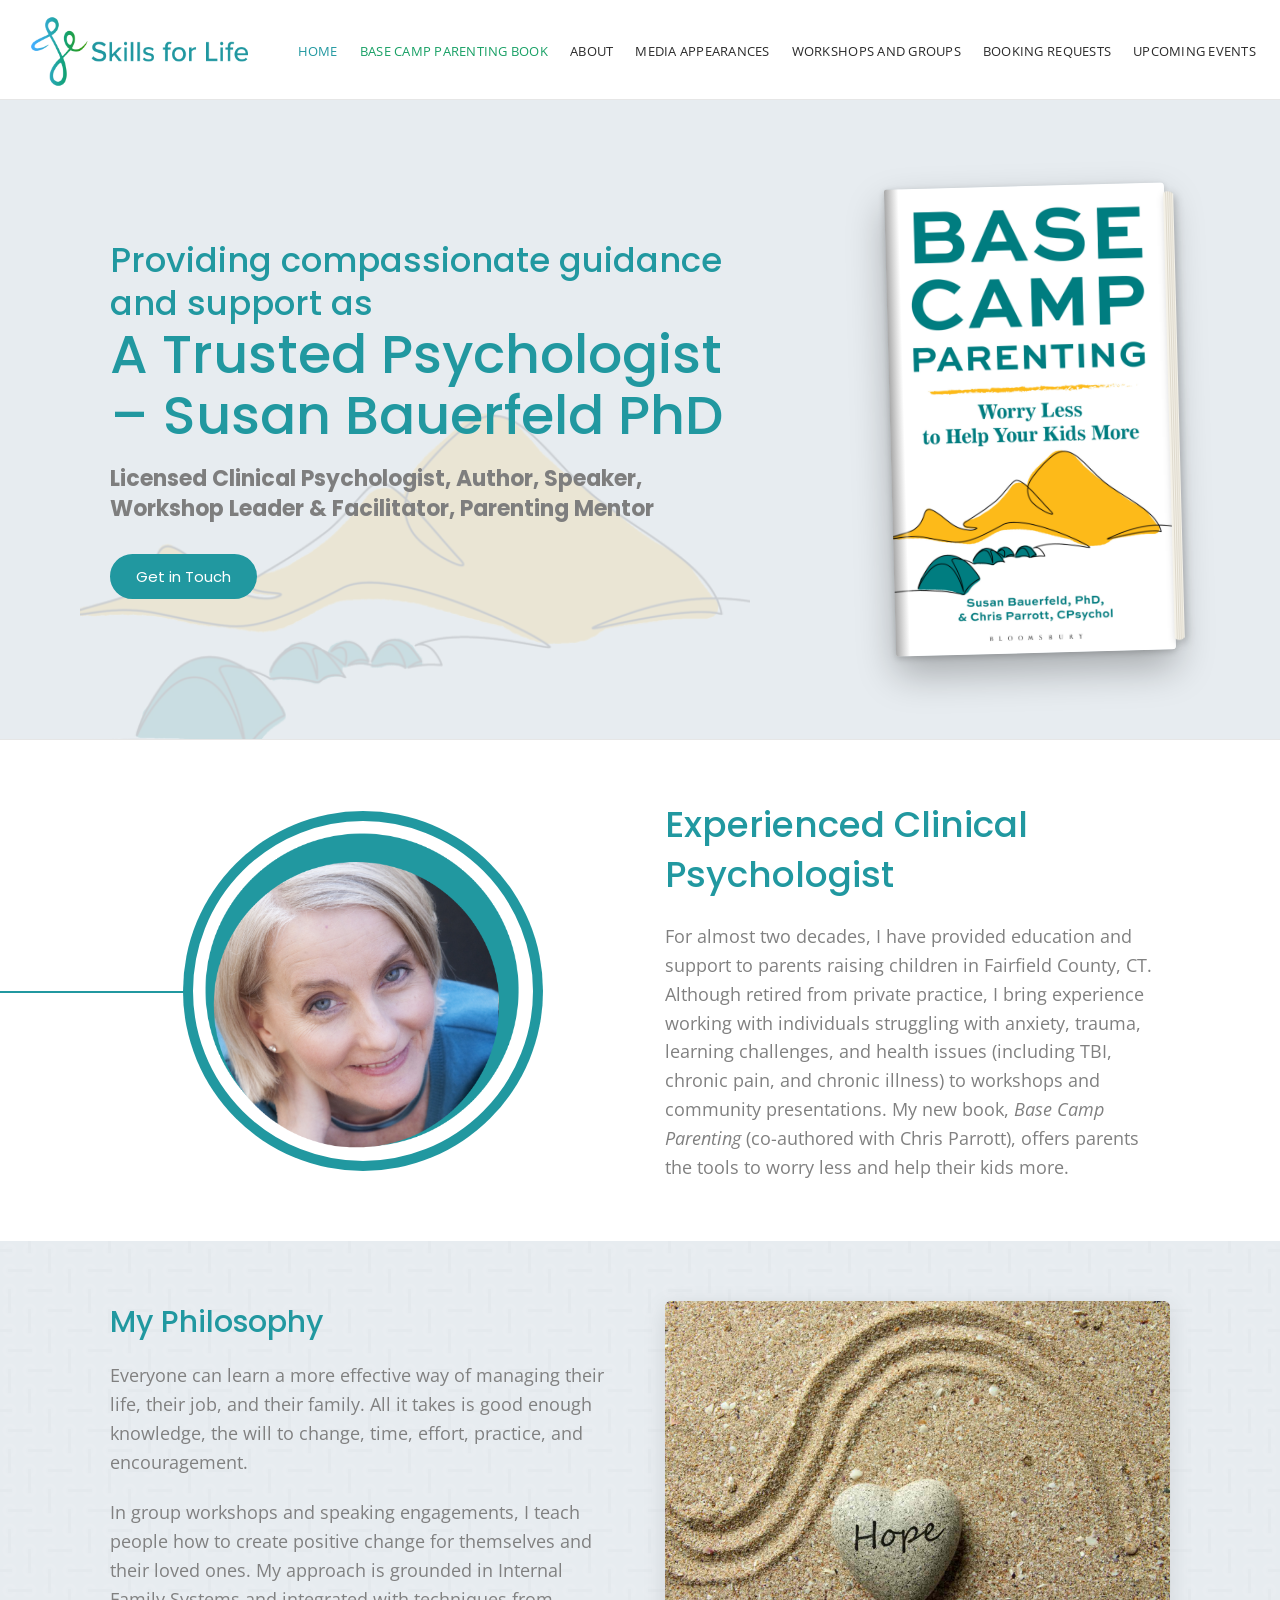
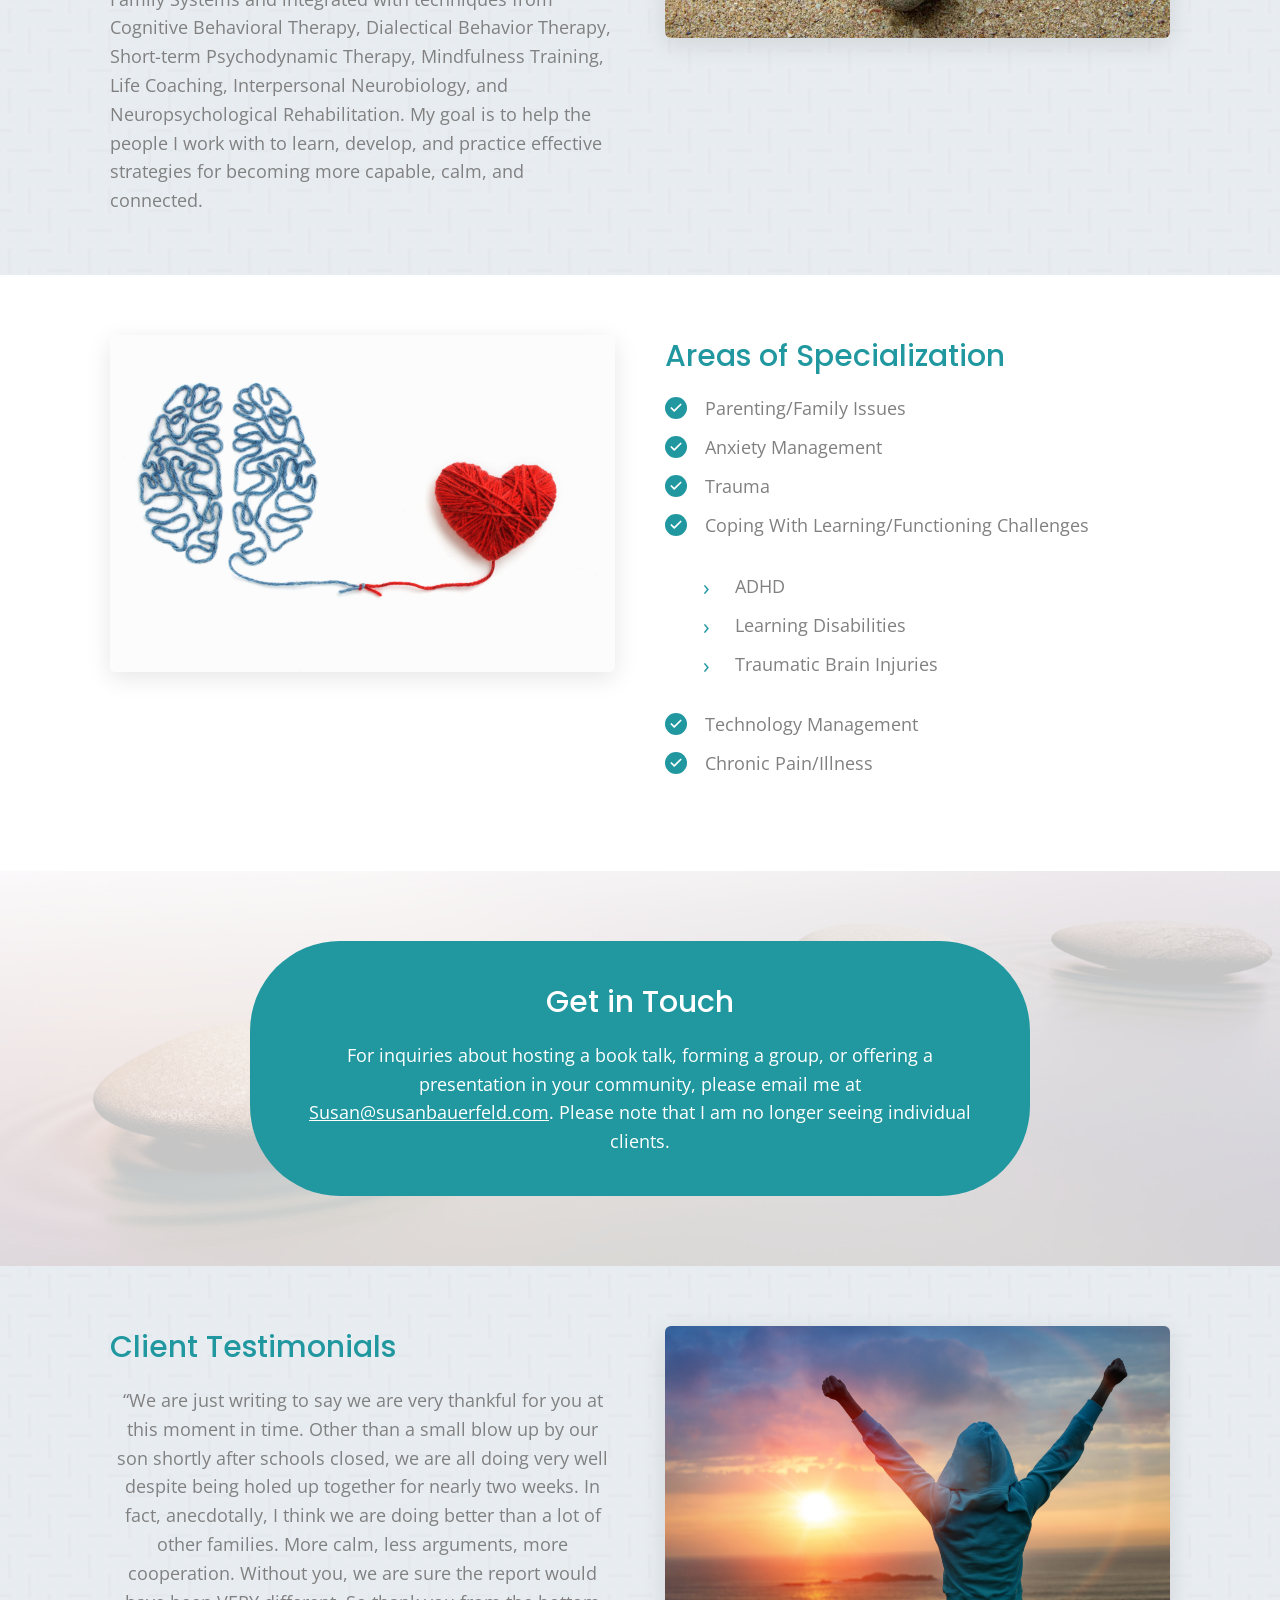
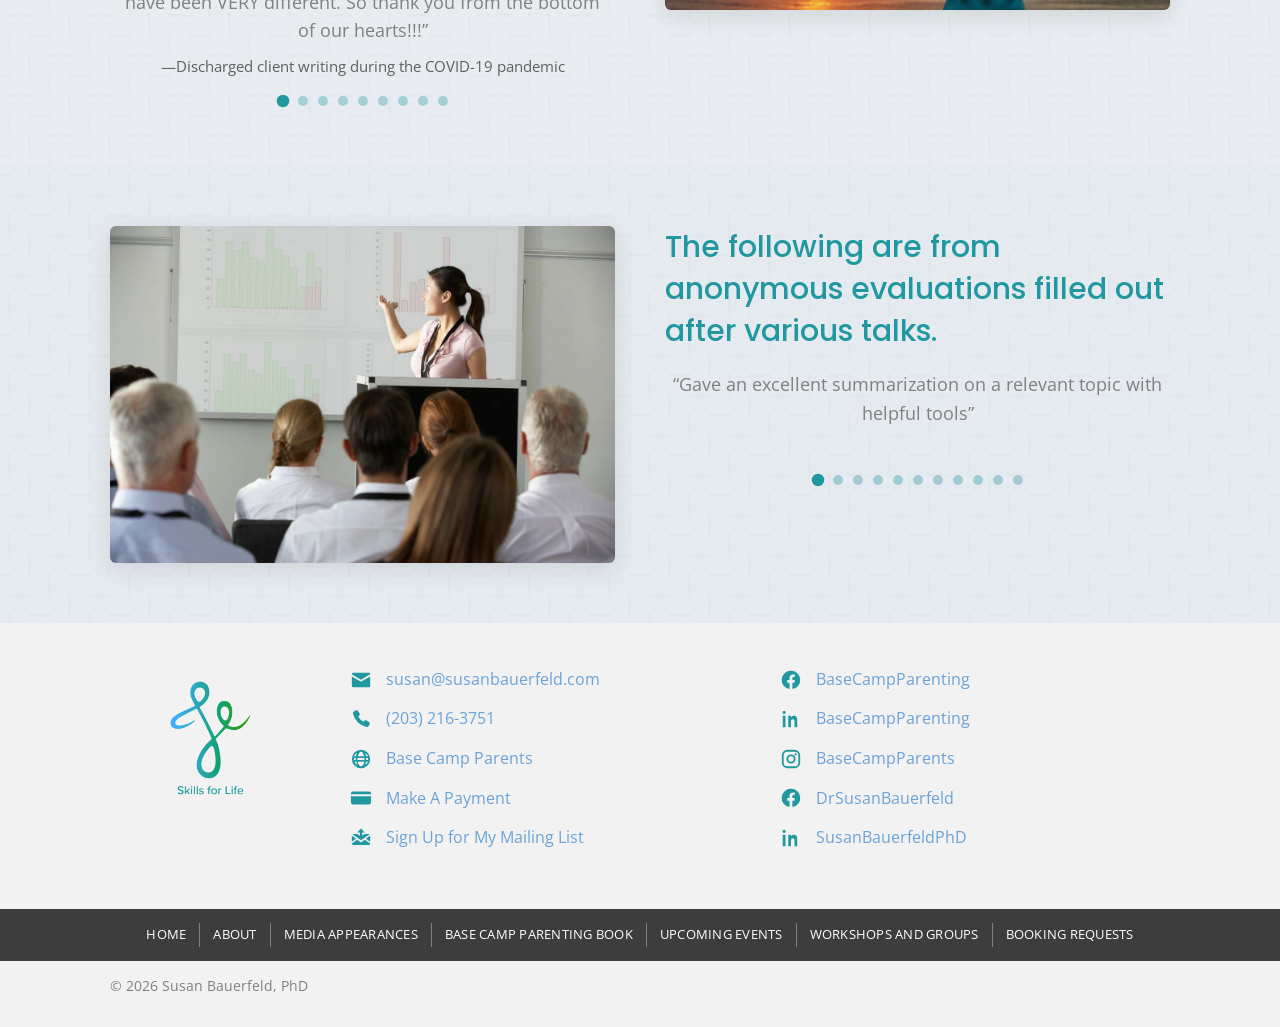
<file: index.html>
<!DOCTYPE html>
<html lang="en-US">
<head>
<meta charset="utf-8">
<meta name="viewport" content="width=device-width, initial-scale=1">
<title>Experienced Licensed Clinical Psychologist | Skills for Life</title>
<meta name="description" content="I am Susan Bauerfeld, founder of Skills for Life. For more than 11 years, I have been helping children with anxiety or learning challenges. Learn more.">
<link rel="icon" href="images/cropped-favicon.png" sizes="any">
<link rel="apple-touch-icon" href="images/cropped-favicon.png">
<link rel="preconnect" href="https://fonts.googleapis.com">
<link rel="preconnect" href="https://fonts.gstatic.com" crossorigin>
<link rel="stylesheet" href="https://fonts.googleapis.com/css2?family=Open+Sans:wght@300;400;600;700&amp;family=Poppins:wght@400;500;600&amp;display=swap">
<link rel="stylesheet" href="css/style.css?v=edcb6fea">
</head>
<body>
<a class="skip-link" href="#main">Skip to content</a>

<header class="site-header">
  <div class="site-header__inner">
    <a class="site-header__logo" href="index.html">
      <img src="images/New-Project-8.png" alt="Skills for Life &mdash; Susan Bauerfeld, PhD" width="700" height="228">
    </a>
    <div class="site-header__bar">
      <nav class="main-nav" aria-label="Main menu">
        <ul>
      <li class="is-current"><a href="index.html" aria-current="page">Home</a></li>
      <li><a href="base-camp-parenting-book.html">Base Camp Parenting Book</a></li>
      <li><a href="about.html">About</a></li>
      <li><a href="media-appearances.html">Media Appearances</a></li>
      <li><a href="workshops-and-groups.html">Workshops and Groups</a></li>
      <li><a href="booking-requests.html">Booking Requests</a></li>
      <li><a href="https://www.basecampparents.com/book-talks-signings/" target="_blank" rel="noopener">Upcoming Events</a></li>
        </ul>
      </nav>
    </div>
  </div>
</header>

<main id="main">
<section class="hero">
  <div class="hero__inner">
    <div class="hero__copy">
      <h2 class="hero__title"><span class="hero__eyebrow">Providing compassionate guidance and support as</span>A Trusted Psychologist &ndash; Susan Bauerfeld PhD</h2>
      <p class="hero__sub"><strong>Licensed Clinical Psychologist, Author, Speaker, Workshop Leader &amp; Facilitator, Parenting Mentor</strong></p>
      <p><a class="btn" href="#contact">Get in Touch</a></p>
    </div>

    <figure class="hero__book">
      <a class="book3d" href="base-camp-parenting-book.html" aria-label="Base Camp Parenting - read more about the book">
        <svg class="book3d__pages" viewBox="0 0 16 400" preserveAspectRatio="none" aria-hidden="true" focusable="false">
          <path d="M0 3 Q8 0 16 4 L16 396 Q8 400 0 397 Z" fill="#f4f1e8"/>
          <g stroke="#d2ccbd" stroke-width="1">
            <path d="M4 2.5 Q4 200 4 397.5" /><path d="M7 2 Q7 200 7 398" />
            <path d="M10 2 Q10 200 10 398" /><path d="M13 2.5 Q13 200 13 397.5" />
          </g>
        </svg>
        <img src="images/image.png" alt="Base Camp Parenting: Worry Less to Help Your Kids More, by Susan Bauerfeld, PhD and Chris Parrott, CPsychol" width="648" height="1080">
        <span class="book3d__spine" aria-hidden="true"></span>
      </a>
    </figure>
  </div>
</section>

<section class="section section--white">
  <div class="wrap">
    <div class="cols">
      <div class="portrait">
        <img src="images/Image-11.png" alt="Portrait of Susan Bauerfeld, PhD" width="500" height="500">
      </div>
      <div>
        <h1>Experienced Clinical Psychologist</h1>
        <p>For almost two decades, I have provided education and support to parents raising children in Fairfield County, CT. Although retired from private practice, I bring experience working with individuals struggling with anxiety, trauma, learning challenges, and health issues (including TBI, chronic pain, and chronic illness) to workshops and community presentations. My new book, <em>Base Camp Parenting</em> (co-authored with Chris Parrott), offers parents the tools to worry less and help their kids more.</p>
      </div>
    </div>
  </div>
</section>

<section class="section section--pattern">
  <div class="wrap">
    <div class="cols cols--top">
      <div>
        <h2>My Philosophy</h2>
        <p>Everyone can learn a more effective way of managing their life, their job, and their family. All it takes is good enough knowledge, the will to change, time, effort, practice, and encouragement.</p>
        <p>In group workshops and speaking engagements, I teach people how to create positive change for themselves and their loved ones. My approach is grounded in Internal Family Systems and integrated with techniques from Cognitive Behavioral Therapy, Dialectical Behavior Therapy, Short-term Psychodynamic Therapy, Mindfulness Training, Life Coaching, Interpersonal Neurobiology, and Neuropsychological Rehabilitation. My goal is to help the people I work with to learn, develop, and practice effective strategies for becoming more capable, calm, and connected.</p>
      </div>
      <figure class="media-figure">
        <img loading="lazy" decoding="async" src="images/shutterstock_228102949-scaled-1.jpg" alt="A heart-shaped stone marked &ldquo;Hope&rdquo; resting in raked sand" width="1620" height="1080">
      </figure>
    </div>
  </div>
</section>

<section class="section section--white">
  <div class="wrap">
    <div class="cols cols--top">
      <figure class="media-figure">
        <img loading="lazy" decoding="async" src="images/shutterstock_776414470-scaled.jpg" alt="A brain and a heart made of string, connected by a single thread" width="1620" height="1080">
      </figure>
      <div>
        <h2>Areas of Specialization</h2>
        <ul class="checklist">
          <li>Parenting/Family Issues</li>
          <li>Anxiety Management</li>
          <li>Trauma</li>
          <li>Coping With Learning/Functioning Challenges</li>
        </ul>
        <ul class="checklist checklist--sub">
          <li>ADHD</li>
          <li>Learning Disabilities</li>
          <li>Traumatic Brain Injuries</li>
        </ul>
        <ul class="checklist">
          <li>Technology Management</li>
          <li>Chronic Pain/Illness</li>
        </ul>
      </div>
    </div>
  </div>
</section>

<section class="cta-band">
  <div class="cta-card">
    <h2>Get in Touch</h2>
    <p>For inquiries about hosting a book talk, forming a group, or offering a presentation in your community, please email me at <a href="mailto:Susan@susanbauerfeld.com">Susan@susanbauerfeld.com</a>. Please note that I am no longer seeing individual clients.</p>
  </div>
</section>

<section class="section section--pattern">
  <div class="wrap">
    <div class="cols cols--top">
      <div>
        <h2>Client Testimonials</h2>
      <ul class="quotes">
        <li id="q-1"><blockquote><p>&ldquo;We are just writing to say we are very thankful for you at this moment in time. Other than a small blow up by our son shortly after schools closed, we are all doing very well despite being holed up together for nearly two weeks. In fact, anecdotally, I think we are doing better than a lot of other families. More calm, less arguments, more cooperation. Without you, we are sure the report would have been VERY different. So thank you from the bottom of our hearts!!!&rdquo;</p></blockquote><cite>&mdash;Discharged client writing during the COVID-19 pandemic</cite></li>
        <li id="q-2"><blockquote><p>&ldquo;I really appreciate your coaching my daughter over the years! Your empathy and guidance have helped her climb many mountains, develop confidence in her abilities and become more secure in just being herself. Thank you from the bottom of my heart!&rdquo;</p></blockquote><cite>&mdash;Mom of a client upon client&rsquo;s graduation from college</cite></li>
        <li id="q-3"><blockquote><p><em>&ldquo;I just completed the How to Talk so kids will listen course with you and Margaret Creeth. For me it has been a life changing experience. So, I wanted to say Thank you to you and Margaret, Thanks.&rdquo;</em></p></blockquote><cite>&mdash;Wilton Mom, December 2016</cite></li>
        <li id="q-4"><blockquote><p><em>&ldquo;I like Dr. Bauerfeld&rsquo;s compassionate, down to earth demeanor and ability to share personal experiences and feelings that we can laugh at AND identify with. Re-iterating how to control our fears and reactions to support our kids better was helpful.&rdquo;</em></p></blockquote><cite>&mdash;Anonymous evaluation following a presentation</cite></li>
        <li id="q-5"><blockquote><p><em>&ldquo;Dr. Bauerfeld helped me embrace that my mind works differently and find solutions that propelled my career and capacity to connect with loved ones. She is intelligent, knowledgeable and resourceful. She really, really cares. I recommend her as highly as one possibly can.&rdquo;</em></p></blockquote><cite>&mdash;Adult client</cite></li>
        <li id="q-6"><blockquote><p><em>&ldquo;I wanted to thank you! I really enjoyed the course I attended. I feel like I have a new set of wings! You have taught me to look at things with a new insight and have given me the tools to implement them. This has helped me with everything in my daily life..of being a mother, a wife, sister, teacher, friend&hellip;etc&rdquo;</em></p></blockquote><cite>&mdash;HS</cite></li>
        <li id="q-7"><blockquote><p><em>&ldquo;Susan has helped me put the &lsquo;me&rsquo; back in my role as &lsquo;parent&rsquo;. I have learned that to be a strong and successful parent you must include the needs of &lsquo;self&rsquo; as much as the needs of your children.&rdquo;</em></p></blockquote><cite>&mdash;Mother of three boys</cite></li>
        <li id="q-8"><blockquote><p><em>&ldquo;I would highly recommend Dr. Bauerfeld to anyone looking for help with family concerns of any kind. Her wisdom, compassion and kind demeanor are the perfect combination that make her an outstanding psychologist.&rdquo;</em></p></blockquote><cite>&mdash;Wilton Mom</cite></li>
        <li id="q-9"><blockquote><p><em>&ldquo;Not just theory, but practical guidance that works&hellip;so teenagers will talk to their parents!&rdquo;</em></p></blockquote><cite>&mdash;Mother of teenage boy</cite></li>
      </ul>
      <ul class="quotes-dots">
        <li><a href="#q-1" aria-label="Show quote 1"></a></li>
        <li><a href="#q-2" aria-label="Show quote 2"></a></li>
        <li><a href="#q-3" aria-label="Show quote 3"></a></li>
        <li><a href="#q-4" aria-label="Show quote 4"></a></li>
        <li><a href="#q-5" aria-label="Show quote 5"></a></li>
        <li><a href="#q-6" aria-label="Show quote 6"></a></li>
        <li><a href="#q-7" aria-label="Show quote 7"></a></li>
        <li><a href="#q-8" aria-label="Show quote 8"></a></li>
        <li><a href="#q-9" aria-label="Show quote 9"></a></li>
      </ul>
      </div>
      <figure class="media-figure">
        <img loading="lazy" decoding="async" src="images/shutterstock_165529670-scaled.jpg" alt="A person raising both arms toward a sunrise over the sea" width="1920" height="1080">
      </figure>
    </div>
  </div>
</section>

<section class="section section--pattern section--pattern-strong">
  <div class="wrap">
    <div class="cols cols--top">
      <figure class="media-figure">
        <img loading="lazy" decoding="async" src="images/fmf_R6aaRJ.jpg" alt="An audience watching a presenter at the front of a room" width="1254" height="836">
      </figure>
      <div>
        <h2>The following are from anonymous evaluations filled out after various talks.</h2>
      <ul class="quotes">
        <li id="e-1"><blockquote><p>&ldquo;Gave an excellent summarization on a relevant topic with helpful tools&rdquo;</p></blockquote></li>
        <li id="e-2"><blockquote><p>&ldquo;Reinforces common sense practices which apply to kids of any age&rdquo;</p></blockquote></li>
        <li id="e-3"><blockquote><p>Dr. Bauerfeld has &ldquo;compassion for parents&rsquo; difficulties&rdquo;</p></blockquote></li>
        <li id="e-4"><blockquote><p>Dr. Bauerfeld &ldquo;is very sincere and well-prepared&rdquo;.</p></blockquote></li>
        <li id="e-5"><blockquote><p>The &ldquo;topic was relevant and interesting&rdquo;.</p></blockquote></li>
        <li id="e-6"><blockquote><p>The presentation &ldquo;opened my eyes to new ways of thinking&rdquo;.</p></blockquote></li>
        <li id="e-7"><blockquote><p>&ldquo;practical examples&rdquo;, &ldquo;examples to illustrate points&rdquo;, &ldquo;examples are the most helpful&rdquo;.</p></blockquote></li>
        <li id="e-8"><blockquote><p>&ldquo;The information was presented in a very informative way that I could understand and use&rdquo;</p></blockquote></li>
        <li id="e-9"><blockquote><p>&ldquo;research based information clearly presented&rdquo; &ldquo;the explanation of the studies &ndash; thorough and distilling the essence to us&rdquo;</p></blockquote></li>
        <li id="e-10"><blockquote><p>&ldquo;was practical&rdquo; &ldquo;practical info to use&rdquo;</p></blockquote></li>
        <li id="e-11"><blockquote><p>&ldquo;You have helped me to understand my &hellip; daughter. Thank you!&rdquo;</p></blockquote></li>
      </ul>
      <ul class="quotes-dots">
        <li><a href="#e-1" aria-label="Show quote 1"></a></li>
        <li><a href="#e-2" aria-label="Show quote 2"></a></li>
        <li><a href="#e-3" aria-label="Show quote 3"></a></li>
        <li><a href="#e-4" aria-label="Show quote 4"></a></li>
        <li><a href="#e-5" aria-label="Show quote 5"></a></li>
        <li><a href="#e-6" aria-label="Show quote 6"></a></li>
        <li><a href="#e-7" aria-label="Show quote 7"></a></li>
        <li><a href="#e-8" aria-label="Show quote 8"></a></li>
        <li><a href="#e-9" aria-label="Show quote 9"></a></li>
        <li><a href="#e-10" aria-label="Show quote 10"></a></li>
        <li><a href="#e-11" aria-label="Show quote 11"></a></li>
      </ul>
      </div>
    </div>
  </div>
</section>
</main>

<footer class="site-footer">
  <div class="site-footer__top">
    <div class="site-footer__logo">
      <a href="index.html"><img loading="lazy" decoding="async" src="images/SusansLogo-07-greenblue-with-tag-clear.png" alt="Skills for Life logo" width="1080" height="1080"></a>
    </div>
    <ul class="info-list" id="contact">
      <li><span class="icon"><svg viewBox="0 0 24 24" aria-hidden="true"><path d="M2 5.5A1.5 1.5 0 0 1 3.5 4h17A1.5 1.5 0 0 1 22 5.5v.3l-10 5.9L2 5.8zM2 8.1l9.5 5.6a1 1 0 0 0 1 0L22 8.1V18.5A1.5 1.5 0 0 1 20.5 20h-17A1.5 1.5 0 0 1 2 18.5z"/></svg></span><a href="mailto:susan@susanbauerfeld.com">susan@susanbauerfeld.com</a></li>
      <li><span class="icon"><svg viewBox="0 0 24 24" aria-hidden="true"><path d="M6.6 2.5a1.5 1.5 0 0 1 1.9.5l2 3a1.5 1.5 0 0 1-.2 1.9L9 9.2a12.6 12.6 0 0 0 5.8 5.8l1.3-1.3a1.5 1.5 0 0 1 1.9-.2l3 2a1.5 1.5 0 0 1 .5 1.9l-1.2 2.3a2 2 0 0 1-2.2 1A18.6 18.6 0 0 1 3.3 5.9a2 2 0 0 1 1-2.2z"/></svg></span><a href="tel:+12032163751">(203) 216-3751</a></li>
      <li><span class="icon"><svg viewBox="0 0 24 24" aria-hidden="true"><path d="M12 2a10 10 0 1 0 0 20 10 10 0 0 0 0-20m0 2c1.3 0 2.7 2 3.3 5H8.7C9.3 6 10.7 4 12 4M7.2 5.4A14 14 0 0 0 6.6 9H4.3a8 8 0 0 1 2.9-3.6M4.3 11h2.1a20 20 0 0 0 0 2H4.3a8 8 0 0 1 0-2m.6 4h2.3c.2 1.3.4 2.5.8 3.6A8 8 0 0 1 4.9 15M8.4 15h7.2c-.7 3-2 5-3.6 5s-2.9-2-3.6-5m-.3-2a17 17 0 0 1 0-2h7.8a17 17 0 0 1 0 2zm8.5 5.6c.4-1.1.6-2.3.8-3.6h2.3a8 8 0 0 1-3.1 3.6M19.7 13h-2.1a20 20 0 0 0 0-2h2.1a8 8 0 0 1 0 2m-2.3-4a14 14 0 0 0-.6-3.6A8 8 0 0 1 19.7 9z"/></svg></span><a href="https://www.basecampparents.com" target="_blank" rel="noopener">Base Camp Parents</a></li>
      <li><span class="icon"><svg viewBox="0 0 24 24" aria-hidden="true"><path d="M3 5h18a2 2 0 0 1 2 2v1H1V7a2 2 0 0 1 2-2m-2 5h22v7a2 2 0 0 1-2 2H3a2 2 0 0 1-2-2zm3 5h5v2H4z"/></svg></span><a href="https://buy.stripe.com/aEU7sN53Q6QlbWU28a" target="_blank" rel="noopener">Make A Payment</a></li>
      <li><span class="icon"><svg viewBox="0 0 24 24" aria-hidden="true"><path d="M12 1.5 16 6h-2.8v4h-2.4V6H8zM2 9.4l4.6 3.3L2 16zm20 0V16l-4.6-3.3zM3.6 7.5H8l3.3 2.4a1.2 1.2 0 0 0 1.4 0L16 7.5h4.4a1.5 1.5 0 0 1 .9.3l-9.3 6.7-9.3-6.7a1.5 1.5 0 0 1 .9-.3M2 18.1l5.9-4.2 3.4 2.5a1.2 1.2 0 0 0 1.4 0l3.4-2.5 5.9 4.2a1.5 1.5 0 0 1-1.5 1.4H3.5A1.5 1.5 0 0 1 2 18.1"/></svg></span><a href="sign-up-for-my-mailing-list.html">Sign Up for My Mailing List</a></li>
    </ul>
    <ul class="info-list">
      <li><span class="icon"><svg viewBox="0 0 24 24" aria-hidden="true"><path d="M12 2a10 10 0 0 0-1.6 19.9v-7h-2.5V12h2.5V9.8c0-2.5 1.5-3.9 3.7-3.9 1.1 0 2.2.2 2.2.2v2.4h-1.2c-1.2 0-1.6.8-1.6 1.6V12h2.7l-.4 2.9h-2.3v7A10 10 0 0 0 12 2"/></svg></span><a href="https://www.facebook.com/basecampparenting/" target="_blank" rel="noopener">BaseCampParenting</a></li>
      <li><span class="icon"><svg viewBox="0 0 24 24" aria-hidden="true"><path d="M4.5 3A1.7 1.7 0 1 0 4.5 6.5 1.7 1.7 0 0 0 4.5 3M3 8.5h3V21H3zM9 8.5h2.9v1.7h.1c.4-.8 1.5-1.7 3-1.7 3.2 0 3.8 2.1 3.8 4.8V21h-3v-5.6c0-1.3 0-3-1.8-3s-2 1.4-2 2.9V21H9z"/></svg></span><a href="https://www.linkedin.com/company/111902262/" target="_blank" rel="noopener">BaseCampParenting</a></li>
      <li><span class="icon"><svg viewBox="0 0 24 24" aria-hidden="true"><path d="M8 2h8a6 6 0 0 1 6 6v8a6 6 0 0 1-6 6H8a6 6 0 0 1-6-6V8a6 6 0 0 1 6-6m0 2a4 4 0 0 0-4 4v8a4 4 0 0 0 4 4h8a4 4 0 0 0 4-4V8a4 4 0 0 0-4-4zm9 1.8a1.2 1.2 0 1 1 0 2.4 1.2 1.2 0 0 1 0-2.4M12 7a5 5 0 1 1 0 10 5 5 0 0 1 0-10m0 2a3 3 0 1 0 0 6 3 3 0 0 0 0-6"/></svg></span><a href="https://www.instagram.com/basecampparents/" target="_blank" rel="noopener">BaseCampParents</a></li>
      <li><span class="icon"><svg viewBox="0 0 24 24" aria-hidden="true"><path d="M12 2a10 10 0 0 0-1.6 19.9v-7h-2.5V12h2.5V9.8c0-2.5 1.5-3.9 3.7-3.9 1.1 0 2.2.2 2.2.2v2.4h-1.2c-1.2 0-1.6.8-1.6 1.6V12h2.7l-.4 2.9h-2.3v7A10 10 0 0 0 12 2"/></svg></span><a href="https://www.facebook.com/profile.php?id=61570701355853" target="_blank" rel="noopener">DrSusanBauerfeld</a></li>
      <li><span class="icon"><svg viewBox="0 0 24 24" aria-hidden="true"><path d="M4.5 3A1.7 1.7 0 1 0 4.5 6.5 1.7 1.7 0 0 0 4.5 3M3 8.5h3V21H3zM9 8.5h2.9v1.7h.1c.4-.8 1.5-1.7 3-1.7 3.2 0 3.8 2.1 3.8 4.8V21h-3v-5.6c0-1.3 0-3-1.8-3s-2 1.4-2 2.9V21H9z"/></svg></span><a href="https://www.linkedin.com/in/susanbauerfeldphd/" target="_blank" rel="noopener">SusanBauerfeldPhD</a></li>
    </ul>
  </div>

  <nav class="footer-nav" aria-label="Footer menu">
    <ul>
    <li><a href="index.html">Home</a></li>
    <li><a href="about.html">About</a></li>
    <li><a href="media-appearances.html">Media Appearances</a></li>
    <li><a href="base-camp-parenting-book.html">Base Camp Parenting Book</a></li>
    <li><a href="https://www.basecampparents.com/book-talks-signings/" target="_blank" rel="noopener">Upcoming Events</a></li>
    <li><a href="workshops-and-groups.html">Workshops and Groups</a></li>
    <li><a href="booking-requests.html">Booking Requests</a></li>
    </ul>
  </nav>

  <p class="colophon">&copy; 2026 Susan Bauerfeld, PhD</p>
</footer>

</body>
</html>
</file>
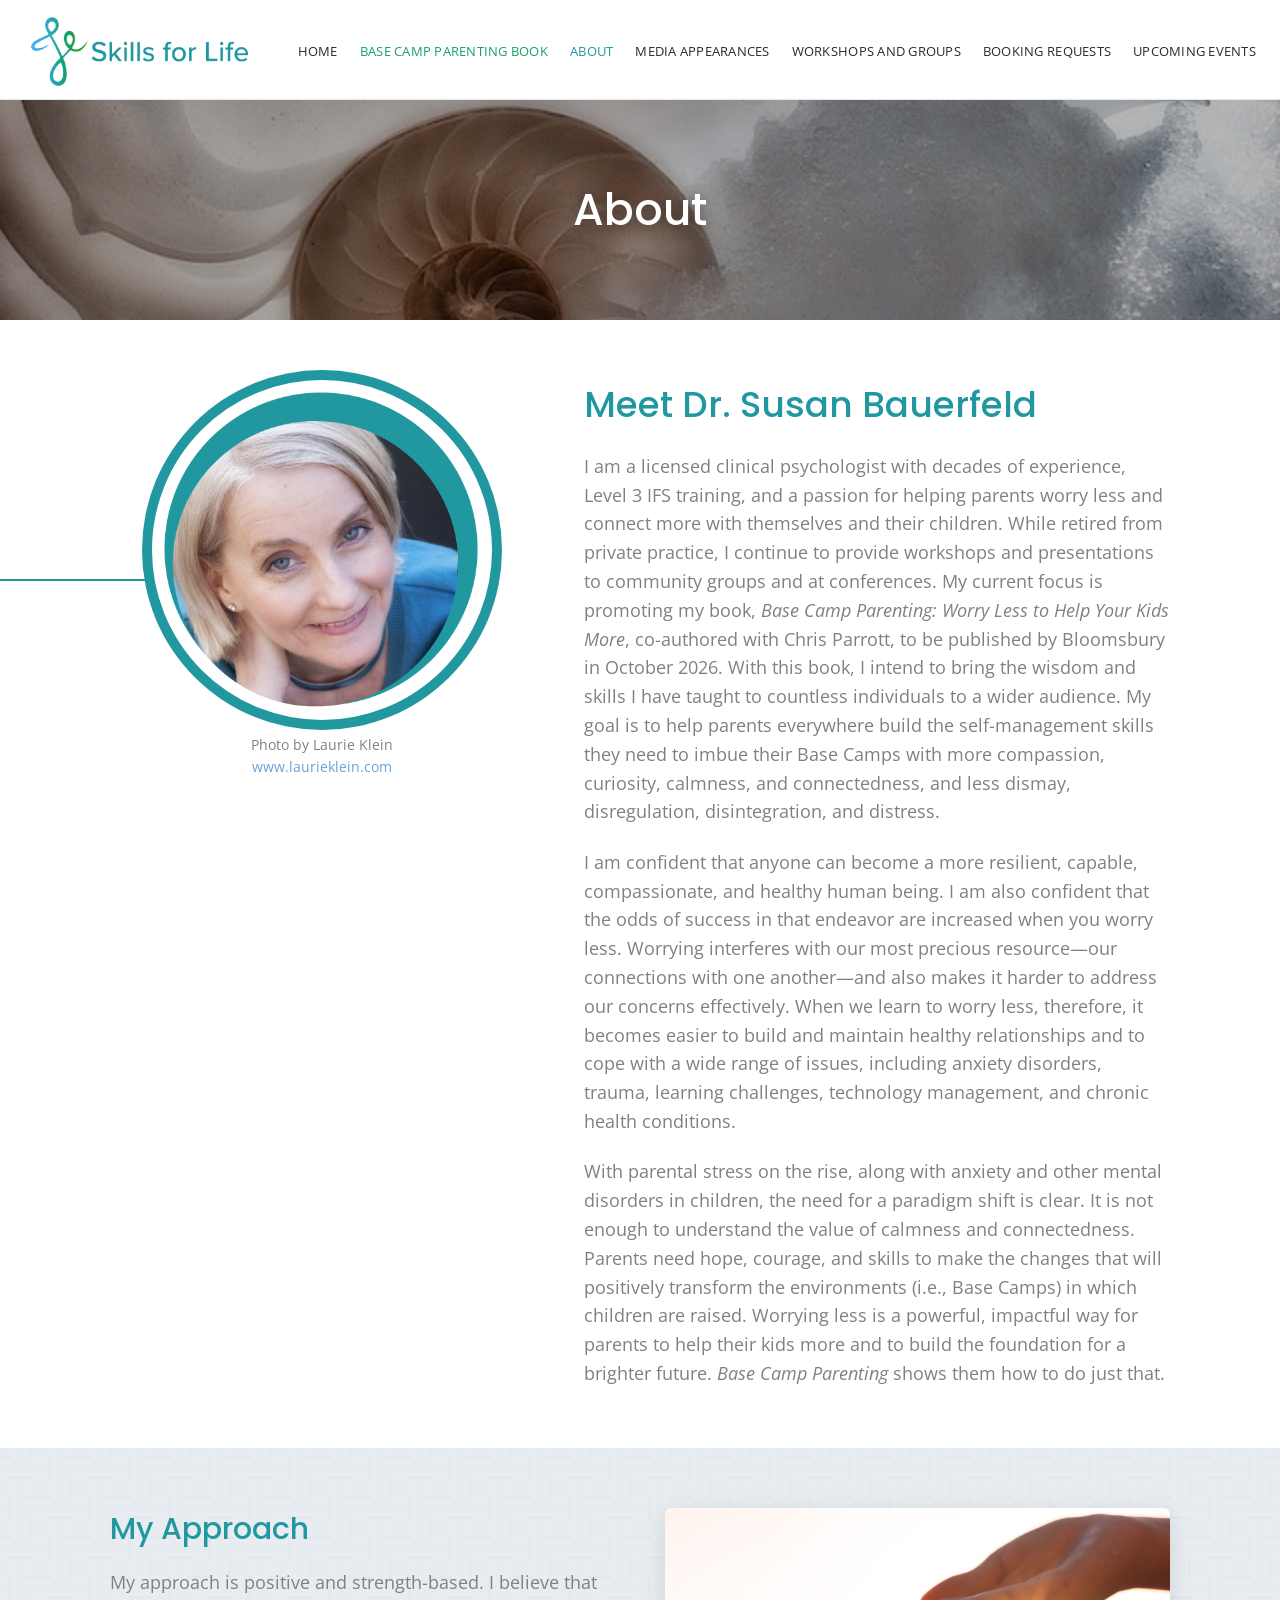
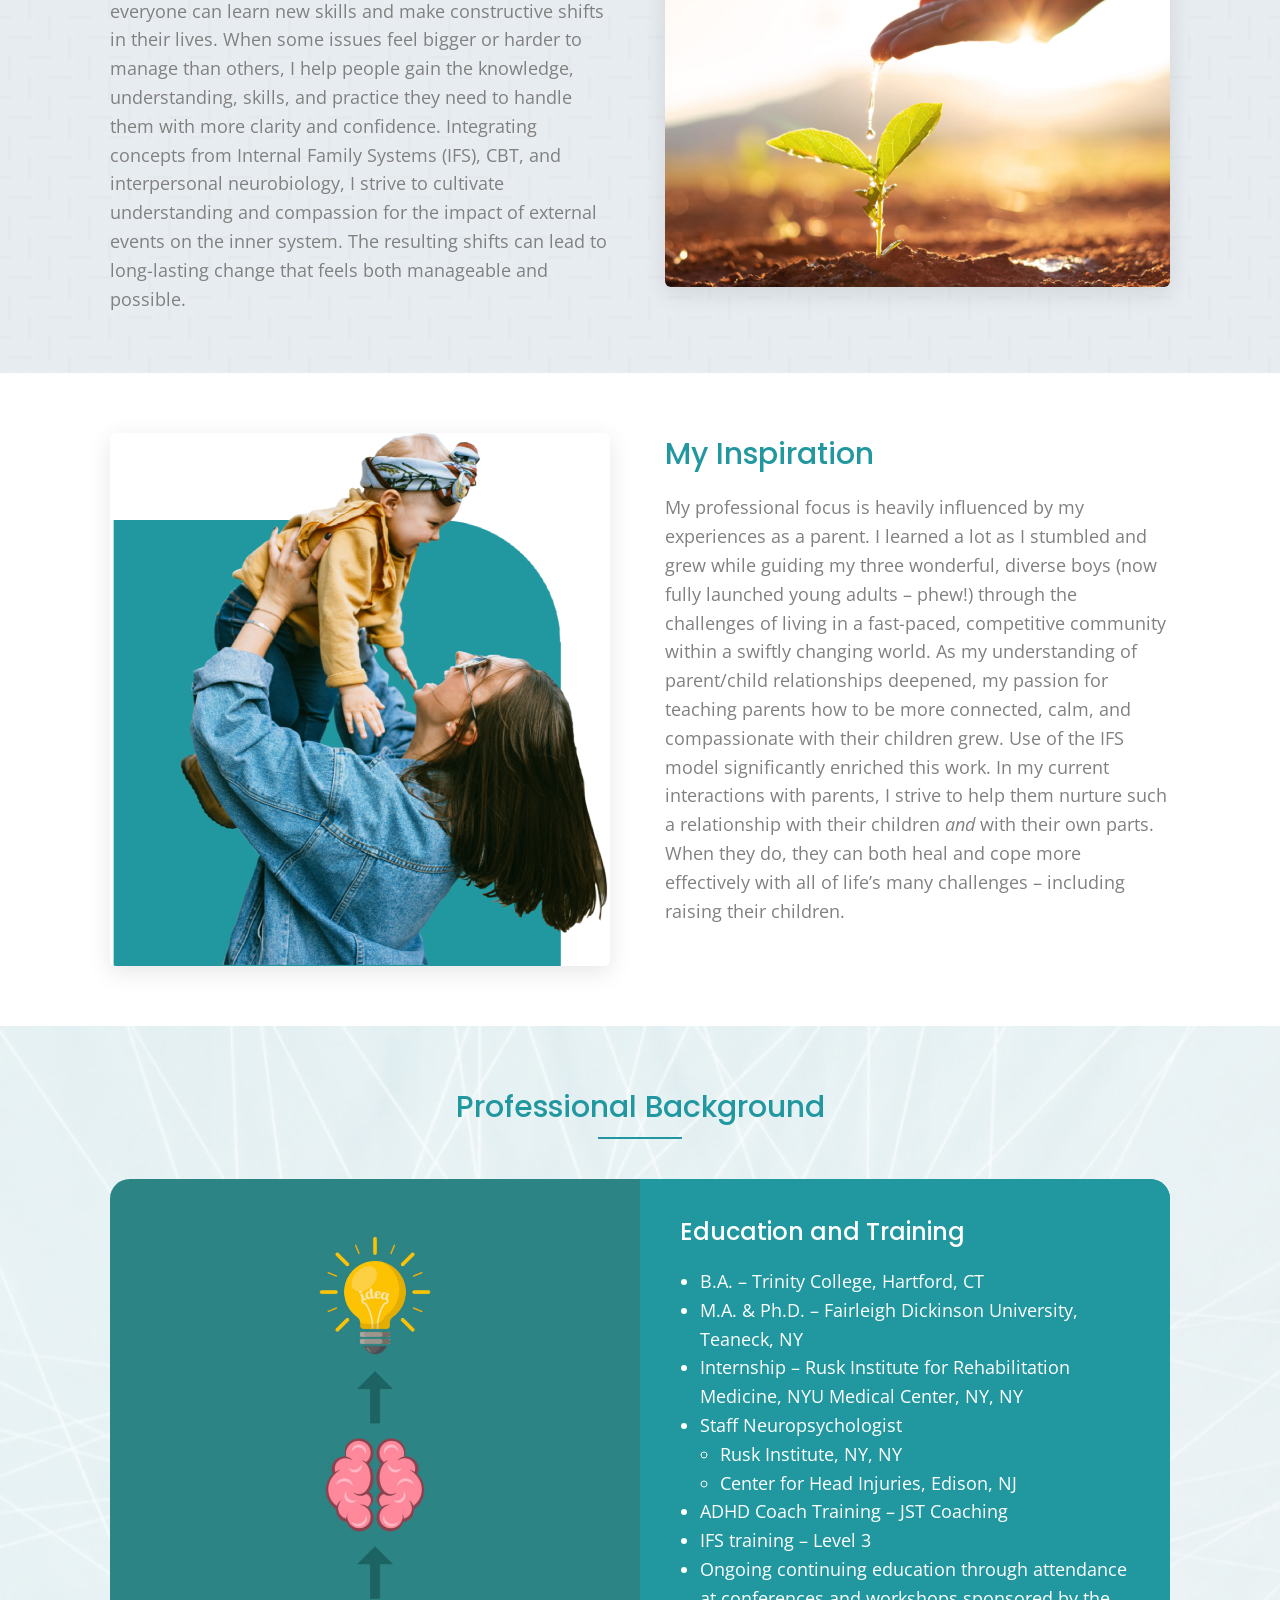
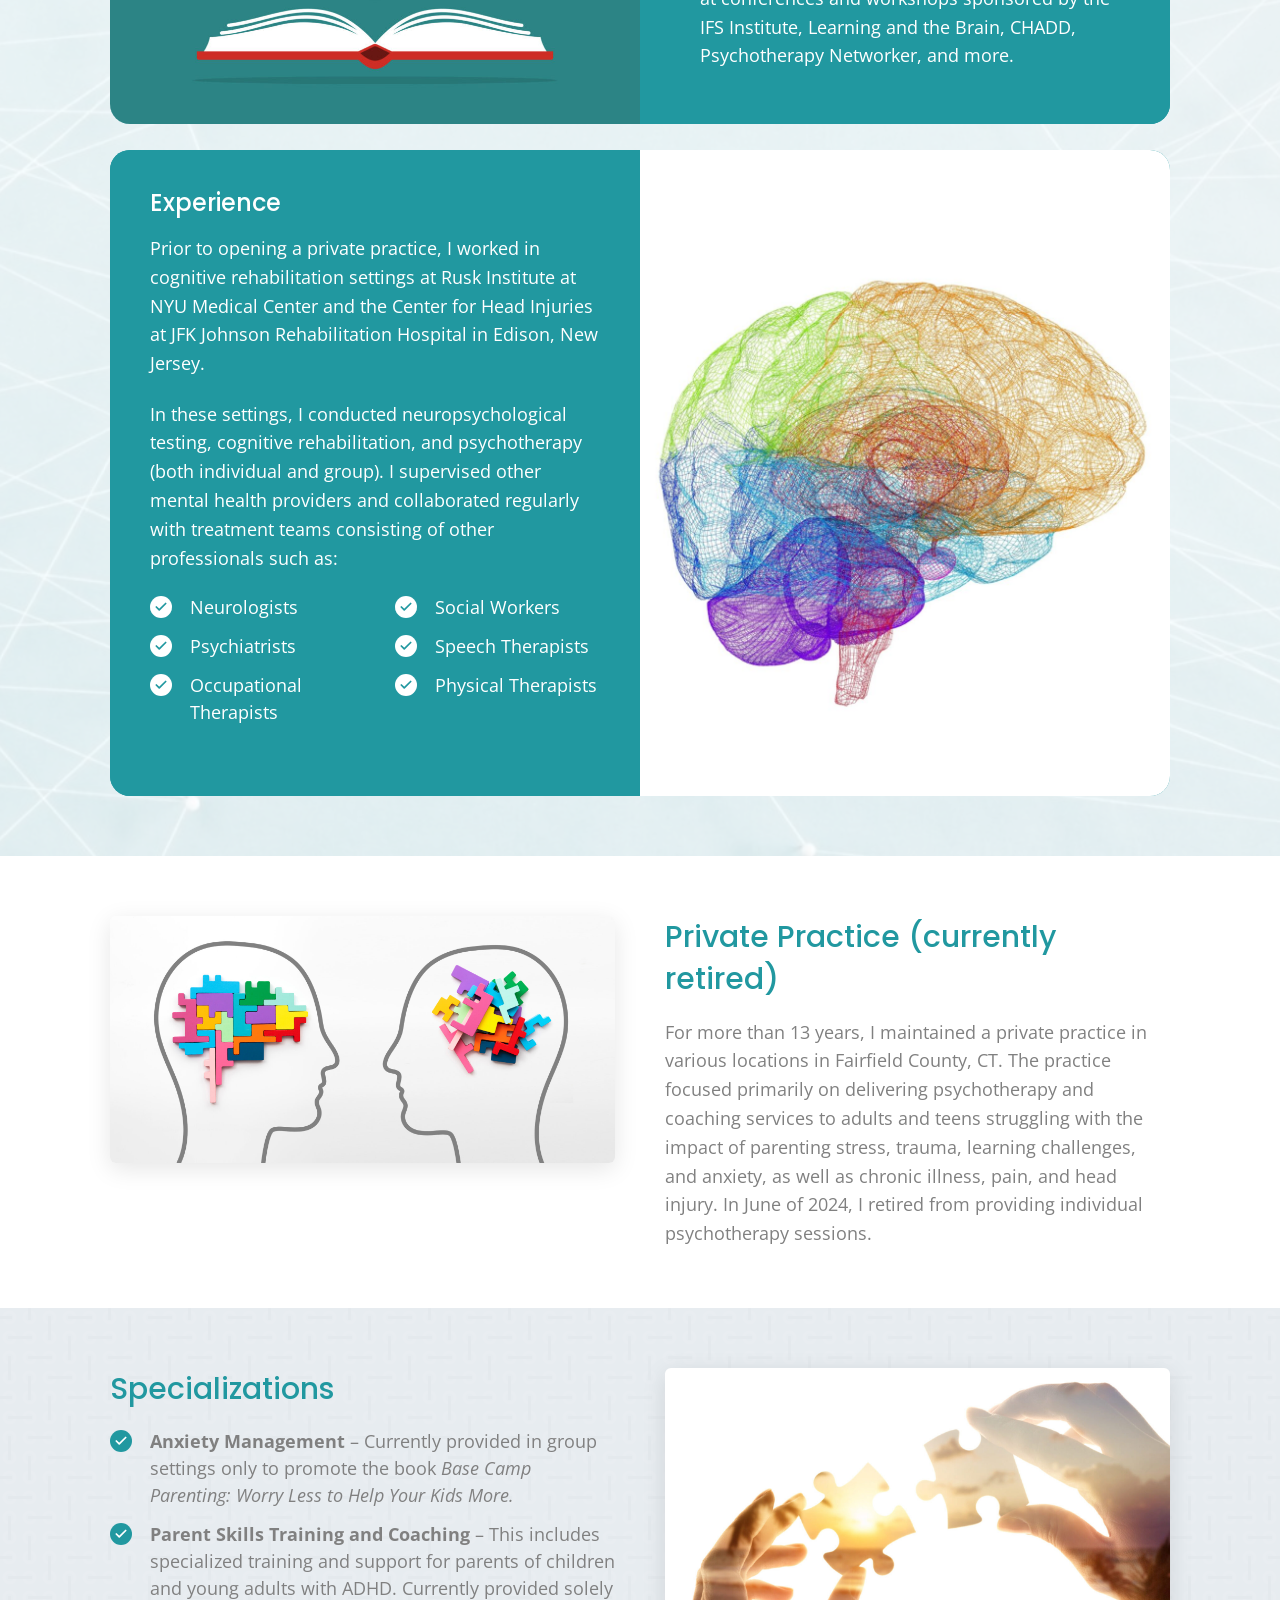
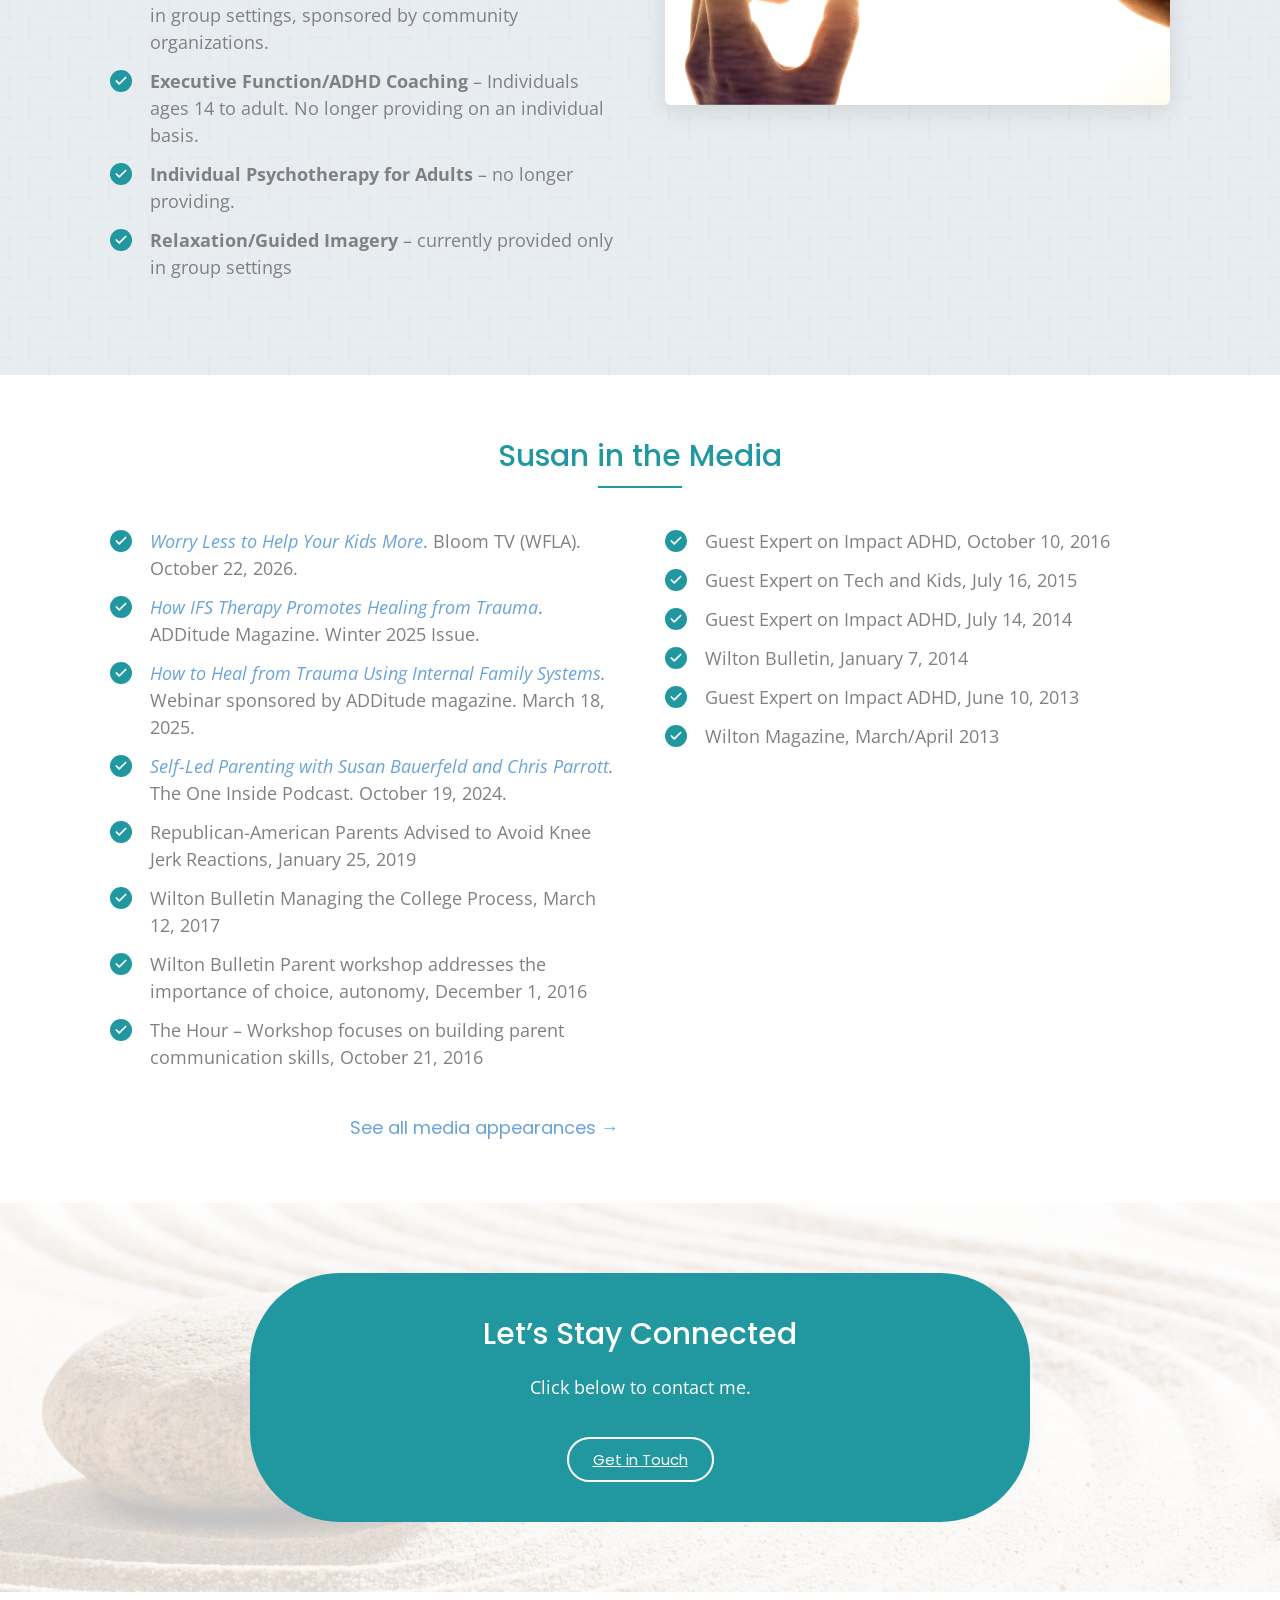
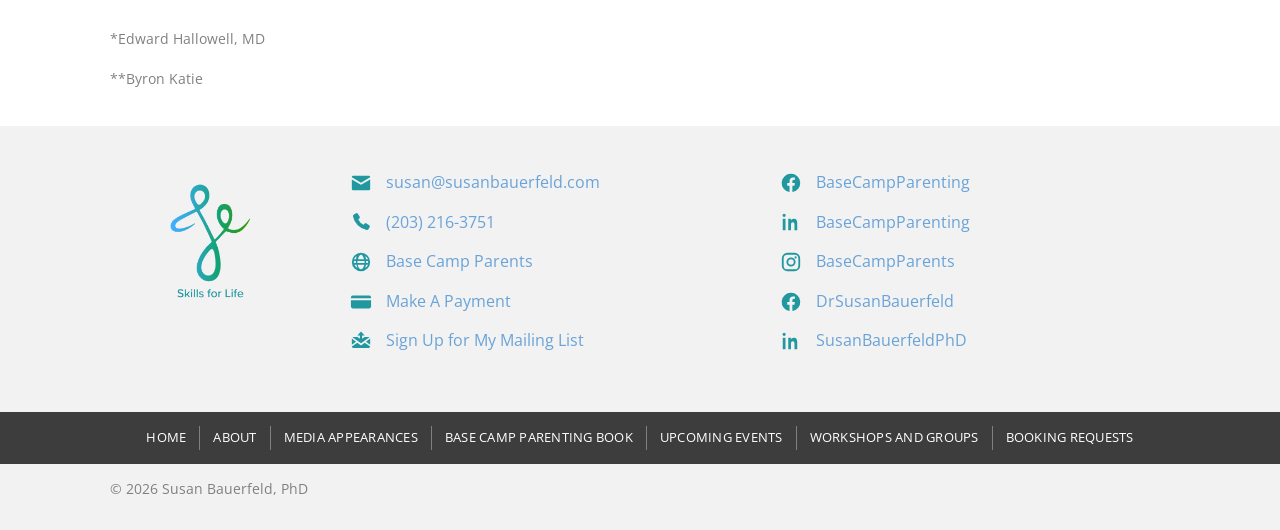
<file: about.html>
<!DOCTYPE html>
<html lang="en-US">
<head>
<meta charset="utf-8">
<meta name="viewport" content="width=device-width, initial-scale=1">
<title>About Susan Bauerfeld, PhD | Skills for Life</title>
<meta name="description" content="Meet Dr. Susan Bauerfeld, a licensed clinical psychologist with decades of experience helping parents worry less and connect more with their children.">
<link rel="icon" href="images/cropped-favicon.png" sizes="any">
<link rel="apple-touch-icon" href="images/cropped-favicon.png">
<link rel="preconnect" href="https://fonts.googleapis.com">
<link rel="preconnect" href="https://fonts.gstatic.com" crossorigin>
<link rel="stylesheet" href="https://fonts.googleapis.com/css2?family=Open+Sans:wght@300;400;600;700&amp;family=Poppins:wght@400;500;600&amp;display=swap">
<link rel="stylesheet" href="css/style.css?v=edcb6fea">
</head>
<body>
<a class="skip-link" href="#main">Skip to content</a>

<header class="site-header">
  <div class="site-header__inner">
    <a class="site-header__logo" href="index.html">
      <img src="images/New-Project-8.png" alt="Skills for Life &mdash; Susan Bauerfeld, PhD" width="700" height="228">
    </a>
    <div class="site-header__bar">
      <nav class="main-nav" aria-label="Main menu">
        <ul>
      <li><a href="index.html">Home</a></li>
      <li><a href="base-camp-parenting-book.html">Base Camp Parenting Book</a></li>
      <li class="is-current"><a href="about.html" aria-current="page">About</a></li>
      <li><a href="media-appearances.html">Media Appearances</a></li>
      <li><a href="workshops-and-groups.html">Workshops and Groups</a></li>
      <li><a href="booking-requests.html">Booking Requests</a></li>
      <li><a href="https://www.basecampparents.com/book-talks-signings/" target="_blank" rel="noopener">Upcoming Events</a></li>
        </ul>
      </nav>
    </div>
  </div>
</header>

<main id="main">
<section class="page-banner page-banner--nautilus">
  <h2>About</h2>
</section>

<section class="section section--white">
  <div class="wrap">
    <div class="cols cols--narrow-left cols--top">
      <div class="portrait">
        <img src="images/Image-11.png" alt="Portrait of Susan Bauerfeld, PhD" width="500" height="500">
        <p class="portrait__credit">Photo by Laurie Klein<br><a href="https://www.laurieklein.com" target="_blank" rel="noopener">www.laurieklein.com</a></p>
      </div>
      <div>
        <h1>Meet Dr. Susan Bauerfeld</h1>
        <p>I am a licensed clinical psychologist with decades of experience, Level 3 IFS training, and a passion for helping parents worry less and connect more with themselves and their children. While retired from private practice, I continue to provide workshops and presentations to community groups and at conferences. My current focus is promoting my book, <em>Base Camp Parenting: Worry Less to Help Your Kids More</em>, co-authored with Chris Parrott, to be published by Bloomsbury in October 2026. With this book, I intend to bring the wisdom and skills I have taught to countless individuals to a wider audience. My goal is to help parents everywhere build the self-management skills they need to imbue their Base Camps with more compassion, curiosity, calmness, and connectedness, and less dismay, disregulation, disintegration, and distress.</p>
        <p>I am confident that anyone can become a more resilient, capable, compassionate, and healthy human being. I am also confident that the odds of success in that endeavor are increased when you worry less. Worrying interferes with our most precious resource&mdash;our connections with one another&mdash;and also makes it harder to address our concerns effectively. When we learn to worry less, therefore, it becomes easier to build and maintain healthy relationships and to cope with a wide range of issues, including anxiety disorders, trauma, learning challenges, technology management, and chronic health conditions.</p>
        <p>With parental stress on the rise, along with anxiety and other mental disorders in children, the need for a paradigm shift is clear. It is not enough to understand the value of calmness and connectedness. Parents need hope, courage, and skills to make the changes that will positively transform the environments (i.e., Base Camps) in which children are raised. Worrying less is a powerful, impactful way for parents to help their kids more and to build the foundation for a brighter future. <em>Base Camp Parenting</em> shows them how to do just that.</p>
      </div>
    </div>
  </div>
</section>

<section class="section section--pattern">
  <div class="wrap">
    <div class="cols cols--top">
      <div>
        <h2>My Approach</h2>
        <p>My approach is positive and strength-based. I believe that everyone can learn new skills and make constructive shifts in their lives. When some issues feel bigger or harder to manage than others, I help people gain the knowledge, understanding, skills, and practice they need to handle them with more clarity and confidence. Integrating concepts from Internal Family Systems (IFS), CBT, and interpersonal neurobiology, I strive to cultivate understanding and compassion for the impact of external events on the inner system. The resulting shifts can lead to long-lasting change that feels both manageable and possible.</p>
      </div>
      <figure class="media-figure">
        <img loading="lazy" decoding="async" src="images/shutterstock_1251392806-scaled.jpg" alt="A hand watering a seedling growing in soil" width="1440" height="1080">
      </figure>
    </div>
  </div>
</section>

<section class="section section--white">
  <div class="wrap">
    <div class="cols cols--top">
      <figure class="media-figure">
        <img loading="lazy" decoding="async" src="images/Image-4.png" alt="A parent lifting a laughing toddler into the air" width="500" height="533">
      </figure>
      <div>
        <h2>My Inspiration</h2>
        <p>My professional focus is heavily influenced by my experiences as a parent. I learned a lot as I stumbled and grew while guiding my three wonderful, diverse boys (now fully launched young adults &ndash; phew!) through the challenges of living in a fast-paced, competitive community within a swiftly changing world. As my understanding of parent/child relationships deepened, my passion for teaching parents how to be more connected, calm, and compassionate with their children grew. Use of the IFS model significantly enriched this work. In my current interactions with parents, I strive to help them nurture such a relationship with their children <em>and</em> with their own parts. When they do, they can both heal and cope more effectively with all of life&rsquo;s many challenges &ndash; including raising their children.</p>
      </div>
    </div>
  </div>
</section>

<section class="section section--network">
  <div class="wrap">
    <div class="section-heading"><h2>Professional Background</h2></div>

    <div class="panel-pair" style="margin-bottom:26px">
      <div class="panel-pair__media" style="background-image:url(images/shutterstock_1408398359-scaled.jpg)"></div>
      <div class="panel">
        <h3>Education and Training</h3>
        <ul>
          <li>B.A. &ndash; Trinity College, Hartford, CT</li>
          <li>M.A. &amp; Ph.D. &ndash; Fairleigh Dickinson University, Teaneck, NY</li>
          <li>Internship &ndash; Rusk Institute for Rehabilitation Medicine, NYU Medical Center, NY, NY</li>
          <li>Staff Neuropsychologist
            <ul>
              <li>Rusk Institute, NY, NY</li>
              <li>Center for Head Injuries, Edison, NJ</li>
            </ul>
          </li>
          <li>ADHD Coach Training &ndash; JST Coaching</li>
          <li>IFS training &ndash; Level 3</li>
          <li>Ongoing continuing education through attendance at conferences and workshops sponsored by the IFS Institute, Learning and the Brain, CHADD, Psychotherapy Networker, and more.</li>
        </ul>
      </div>
    </div>

    <div class="panel-pair">
      <div class="panel">
        <h3>Experience</h3>
        <p>Prior to opening a private practice, I worked in cognitive rehabilitation settings at Rusk Institute at NYU Medical Center and the Center for Head Injuries at JFK Johnson Rehabilitation Hospital in Edison, New Jersey.</p>
        <p>In these settings, I conducted neuropsychological testing, cognitive rehabilitation, and psychotherapy (both individual and group). I supervised other mental health providers and collaborated regularly with treatment teams consisting of other professionals such as:</p>
        <ul class="checklist checklist--two">
          <li>Neurologists</li>
          <li>Psychiatrists</li>
          <li>Occupational Therapists</li>
          <li>Social Workers</li>
          <li>Speech Therapists</li>
          <li>Physical Therapists</li>
        </ul>
      </div>
      <div class="panel-pair__media panel-pair__media--contain" style="background-image:url(images/shutterstock_216580453-1-scaled.jpg)"></div>
    </div>
  </div>
</section>

<section class="section section--white">
  <div class="wrap">
    <div class="cols cols--top">
      <figure class="media-figure">
        <img loading="lazy" decoding="async" src="images/shutterstock_1698911887-scaled.jpg" alt="Two head silhouettes filled with interlocking puzzle pieces" width="1920" height="939">
      </figure>
      <div>
        <h2>Private Practice (currently retired)</h2>
        <p>For more than 13 years, I maintained a private practice in various locations in Fairfield County, CT. The practice focused primarily on delivering psychotherapy and coaching services to adults and teens struggling with the impact of parenting stress, trauma, learning challenges, and anxiety, as well as chronic illness, pain, and head injury. In June of 2024, I retired from providing individual psychotherapy sessions.</p>
      </div>
    </div>
  </div>
</section>

<section class="section section--pattern">
  <div class="wrap">
    <div class="cols cols--top">
      <div>
        <h2>Specializations</h2>
        <ul class="checklist">
          <li><strong>Anxiety Management</strong> &ndash; Currently provided in group settings only to promote the book <em>Base Camp Parenting: Worry Less to Help Your Kids More.</em></li>
          <li><strong>Parent Skills Training and Coaching</strong> &ndash; This includes specialized training and support for parents of children and young adults with ADHD. Currently provided solely in group settings, sponsored by community organizations.</li>
          <li><strong>Executive Function/ADHD Coaching</strong> &ndash; Individuals ages 14 to adult. No longer providing on an individual basis.</li>
          <li><strong>Individual Psychotherapy for Adults</strong> &ndash; no longer providing.</li>
          <li><strong>Relaxation/Guided Imagery</strong> &ndash; currently provided only in group settings</li>
        </ul>
      </div>
      <figure class="media-figure">
        <img loading="lazy" decoding="async" src="images/shutterstock_1052452118-scaled.jpg" alt="Two hands fitting puzzle pieces together in front of a sunset" width="1620" height="1080">
      </figure>
    </div>
  </div>
</section>

<section class="section section--white">
  <div class="wrap">
    <div class="section-heading"><h2>Susan in the Media</h2></div>
    <div class="cols cols--top">
      <ul class="checklist">
        <li><a href="https://www.wfla.com/video/worry-less-to-help-your-kids-more-bloom/12290446" target="_blank" rel="noopener"><em>Worry Less to Help Your Kids More</em></a>. Bloom TV (WFLA). October 22, 2026.</li>
        <li><a href="https://www.additudemag.com/ifs-therapy-healing-from-trauma-adhd/" target="_blank" rel="noopener"><em>How IFS Therapy Promotes Healing from Trauma</em></a>. ADDitude Magazine. Winter 2025 Issue.</li>
        <li><em><a href="https://www.additudemag.com/webinar/how-to-heal-from-trauma-internal-family-systems/" target="_blank" rel="noopener">How to Heal from Trauma Using Internal Family Systems</a>.</em> Webinar sponsored by ADDitude magazine. March 18, 2025.</li>
        <li><em><a href="https://theoneinside.libsyn.com/2024/10" target="_blank" rel="noopener">Self-Led Parenting with Susan Bauerfeld and Chris Parrott</a>.</em> The One Inside Podcast. October 19, 2024.</li>
        <li>Republican-American Parents Advised to Avoid Knee Jerk Reactions, January 25, 2019</li>
        <li>Wilton Bulletin Managing the College Process, March 12, 2017</li>
        <li>Wilton Bulletin Parent workshop addresses the importance of choice, autonomy, December 1, 2016</li>
        <li>The Hour &ndash; Workshop focuses on building parent communication skills, October 21, 2016</li>
      </ul>
      <ul class="checklist">
        <li>Guest Expert on Impact ADHD, October 10, 2016</li>
        <li>Guest Expert on Tech and Kids, July 16, 2015</li>
        <li>Guest Expert on Impact ADHD, July 14, 2014</li>
        <li>Wilton Bulletin, January 7, 2014</li>
        <li>Guest Expert on Impact ADHD, June 10, 2013</li>
        <li>Wilton Magazine, March/April 2013</li>
      </ul>
    </div>
    <p class="media-more"><a href="media-appearances.html">See all media appearances &rarr;</a></p>
  </div>
</section>

<section class="cta-band cta-band--sand">
  <div class="cta-card">
    <h2>Let&rsquo;s Stay Connected</h2>
    <p>Click below to contact me.</p>
    <p><a class="btn btn--ghost" href="#contact">Get in Touch</a></p>
  </div>
</section>

<section class="section section--tight section--white">
  <div class="wrap">
    <p class="note">*Edward Hallowell, MD</p>
    <p class="note">**Byron Katie</p>
  </div>
</section>
</main>

<footer class="site-footer">
  <div class="site-footer__top">
    <div class="site-footer__logo">
      <a href="index.html"><img loading="lazy" decoding="async" src="images/SusansLogo-07-greenblue-with-tag-clear.png" alt="Skills for Life logo" width="1080" height="1080"></a>
    </div>
    <ul class="info-list" id="contact">
      <li><span class="icon"><svg viewBox="0 0 24 24" aria-hidden="true"><path d="M2 5.5A1.5 1.5 0 0 1 3.5 4h17A1.5 1.5 0 0 1 22 5.5v.3l-10 5.9L2 5.8zM2 8.1l9.5 5.6a1 1 0 0 0 1 0L22 8.1V18.5A1.5 1.5 0 0 1 20.5 20h-17A1.5 1.5 0 0 1 2 18.5z"/></svg></span><a href="mailto:susan@susanbauerfeld.com">susan@susanbauerfeld.com</a></li>
      <li><span class="icon"><svg viewBox="0 0 24 24" aria-hidden="true"><path d="M6.6 2.5a1.5 1.5 0 0 1 1.9.5l2 3a1.5 1.5 0 0 1-.2 1.9L9 9.2a12.6 12.6 0 0 0 5.8 5.8l1.3-1.3a1.5 1.5 0 0 1 1.9-.2l3 2a1.5 1.5 0 0 1 .5 1.9l-1.2 2.3a2 2 0 0 1-2.2 1A18.6 18.6 0 0 1 3.3 5.9a2 2 0 0 1 1-2.2z"/></svg></span><a href="tel:+12032163751">(203) 216-3751</a></li>
      <li><span class="icon"><svg viewBox="0 0 24 24" aria-hidden="true"><path d="M12 2a10 10 0 1 0 0 20 10 10 0 0 0 0-20m0 2c1.3 0 2.7 2 3.3 5H8.7C9.3 6 10.7 4 12 4M7.2 5.4A14 14 0 0 0 6.6 9H4.3a8 8 0 0 1 2.9-3.6M4.3 11h2.1a20 20 0 0 0 0 2H4.3a8 8 0 0 1 0-2m.6 4h2.3c.2 1.3.4 2.5.8 3.6A8 8 0 0 1 4.9 15M8.4 15h7.2c-.7 3-2 5-3.6 5s-2.9-2-3.6-5m-.3-2a17 17 0 0 1 0-2h7.8a17 17 0 0 1 0 2zm8.5 5.6c.4-1.1.6-2.3.8-3.6h2.3a8 8 0 0 1-3.1 3.6M19.7 13h-2.1a20 20 0 0 0 0-2h2.1a8 8 0 0 1 0 2m-2.3-4a14 14 0 0 0-.6-3.6A8 8 0 0 1 19.7 9z"/></svg></span><a href="https://www.basecampparents.com" target="_blank" rel="noopener">Base Camp Parents</a></li>
      <li><span class="icon"><svg viewBox="0 0 24 24" aria-hidden="true"><path d="M3 5h18a2 2 0 0 1 2 2v1H1V7a2 2 0 0 1 2-2m-2 5h22v7a2 2 0 0 1-2 2H3a2 2 0 0 1-2-2zm3 5h5v2H4z"/></svg></span><a href="https://buy.stripe.com/aEU7sN53Q6QlbWU28a" target="_blank" rel="noopener">Make A Payment</a></li>
      <li><span class="icon"><svg viewBox="0 0 24 24" aria-hidden="true"><path d="M12 1.5 16 6h-2.8v4h-2.4V6H8zM2 9.4l4.6 3.3L2 16zm20 0V16l-4.6-3.3zM3.6 7.5H8l3.3 2.4a1.2 1.2 0 0 0 1.4 0L16 7.5h4.4a1.5 1.5 0 0 1 .9.3l-9.3 6.7-9.3-6.7a1.5 1.5 0 0 1 .9-.3M2 18.1l5.9-4.2 3.4 2.5a1.2 1.2 0 0 0 1.4 0l3.4-2.5 5.9 4.2a1.5 1.5 0 0 1-1.5 1.4H3.5A1.5 1.5 0 0 1 2 18.1"/></svg></span><a href="sign-up-for-my-mailing-list.html">Sign Up for My Mailing List</a></li>
    </ul>
    <ul class="info-list">
      <li><span class="icon"><svg viewBox="0 0 24 24" aria-hidden="true"><path d="M12 2a10 10 0 0 0-1.6 19.9v-7h-2.5V12h2.5V9.8c0-2.5 1.5-3.9 3.7-3.9 1.1 0 2.2.2 2.2.2v2.4h-1.2c-1.2 0-1.6.8-1.6 1.6V12h2.7l-.4 2.9h-2.3v7A10 10 0 0 0 12 2"/></svg></span><a href="https://www.facebook.com/basecampparenting/" target="_blank" rel="noopener">BaseCampParenting</a></li>
      <li><span class="icon"><svg viewBox="0 0 24 24" aria-hidden="true"><path d="M4.5 3A1.7 1.7 0 1 0 4.5 6.5 1.7 1.7 0 0 0 4.5 3M3 8.5h3V21H3zM9 8.5h2.9v1.7h.1c.4-.8 1.5-1.7 3-1.7 3.2 0 3.8 2.1 3.8 4.8V21h-3v-5.6c0-1.3 0-3-1.8-3s-2 1.4-2 2.9V21H9z"/></svg></span><a href="https://www.linkedin.com/company/111902262/" target="_blank" rel="noopener">BaseCampParenting</a></li>
      <li><span class="icon"><svg viewBox="0 0 24 24" aria-hidden="true"><path d="M8 2h8a6 6 0 0 1 6 6v8a6 6 0 0 1-6 6H8a6 6 0 0 1-6-6V8a6 6 0 0 1 6-6m0 2a4 4 0 0 0-4 4v8a4 4 0 0 0 4 4h8a4 4 0 0 0 4-4V8a4 4 0 0 0-4-4zm9 1.8a1.2 1.2 0 1 1 0 2.4 1.2 1.2 0 0 1 0-2.4M12 7a5 5 0 1 1 0 10 5 5 0 0 1 0-10m0 2a3 3 0 1 0 0 6 3 3 0 0 0 0-6"/></svg></span><a href="https://www.instagram.com/basecampparents/" target="_blank" rel="noopener">BaseCampParents</a></li>
      <li><span class="icon"><svg viewBox="0 0 24 24" aria-hidden="true"><path d="M12 2a10 10 0 0 0-1.6 19.9v-7h-2.5V12h2.5V9.8c0-2.5 1.5-3.9 3.7-3.9 1.1 0 2.2.2 2.2.2v2.4h-1.2c-1.2 0-1.6.8-1.6 1.6V12h2.7l-.4 2.9h-2.3v7A10 10 0 0 0 12 2"/></svg></span><a href="https://www.facebook.com/profile.php?id=61570701355853" target="_blank" rel="noopener">DrSusanBauerfeld</a></li>
      <li><span class="icon"><svg viewBox="0 0 24 24" aria-hidden="true"><path d="M4.5 3A1.7 1.7 0 1 0 4.5 6.5 1.7 1.7 0 0 0 4.5 3M3 8.5h3V21H3zM9 8.5h2.9v1.7h.1c.4-.8 1.5-1.7 3-1.7 3.2 0 3.8 2.1 3.8 4.8V21h-3v-5.6c0-1.3 0-3-1.8-3s-2 1.4-2 2.9V21H9z"/></svg></span><a href="https://www.linkedin.com/in/susanbauerfeldphd/" target="_blank" rel="noopener">SusanBauerfeldPhD</a></li>
    </ul>
  </div>

  <nav class="footer-nav" aria-label="Footer menu">
    <ul>
    <li><a href="index.html">Home</a></li>
    <li><a href="about.html">About</a></li>
    <li><a href="media-appearances.html">Media Appearances</a></li>
    <li><a href="base-camp-parenting-book.html">Base Camp Parenting Book</a></li>
    <li><a href="https://www.basecampparents.com/book-talks-signings/" target="_blank" rel="noopener">Upcoming Events</a></li>
    <li><a href="workshops-and-groups.html">Workshops and Groups</a></li>
    <li><a href="booking-requests.html">Booking Requests</a></li>
    </ul>
  </nav>

  <p class="colophon">&copy; 2026 Susan Bauerfeld, PhD</p>
</footer>

</body>
</html>
</file>
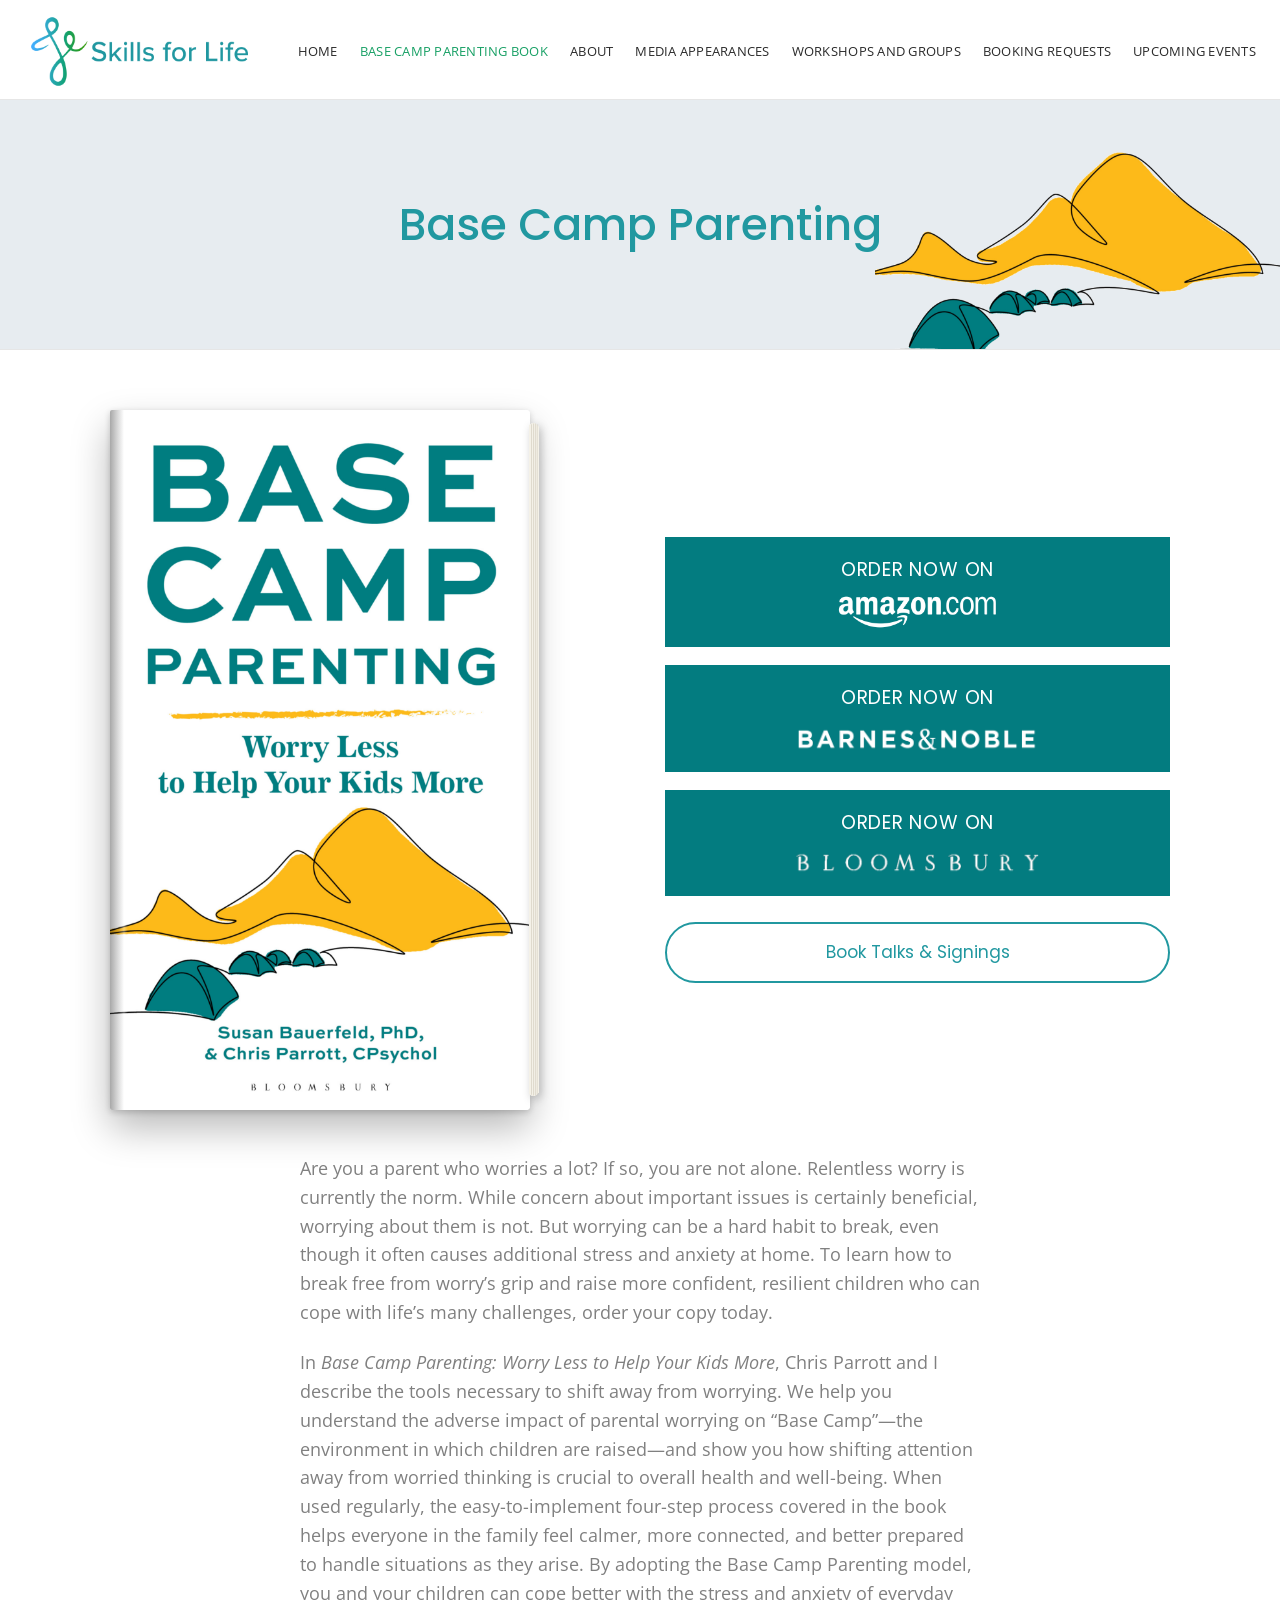
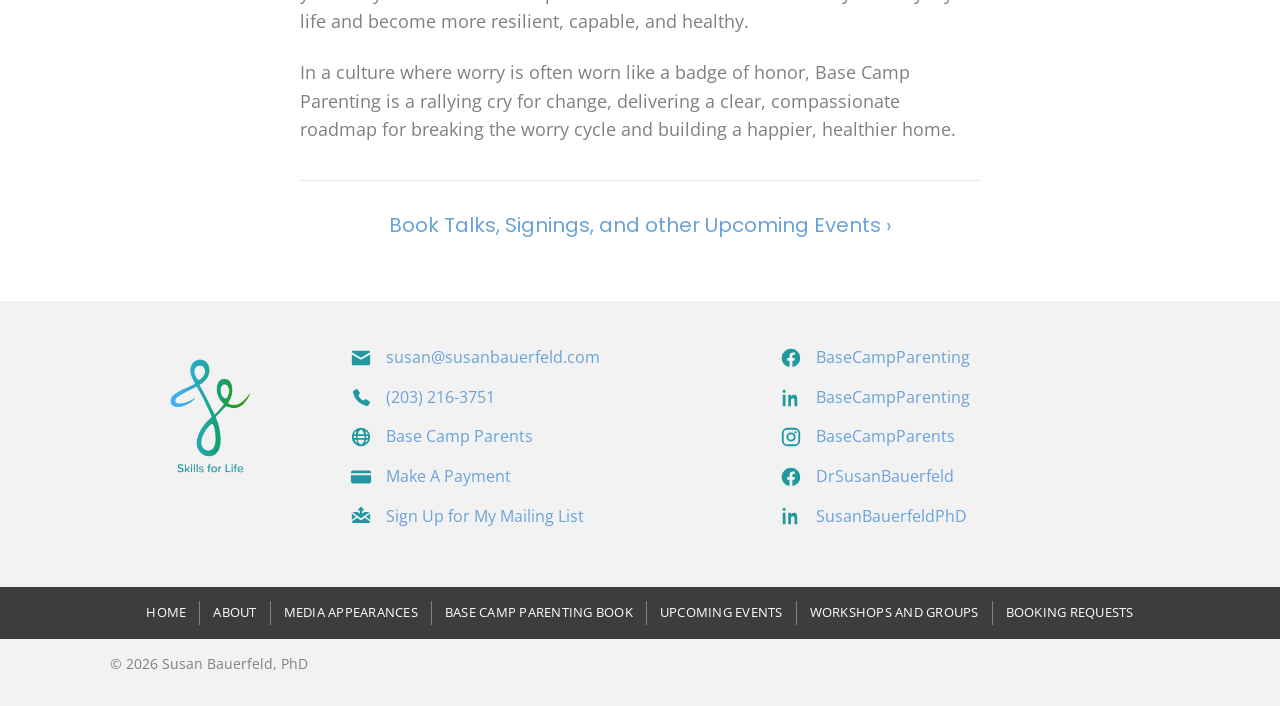
<file: base-camp-parenting-book.html>
<!DOCTYPE html>
<html lang="en-US">
<head>
<meta charset="utf-8">
<meta name="viewport" content="width=device-width, initial-scale=1">
<title>Base Camp Parenting Book | Susan Bauerfeld, PhD</title>
<meta name="description" content="Base Camp Parenting: Worry Less to Help Your Kids More by Susan Bauerfeld, PhD and Chris Parrott. Published by Bloomsbury, October 1, 2026.">
<link rel="icon" href="images/cropped-favicon.png" sizes="any">
<link rel="apple-touch-icon" href="images/cropped-favicon.png">
<link rel="preconnect" href="https://fonts.googleapis.com">
<link rel="preconnect" href="https://fonts.gstatic.com" crossorigin>
<link rel="stylesheet" href="https://fonts.googleapis.com/css2?family=Open+Sans:wght@300;400;600;700&amp;family=Poppins:wght@400;500;600&amp;display=swap">
<link rel="stylesheet" href="css/style.css?v=edcb6fea">
</head>
<body>
<a class="skip-link" href="#main">Skip to content</a>

<header class="site-header">
  <div class="site-header__inner">
    <a class="site-header__logo" href="index.html">
      <img src="images/New-Project-8.png" alt="Skills for Life &mdash; Susan Bauerfeld, PhD" width="700" height="228">
    </a>
    <div class="site-header__bar">
      <nav class="main-nav" aria-label="Main menu">
        <ul>
      <li><a href="index.html">Home</a></li>
      <li class="is-current"><a href="base-camp-parenting-book.html" aria-current="page">Base Camp Parenting Book</a></li>
      <li><a href="about.html">About</a></li>
      <li><a href="media-appearances.html">Media Appearances</a></li>
      <li><a href="workshops-and-groups.html">Workshops and Groups</a></li>
      <li><a href="booking-requests.html">Booking Requests</a></li>
      <li><a href="https://www.basecampparents.com/book-talks-signings/" target="_blank" rel="noopener">Upcoming Events</a></li>
        </ul>
      </nav>
    </div>
  </div>
</header>

<main id="main">
    <section class="page-banner page-banner--book">
      <h1>Base Camp Parenting</h1>
    </section>

    <section class="section section--white">
  <div class="wrap">
    <div class="book-hero">
      <div class="book-cover">
        <a class="book3d" href="https://www.basecampparents.com" target="_blank" rel="noopener">
          <svg class="book3d__pages" viewBox="0 0 16 400" preserveAspectRatio="none" aria-hidden="true" focusable="false">
            <path d="M0 3 Q8 0 16 4 L16 396 Q8 400 0 397 Z" fill="#f4f1e8"/>
            <g stroke="#d2ccbd" stroke-width="1">
              <path d="M4 2.5 Q4 200 4 397.5" /><path d="M7 2 Q7 200 7 398" />
              <path d="M10 2 Q10 200 10 398" /><path d="M13 2.5 Q13 200 13 397.5" />
            </g>
          </svg>
          <img src="images/image.png" alt="Cover of Base Camp Parenting: Worry Less to Help Your Kids More by Susan Bauerfeld, PhD and Chris Parrott, CPsychol" width="614" height="1024">
          <span class="book3d__spine" aria-hidden="true"></span>
        </a>
      </div>
      <div class="buy-buttons">
        <a class="buy-button" href="https://www.amazon.com/Base-Camp-Parenting-Worry-Less/dp/B0GDM9L2VN" target="_blank" rel="noopener">
          <span class="buy-button__label">Order now on</span>
          <img loading="lazy" decoding="async" src="images/logo-amazon.png" alt="Amazon" width="1024" height="216">
        </a>
        <a class="buy-button" href="https://www.barnesandnoble.com/w/base-camp-parenting-susan-bauerfeld/1149118159" target="_blank" rel="noopener">
          <span class="buy-button__label">Order now on</span>
          <img loading="lazy" decoding="async" src="images/logo-barnes-noble.png" alt="Barnes &amp; Noble" width="1024" height="127">
        </a>
        <a class="buy-button" href="https://www.bloomsbury.com/us/base-camp-parenting-9798216477563/" target="_blank" rel="noopener">
          <span class="buy-button__label">Order now on</span>
          <img loading="lazy" decoding="async" src="images/logo-bloomsbury.png" alt="Bloomsbury" width="1024" height="124">
        </a>
        <a class="talks-button" href="https://www.basecampparents.com/book-talks-signings/" target="_blank" rel="noopener">
          Book Talks &amp; Signings
        </a>
      </div>
    </div>
    <div class="prose">
      <p>Are you a parent who worries a lot? If so, you are not alone. Relentless worry is currently the norm. While concern about important issues is certainly beneficial, worrying about them is not. But worrying can be a hard habit to break, even though it often causes additional stress and anxiety at home. To learn how to break free from worry&rsquo;s grip and raise more confident, resilient children who can cope with life&rsquo;s many challenges, order your copy today.</p>
      <p>In <em>Base Camp Parenting: Worry Less to Help Your Kids More</em>, Chris Parrott and I describe the tools necessary to shift away from worrying. We help you understand the adverse impact of parental worrying on &ldquo;Base Camp&rdquo;&mdash;the environment in which children are raised&mdash;and show you how shifting attention away from worried thinking is crucial to overall health and well-being. When used regularly, the easy-to-implement four-step process covered in the book helps everyone in the family feel calmer, more connected, and better prepared to handle situations as they arise. By adopting the Base Camp Parenting model, you and your children can cope better with the stress and anxiety of everyday life and become more resilient, capable, and healthy.</p>
      <p>In a culture where worry is often worn like a badge of honor, Base Camp Parenting is a rallying cry for change, delivering a clear, compassionate roadmap for breaking the worry cycle and building a happier, healthier home.</p>
      <p class="book-events-link"><a href="https://www.basecampparents.com/book-talks-signings/" target="_blank" rel="noopener">Book Talks, Signings, and other Upcoming Events</a></p>
    </div>
  </div>
</section>
</main>

<footer class="site-footer">
  <div class="site-footer__top">
    <div class="site-footer__logo">
      <a href="index.html"><img loading="lazy" decoding="async" src="images/SusansLogo-07-greenblue-with-tag-clear.png" alt="Skills for Life logo" width="1080" height="1080"></a>
    </div>
    <ul class="info-list" id="contact">
      <li><span class="icon"><svg viewBox="0 0 24 24" aria-hidden="true"><path d="M2 5.5A1.5 1.5 0 0 1 3.5 4h17A1.5 1.5 0 0 1 22 5.5v.3l-10 5.9L2 5.8zM2 8.1l9.5 5.6a1 1 0 0 0 1 0L22 8.1V18.5A1.5 1.5 0 0 1 20.5 20h-17A1.5 1.5 0 0 1 2 18.5z"/></svg></span><a href="mailto:susan@susanbauerfeld.com">susan@susanbauerfeld.com</a></li>
      <li><span class="icon"><svg viewBox="0 0 24 24" aria-hidden="true"><path d="M6.6 2.5a1.5 1.5 0 0 1 1.9.5l2 3a1.5 1.5 0 0 1-.2 1.9L9 9.2a12.6 12.6 0 0 0 5.8 5.8l1.3-1.3a1.5 1.5 0 0 1 1.9-.2l3 2a1.5 1.5 0 0 1 .5 1.9l-1.2 2.3a2 2 0 0 1-2.2 1A18.6 18.6 0 0 1 3.3 5.9a2 2 0 0 1 1-2.2z"/></svg></span><a href="tel:+12032163751">(203) 216-3751</a></li>
      <li><span class="icon"><svg viewBox="0 0 24 24" aria-hidden="true"><path d="M12 2a10 10 0 1 0 0 20 10 10 0 0 0 0-20m0 2c1.3 0 2.7 2 3.3 5H8.7C9.3 6 10.7 4 12 4M7.2 5.4A14 14 0 0 0 6.6 9H4.3a8 8 0 0 1 2.9-3.6M4.3 11h2.1a20 20 0 0 0 0 2H4.3a8 8 0 0 1 0-2m.6 4h2.3c.2 1.3.4 2.5.8 3.6A8 8 0 0 1 4.9 15M8.4 15h7.2c-.7 3-2 5-3.6 5s-2.9-2-3.6-5m-.3-2a17 17 0 0 1 0-2h7.8a17 17 0 0 1 0 2zm8.5 5.6c.4-1.1.6-2.3.8-3.6h2.3a8 8 0 0 1-3.1 3.6M19.7 13h-2.1a20 20 0 0 0 0-2h2.1a8 8 0 0 1 0 2m-2.3-4a14 14 0 0 0-.6-3.6A8 8 0 0 1 19.7 9z"/></svg></span><a href="https://www.basecampparents.com" target="_blank" rel="noopener">Base Camp Parents</a></li>
      <li><span class="icon"><svg viewBox="0 0 24 24" aria-hidden="true"><path d="M3 5h18a2 2 0 0 1 2 2v1H1V7a2 2 0 0 1 2-2m-2 5h22v7a2 2 0 0 1-2 2H3a2 2 0 0 1-2-2zm3 5h5v2H4z"/></svg></span><a href="https://buy.stripe.com/aEU7sN53Q6QlbWU28a" target="_blank" rel="noopener">Make A Payment</a></li>
      <li><span class="icon"><svg viewBox="0 0 24 24" aria-hidden="true"><path d="M12 1.5 16 6h-2.8v4h-2.4V6H8zM2 9.4l4.6 3.3L2 16zm20 0V16l-4.6-3.3zM3.6 7.5H8l3.3 2.4a1.2 1.2 0 0 0 1.4 0L16 7.5h4.4a1.5 1.5 0 0 1 .9.3l-9.3 6.7-9.3-6.7a1.5 1.5 0 0 1 .9-.3M2 18.1l5.9-4.2 3.4 2.5a1.2 1.2 0 0 0 1.4 0l3.4-2.5 5.9 4.2a1.5 1.5 0 0 1-1.5 1.4H3.5A1.5 1.5 0 0 1 2 18.1"/></svg></span><a href="sign-up-for-my-mailing-list.html">Sign Up for My Mailing List</a></li>
    </ul>
    <ul class="info-list">
      <li><span class="icon"><svg viewBox="0 0 24 24" aria-hidden="true"><path d="M12 2a10 10 0 0 0-1.6 19.9v-7h-2.5V12h2.5V9.8c0-2.5 1.5-3.9 3.7-3.9 1.1 0 2.2.2 2.2.2v2.4h-1.2c-1.2 0-1.6.8-1.6 1.6V12h2.7l-.4 2.9h-2.3v7A10 10 0 0 0 12 2"/></svg></span><a href="https://www.facebook.com/basecampparenting/" target="_blank" rel="noopener">BaseCampParenting</a></li>
      <li><span class="icon"><svg viewBox="0 0 24 24" aria-hidden="true"><path d="M4.5 3A1.7 1.7 0 1 0 4.5 6.5 1.7 1.7 0 0 0 4.5 3M3 8.5h3V21H3zM9 8.5h2.9v1.7h.1c.4-.8 1.5-1.7 3-1.7 3.2 0 3.8 2.1 3.8 4.8V21h-3v-5.6c0-1.3 0-3-1.8-3s-2 1.4-2 2.9V21H9z"/></svg></span><a href="https://www.linkedin.com/company/111902262/" target="_blank" rel="noopener">BaseCampParenting</a></li>
      <li><span class="icon"><svg viewBox="0 0 24 24" aria-hidden="true"><path d="M8 2h8a6 6 0 0 1 6 6v8a6 6 0 0 1-6 6H8a6 6 0 0 1-6-6V8a6 6 0 0 1 6-6m0 2a4 4 0 0 0-4 4v8a4 4 0 0 0 4 4h8a4 4 0 0 0 4-4V8a4 4 0 0 0-4-4zm9 1.8a1.2 1.2 0 1 1 0 2.4 1.2 1.2 0 0 1 0-2.4M12 7a5 5 0 1 1 0 10 5 5 0 0 1 0-10m0 2a3 3 0 1 0 0 6 3 3 0 0 0 0-6"/></svg></span><a href="https://www.instagram.com/basecampparents/" target="_blank" rel="noopener">BaseCampParents</a></li>
      <li><span class="icon"><svg viewBox="0 0 24 24" aria-hidden="true"><path d="M12 2a10 10 0 0 0-1.6 19.9v-7h-2.5V12h2.5V9.8c0-2.5 1.5-3.9 3.7-3.9 1.1 0 2.2.2 2.2.2v2.4h-1.2c-1.2 0-1.6.8-1.6 1.6V12h2.7l-.4 2.9h-2.3v7A10 10 0 0 0 12 2"/></svg></span><a href="https://www.facebook.com/profile.php?id=61570701355853" target="_blank" rel="noopener">DrSusanBauerfeld</a></li>
      <li><span class="icon"><svg viewBox="0 0 24 24" aria-hidden="true"><path d="M4.5 3A1.7 1.7 0 1 0 4.5 6.5 1.7 1.7 0 0 0 4.5 3M3 8.5h3V21H3zM9 8.5h2.9v1.7h.1c.4-.8 1.5-1.7 3-1.7 3.2 0 3.8 2.1 3.8 4.8V21h-3v-5.6c0-1.3 0-3-1.8-3s-2 1.4-2 2.9V21H9z"/></svg></span><a href="https://www.linkedin.com/in/susanbauerfeldphd/" target="_blank" rel="noopener">SusanBauerfeldPhD</a></li>
    </ul>
  </div>

  <nav class="footer-nav" aria-label="Footer menu">
    <ul>
    <li><a href="index.html">Home</a></li>
    <li><a href="about.html">About</a></li>
    <li><a href="media-appearances.html">Media Appearances</a></li>
    <li><a href="base-camp-parenting-book.html">Base Camp Parenting Book</a></li>
    <li><a href="https://www.basecampparents.com/book-talks-signings/" target="_blank" rel="noopener">Upcoming Events</a></li>
    <li><a href="workshops-and-groups.html">Workshops and Groups</a></li>
    <li><a href="booking-requests.html">Booking Requests</a></li>
    </ul>
  </nav>

  <p class="colophon">&copy; 2026 Susan Bauerfeld, PhD</p>
</footer>

</body>
</html>
</file>
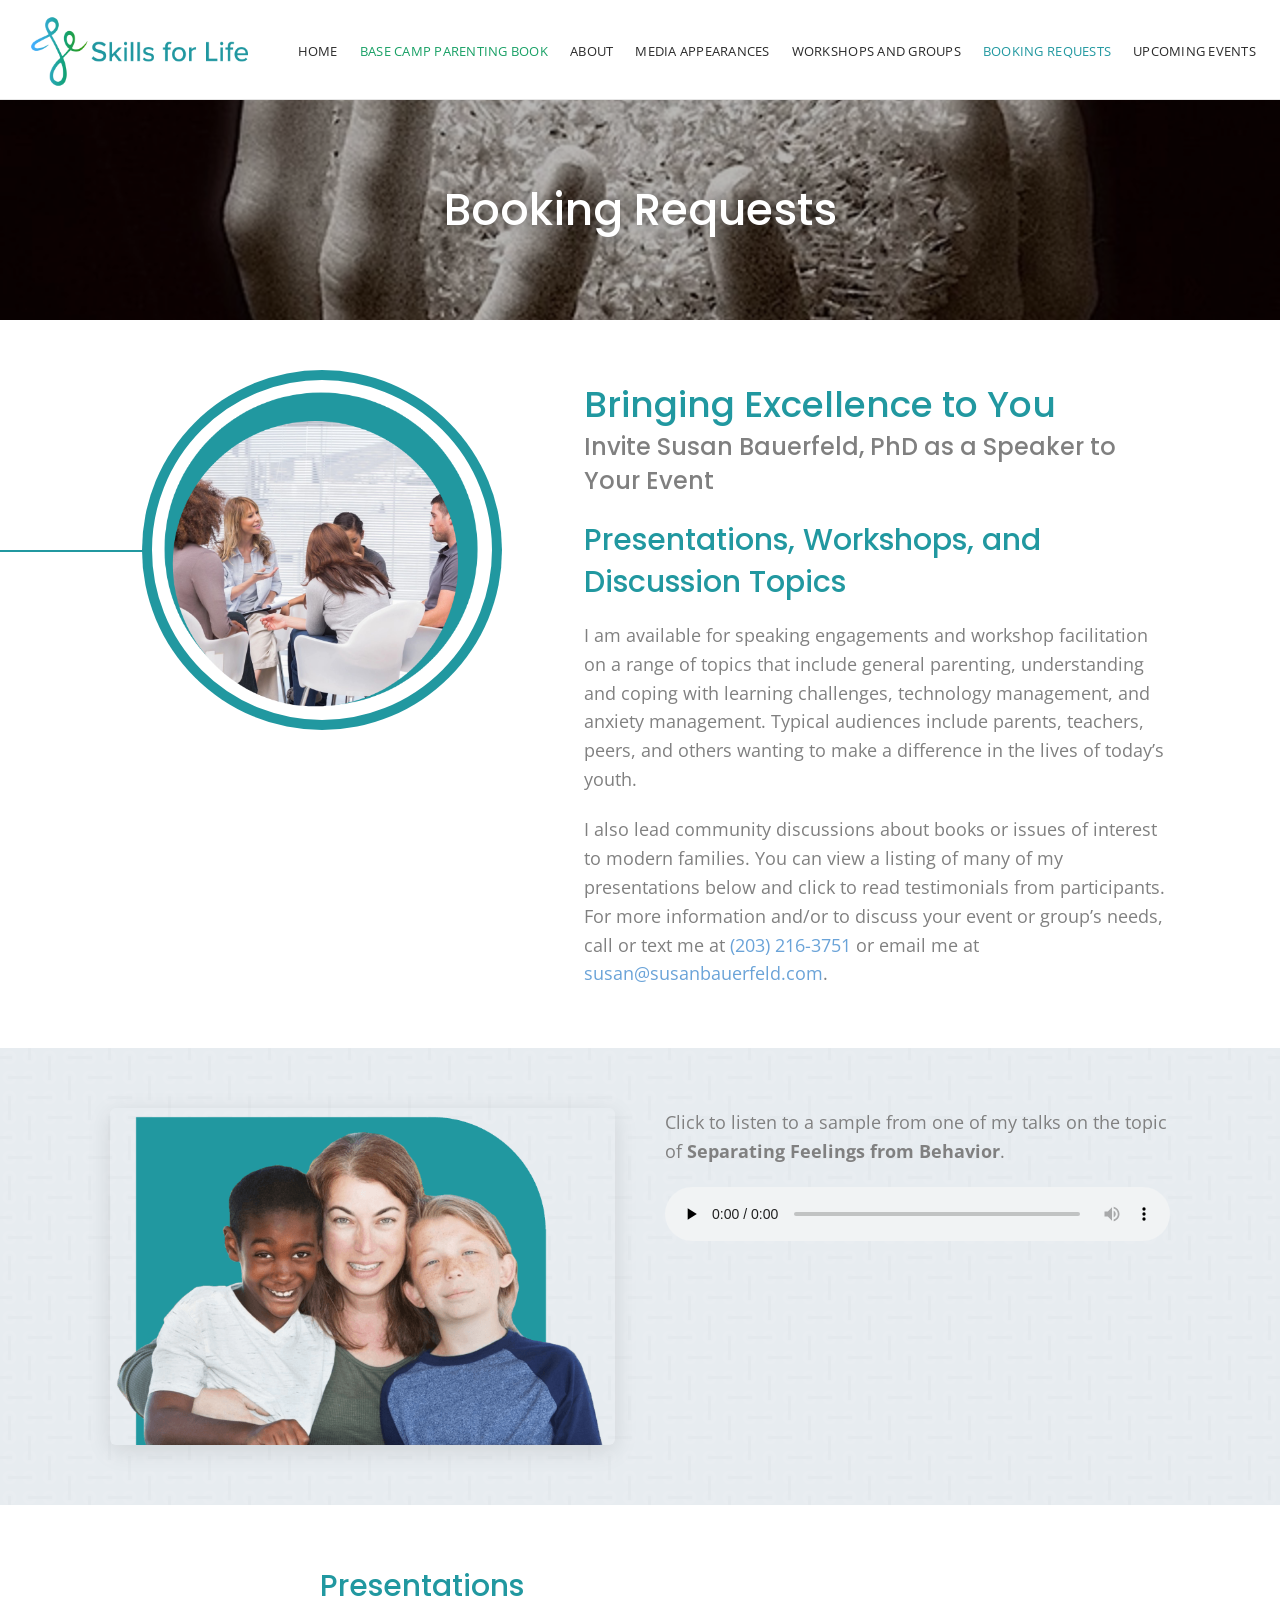
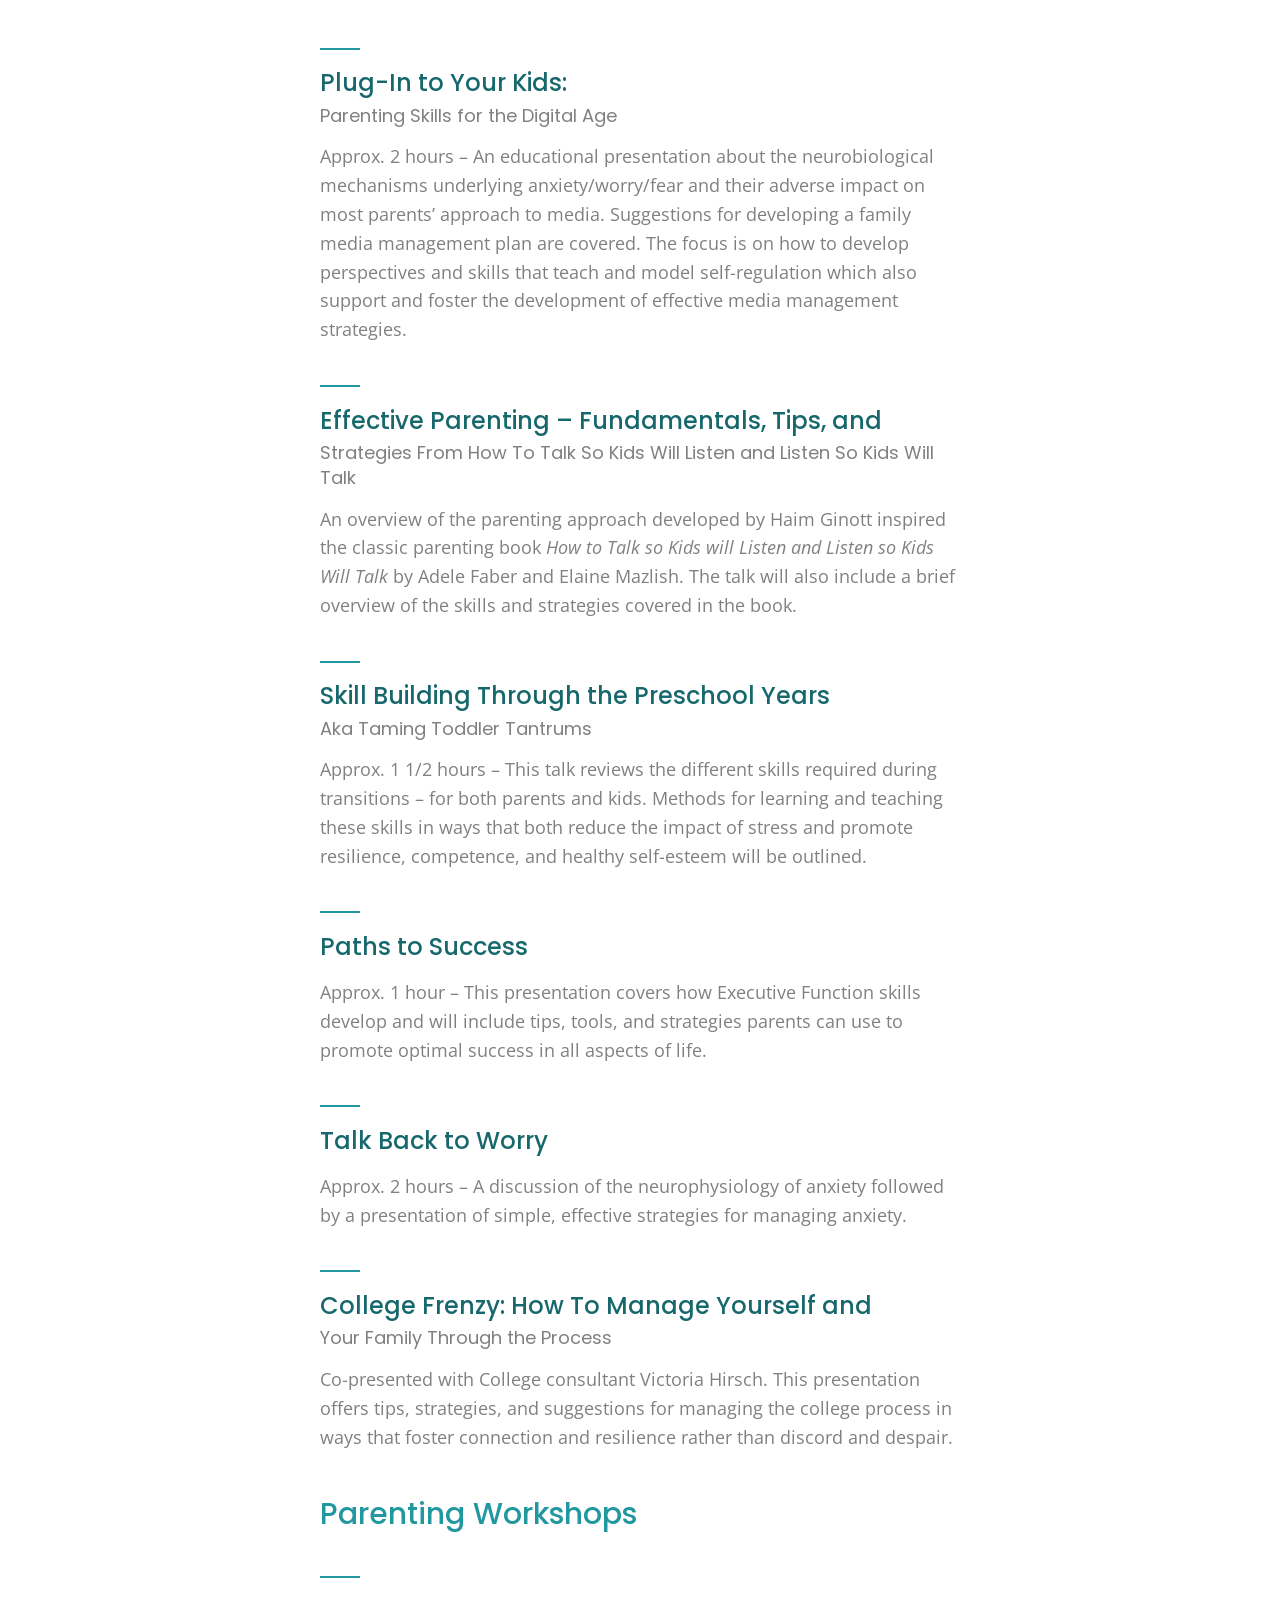
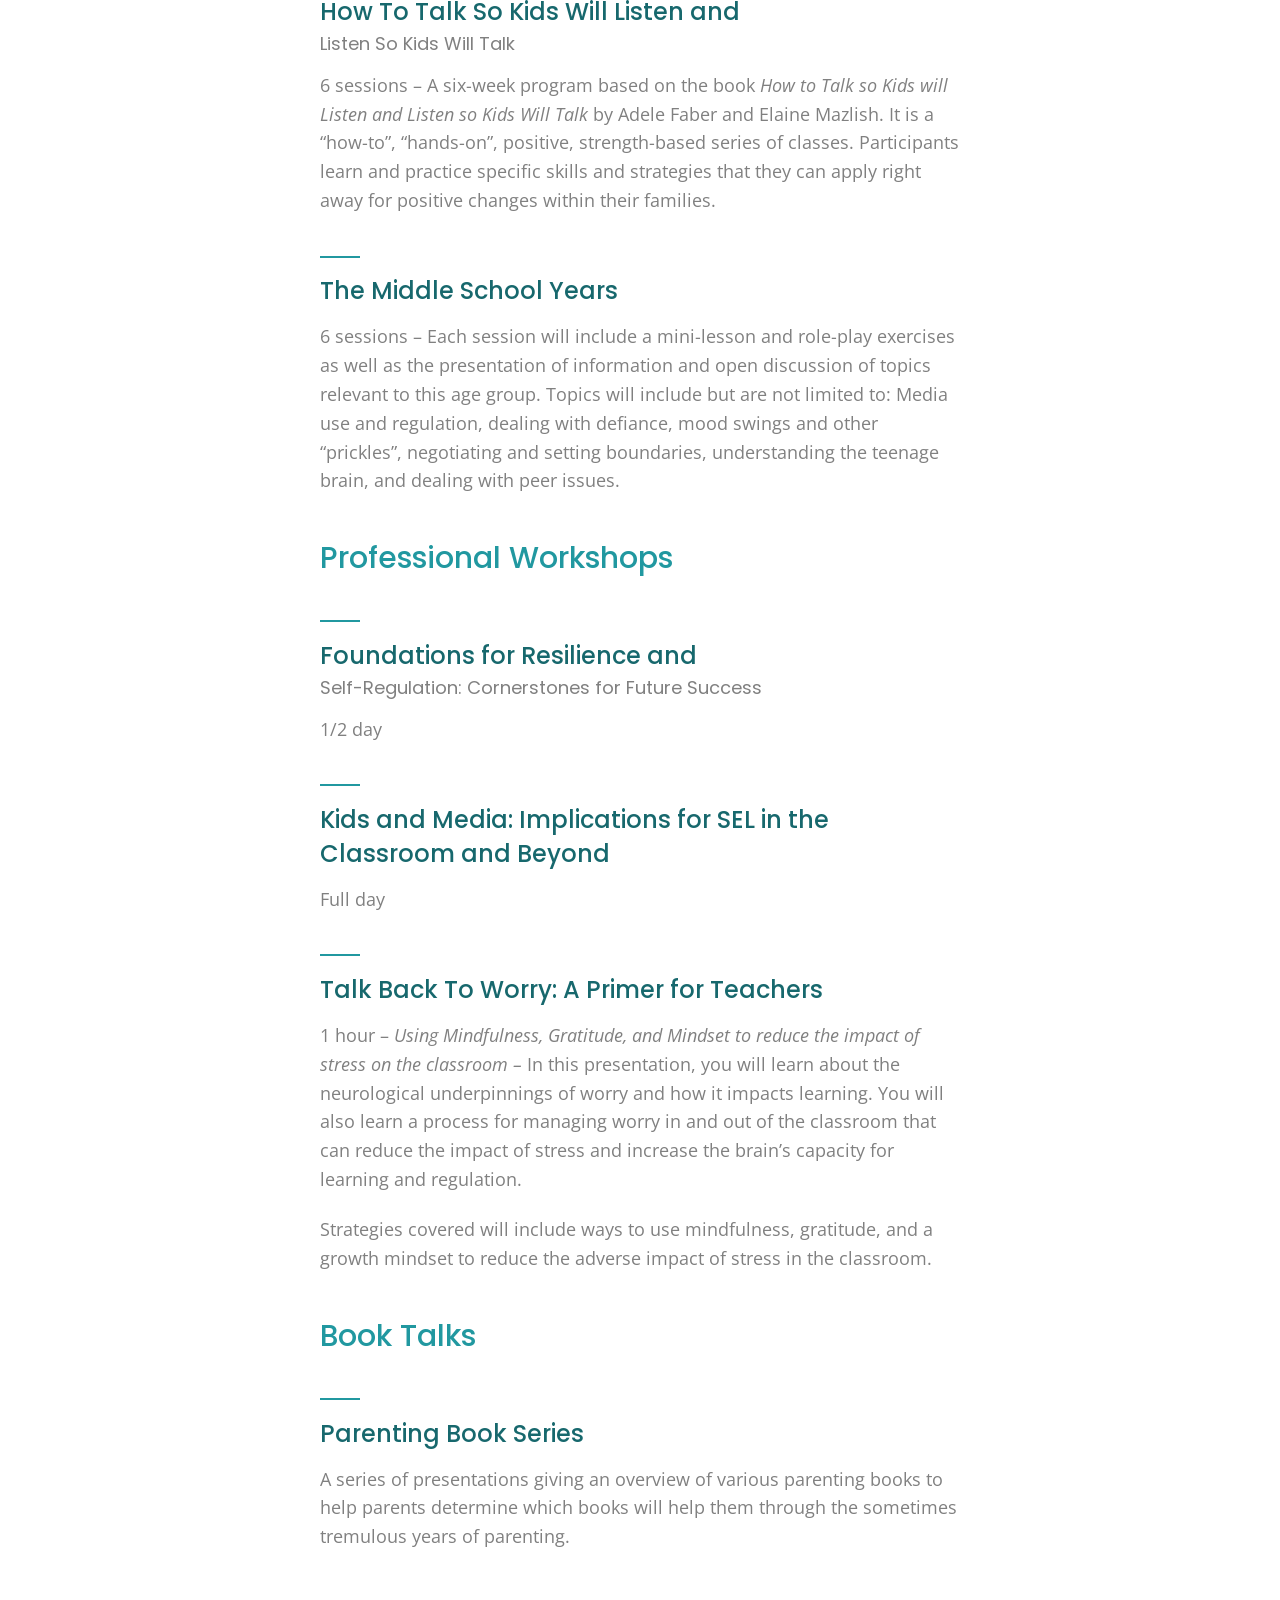
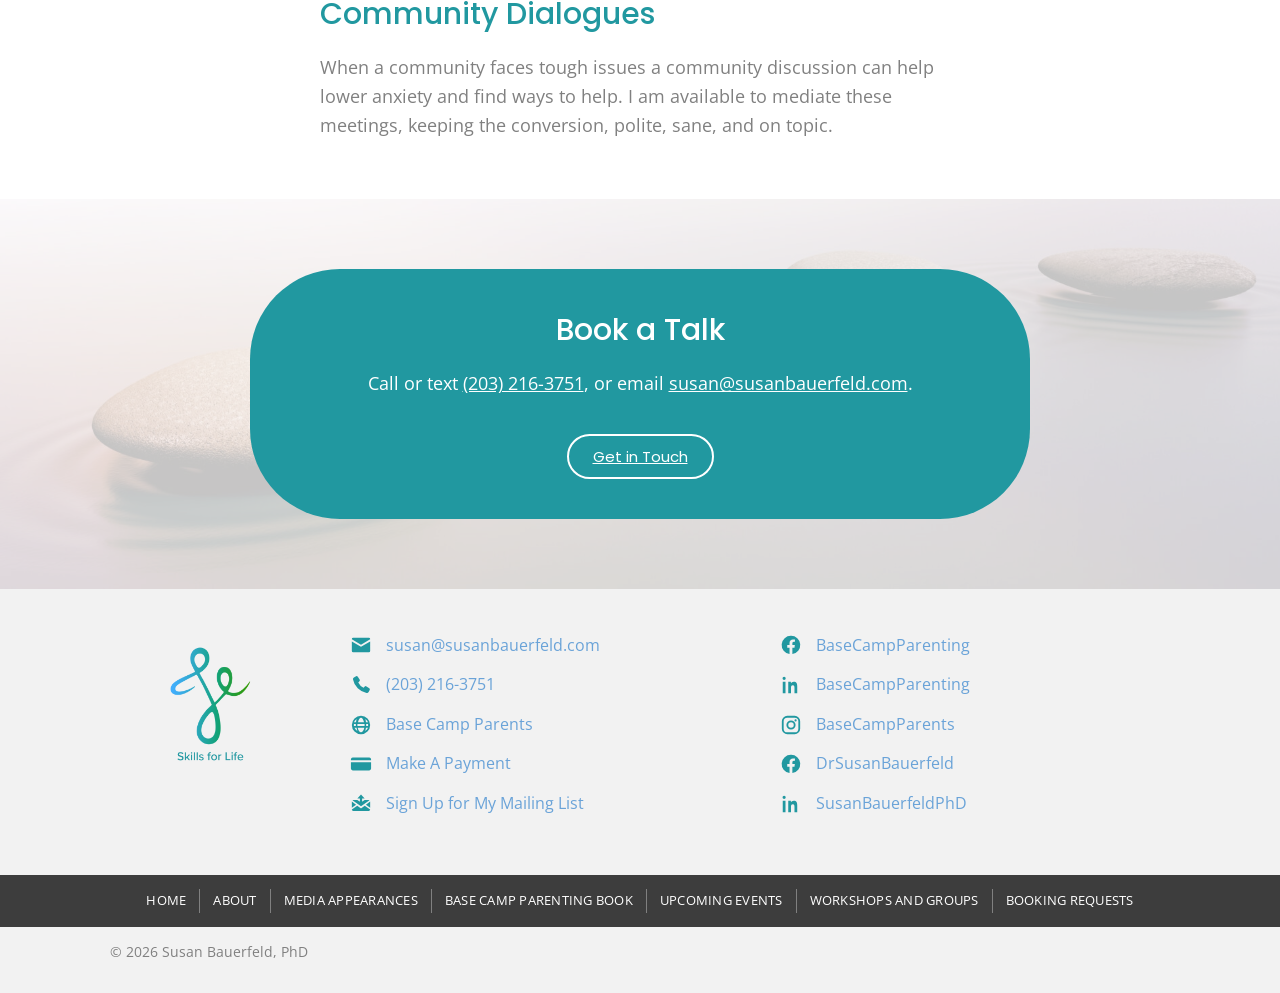
<file: booking-requests.html>
<!DOCTYPE html>
<html lang="en-US">
<head>
<meta charset="utf-8">
<meta name="viewport" content="width=device-width, initial-scale=1">
<title>Booking Requests | Susan Bauerfeld, PhD</title>
<meta name="description" content="Invite Susan Bauerfeld, PhD to speak at your event. Presentations, parenting workshops, professional workshops, book talks, and community dialogues.">
<link rel="icon" href="images/cropped-favicon.png" sizes="any">
<link rel="apple-touch-icon" href="images/cropped-favicon.png">
<link rel="preconnect" href="https://fonts.googleapis.com">
<link rel="preconnect" href="https://fonts.gstatic.com" crossorigin>
<link rel="stylesheet" href="https://fonts.googleapis.com/css2?family=Open+Sans:wght@300;400;600;700&amp;family=Poppins:wght@400;500;600&amp;display=swap">
<link rel="stylesheet" href="css/style.css?v=edcb6fea">
</head>
<body>
<a class="skip-link" href="#main">Skip to content</a>

<header class="site-header">
  <div class="site-header__inner">
    <a class="site-header__logo" href="index.html">
      <img src="images/New-Project-8.png" alt="Skills for Life &mdash; Susan Bauerfeld, PhD" width="700" height="228">
    </a>
    <div class="site-header__bar">
      <nav class="main-nav" aria-label="Main menu">
        <ul>
      <li><a href="index.html">Home</a></li>
      <li><a href="base-camp-parenting-book.html">Base Camp Parenting Book</a></li>
      <li><a href="about.html">About</a></li>
      <li><a href="media-appearances.html">Media Appearances</a></li>
      <li><a href="workshops-and-groups.html">Workshops and Groups</a></li>
      <li class="is-current"><a href="booking-requests.html" aria-current="page">Booking Requests</a></li>
      <li><a href="https://www.basecampparents.com/book-talks-signings/" target="_blank" rel="noopener">Upcoming Events</a></li>
        </ul>
      </nav>
    </div>
  </div>
</header>

<main id="main">
<section class="page-banner page-banner--allium">
  <h2>Booking Requests</h2>
</section>

<section class="section section--white">
  <div class="wrap">
    <div class="cols cols--narrow-left cols--top">
      <div class="portrait">
        <img src="images/New-Project-12.png" alt="A small group seated in a circle during a workshop" width="500" height="500">
      </div>
      <div>
        <h1>Bringing Excellence to You<span style="display:block;font-size:24px;color:var(--text)">Invite Susan Bauerfeld, PhD as a Speaker to Your Event</span></h1>
        <h2>Presentations, Workshops, and Discussion Topics</h2>
        <p>I am available for speaking engagements and workshop facilitation on a range of topics that include general parenting, understanding and coping with learning challenges, technology management, and anxiety management. Typical audiences include parents, teachers, peers, and others wanting to make a difference in the lives of today&rsquo;s youth.</p>
        <p>I also lead community discussions about books or issues of interest to modern families. You can view a listing of many of my presentations below and click to read testimonials from participants. For more information and/or to discuss your event or group&rsquo;s needs, call or text me at <a href="tel:+12032163751">(203) 216-3751</a> or email me at <a href="mailto:susan@susanbauerfeld.com">susan@susanbauerfeld.com</a>.</p>
      </div>
    </div>
  </div>
</section>

<section class="section section--pattern">
  <div class="wrap">
    <div class="cols cols--top">
      <figure class="media-figure">
        <img loading="lazy" decoding="async" src="images/Image-4-3-1.png" alt="A parent with two children" width="750" height="500">
      </figure>
      <div>
        <p>Click to listen to a sample from one of my talks on the topic of <strong>Separating Feelings from Behavior</strong>.</p>
        <audio controls preload="none" src="images/separate-feelings-from-behavior.wav">
          <a href="images/separate-feelings-from-behavior.wav">Download the audio sample (WAV)</a>
        </audio>
      </div>
    </div>
  </div>
</section>

<section class="section section--white">
  <div class="wrap prose">
    <h2>Presentations</h2>
      <h3>Plug-In to Your Kids:<span>Parenting Skills for the Digital Age</span></h3>
      <p>Approx. 2 hours &ndash; An educational presentation about the neurobiological mechanisms underlying anxiety/worry/fear and their adverse impact on most parents&rsquo; approach to media. Suggestions for developing a family media management plan are covered. The focus is on how to develop perspectives and skills that teach and model self-regulation which also support and foster the development of effective media management strategies.</p>
      <h3>Effective Parenting &ndash; Fundamentals, Tips, and<span>Strategies From How To Talk So Kids Will Listen and Listen So Kids Will Talk</span></h3>
      <p>An overview of the parenting approach developed by Haim Ginott inspired the classic parenting book <em>How to Talk so Kids will Listen and Listen so Kids Will Talk</em> by Adele Faber and Elaine Mazlish. The talk will also include a brief overview of the skills and strategies covered in the book.</p>
      <h3>Skill Building Through the Preschool Years<span>Aka Taming Toddler Tantrums</span></h3>
      <p>Approx. 1 1/2 hours &ndash; This talk reviews the different skills required during transitions &ndash; for both parents and kids. Methods for learning and teaching these skills in ways that both reduce the impact of stress and promote resilience, competence, and healthy self-esteem will be outlined.</p>
      <h3>Paths to Success</h3>
      <p>Approx. 1 hour &ndash; This presentation covers how Executive Function skills develop and will include tips, tools, and strategies parents can use to promote optimal success in all aspects of life.</p>
      <h3>Talk Back to Worry</h3>
      <p>Approx. 2 hours &ndash; A discussion of the neurophysiology of anxiety followed by a presentation of simple, effective strategies for managing anxiety.</p>
      <h3>College Frenzy: How&nbsp;To Manage Yourself&nbsp;and<span>Your Family Through the Process</span></h3>
      <p>Co-presented with College consultant Victoria Hirsch. This presentation offers tips, strategies, and suggestions for managing the college process in ways that foster connection and resilience rather than discord and despair.</p>

    <h2>Parenting Workshops</h2>
      <h3>How To Talk So Kids Will Listen and<span>Listen So Kids Will&nbsp;Talk</span></h3>
      <p>6 sessions &ndash; A six-week program based on the book <em>How to Talk so Kids will Listen and Listen so Kids Will Talk</em> by Adele Faber and Elaine Mazlish. It is a &ldquo;how-to&rdquo;, &ldquo;hands-on&rdquo;, positive, strength-based series of classes. Participants learn and practice specific skills and strategies that they can apply right away for positive changes within their families.</p>
      <h3>The Middle School&nbsp;Years</h3>
      <p>6 sessions &ndash; Each session will include a mini-lesson and role-play exercises as well as the presentation of information and open discussion of topics relevant to this age group. Topics will include but are not limited to: Media use and regulation, dealing with defiance, mood swings and other &ldquo;prickles&rdquo;, negotiating and setting boundaries, understanding the teenage brain, and dealing with peer issues.</p>

    <h2>Professional Workshops</h2>
      <h3>Foundations for Resilience and<span>Self-Regulation: Cornerstones for Future&nbsp;Success</span></h3>
      <p>1/2 day</p>
      <h3>Kids and Media: Implications for SEL in the Classroom and Beyond</h3>
      <p>Full day</p>
      <h3>Talk Back To Worry: A Primer for Teachers</h3>
      <p>1 hour &ndash; <em>Using Mindfulness, Gratitude, and Mindset to reduce the impact of stress on the classroom &ndash;</em> In this presentation, you will learn about the neurological underpinnings of worry and how it impacts learning. You will also learn a process for managing worry in and out of the classroom that can reduce the impact of stress and increase the brain&rsquo;s capacity for learning and regulation.</p><p>Strategies covered will include ways to use mindfulness, gratitude, and a growth mindset to reduce the adverse impact of stress in the classroom.</p>

    <h2>Book Talks</h2>
    <h3>Parenting Book Series</h3>
    <p>A series of presentations giving an overview of various parenting books to help parents determine which books will help them through the sometimes tremulous years of parenting.</p>

    <h2>Community Dialogues</h2>
    <p>When a community faces tough issues a community discussion can help lower anxiety and find ways to help. I am available to mediate these meetings, keeping the conversion, polite, sane, and on topic.</p>
  </div>
</section>

<section class="cta-band">
  <div class="cta-card">
    <h2>Book a Talk</h2>
    <p>Call or text <a href="tel:+12032163751">(203) 216-3751</a>, or email <a href="mailto:susan@susanbauerfeld.com">susan@susanbauerfeld.com</a>.</p>
    <p><a class="btn btn--ghost" href="#contact">Get in Touch</a></p>
  </div>
</section>
</main>

<footer class="site-footer">
  <div class="site-footer__top">
    <div class="site-footer__logo">
      <a href="index.html"><img loading="lazy" decoding="async" src="images/SusansLogo-07-greenblue-with-tag-clear.png" alt="Skills for Life logo" width="1080" height="1080"></a>
    </div>
    <ul class="info-list" id="contact">
      <li><span class="icon"><svg viewBox="0 0 24 24" aria-hidden="true"><path d="M2 5.5A1.5 1.5 0 0 1 3.5 4h17A1.5 1.5 0 0 1 22 5.5v.3l-10 5.9L2 5.8zM2 8.1l9.5 5.6a1 1 0 0 0 1 0L22 8.1V18.5A1.5 1.5 0 0 1 20.5 20h-17A1.5 1.5 0 0 1 2 18.5z"/></svg></span><a href="mailto:susan@susanbauerfeld.com">susan@susanbauerfeld.com</a></li>
      <li><span class="icon"><svg viewBox="0 0 24 24" aria-hidden="true"><path d="M6.6 2.5a1.5 1.5 0 0 1 1.9.5l2 3a1.5 1.5 0 0 1-.2 1.9L9 9.2a12.6 12.6 0 0 0 5.8 5.8l1.3-1.3a1.5 1.5 0 0 1 1.9-.2l3 2a1.5 1.5 0 0 1 .5 1.9l-1.2 2.3a2 2 0 0 1-2.2 1A18.6 18.6 0 0 1 3.3 5.9a2 2 0 0 1 1-2.2z"/></svg></span><a href="tel:+12032163751">(203) 216-3751</a></li>
      <li><span class="icon"><svg viewBox="0 0 24 24" aria-hidden="true"><path d="M12 2a10 10 0 1 0 0 20 10 10 0 0 0 0-20m0 2c1.3 0 2.7 2 3.3 5H8.7C9.3 6 10.7 4 12 4M7.2 5.4A14 14 0 0 0 6.6 9H4.3a8 8 0 0 1 2.9-3.6M4.3 11h2.1a20 20 0 0 0 0 2H4.3a8 8 0 0 1 0-2m.6 4h2.3c.2 1.3.4 2.5.8 3.6A8 8 0 0 1 4.9 15M8.4 15h7.2c-.7 3-2 5-3.6 5s-2.9-2-3.6-5m-.3-2a17 17 0 0 1 0-2h7.8a17 17 0 0 1 0 2zm8.5 5.6c.4-1.1.6-2.3.8-3.6h2.3a8 8 0 0 1-3.1 3.6M19.7 13h-2.1a20 20 0 0 0 0-2h2.1a8 8 0 0 1 0 2m-2.3-4a14 14 0 0 0-.6-3.6A8 8 0 0 1 19.7 9z"/></svg></span><a href="https://www.basecampparents.com" target="_blank" rel="noopener">Base Camp Parents</a></li>
      <li><span class="icon"><svg viewBox="0 0 24 24" aria-hidden="true"><path d="M3 5h18a2 2 0 0 1 2 2v1H1V7a2 2 0 0 1 2-2m-2 5h22v7a2 2 0 0 1-2 2H3a2 2 0 0 1-2-2zm3 5h5v2H4z"/></svg></span><a href="https://buy.stripe.com/aEU7sN53Q6QlbWU28a" target="_blank" rel="noopener">Make A Payment</a></li>
      <li><span class="icon"><svg viewBox="0 0 24 24" aria-hidden="true"><path d="M12 1.5 16 6h-2.8v4h-2.4V6H8zM2 9.4l4.6 3.3L2 16zm20 0V16l-4.6-3.3zM3.6 7.5H8l3.3 2.4a1.2 1.2 0 0 0 1.4 0L16 7.5h4.4a1.5 1.5 0 0 1 .9.3l-9.3 6.7-9.3-6.7a1.5 1.5 0 0 1 .9-.3M2 18.1l5.9-4.2 3.4 2.5a1.2 1.2 0 0 0 1.4 0l3.4-2.5 5.9 4.2a1.5 1.5 0 0 1-1.5 1.4H3.5A1.5 1.5 0 0 1 2 18.1"/></svg></span><a href="sign-up-for-my-mailing-list.html">Sign Up for My Mailing List</a></li>
    </ul>
    <ul class="info-list">
      <li><span class="icon"><svg viewBox="0 0 24 24" aria-hidden="true"><path d="M12 2a10 10 0 0 0-1.6 19.9v-7h-2.5V12h2.5V9.8c0-2.5 1.5-3.9 3.7-3.9 1.1 0 2.2.2 2.2.2v2.4h-1.2c-1.2 0-1.6.8-1.6 1.6V12h2.7l-.4 2.9h-2.3v7A10 10 0 0 0 12 2"/></svg></span><a href="https://www.facebook.com/basecampparenting/" target="_blank" rel="noopener">BaseCampParenting</a></li>
      <li><span class="icon"><svg viewBox="0 0 24 24" aria-hidden="true"><path d="M4.5 3A1.7 1.7 0 1 0 4.5 6.5 1.7 1.7 0 0 0 4.5 3M3 8.5h3V21H3zM9 8.5h2.9v1.7h.1c.4-.8 1.5-1.7 3-1.7 3.2 0 3.8 2.1 3.8 4.8V21h-3v-5.6c0-1.3 0-3-1.8-3s-2 1.4-2 2.9V21H9z"/></svg></span><a href="https://www.linkedin.com/company/111902262/" target="_blank" rel="noopener">BaseCampParenting</a></li>
      <li><span class="icon"><svg viewBox="0 0 24 24" aria-hidden="true"><path d="M8 2h8a6 6 0 0 1 6 6v8a6 6 0 0 1-6 6H8a6 6 0 0 1-6-6V8a6 6 0 0 1 6-6m0 2a4 4 0 0 0-4 4v8a4 4 0 0 0 4 4h8a4 4 0 0 0 4-4V8a4 4 0 0 0-4-4zm9 1.8a1.2 1.2 0 1 1 0 2.4 1.2 1.2 0 0 1 0-2.4M12 7a5 5 0 1 1 0 10 5 5 0 0 1 0-10m0 2a3 3 0 1 0 0 6 3 3 0 0 0 0-6"/></svg></span><a href="https://www.instagram.com/basecampparents/" target="_blank" rel="noopener">BaseCampParents</a></li>
      <li><span class="icon"><svg viewBox="0 0 24 24" aria-hidden="true"><path d="M12 2a10 10 0 0 0-1.6 19.9v-7h-2.5V12h2.5V9.8c0-2.5 1.5-3.9 3.7-3.9 1.1 0 2.2.2 2.2.2v2.4h-1.2c-1.2 0-1.6.8-1.6 1.6V12h2.7l-.4 2.9h-2.3v7A10 10 0 0 0 12 2"/></svg></span><a href="https://www.facebook.com/profile.php?id=61570701355853" target="_blank" rel="noopener">DrSusanBauerfeld</a></li>
      <li><span class="icon"><svg viewBox="0 0 24 24" aria-hidden="true"><path d="M4.5 3A1.7 1.7 0 1 0 4.5 6.5 1.7 1.7 0 0 0 4.5 3M3 8.5h3V21H3zM9 8.5h2.9v1.7h.1c.4-.8 1.5-1.7 3-1.7 3.2 0 3.8 2.1 3.8 4.8V21h-3v-5.6c0-1.3 0-3-1.8-3s-2 1.4-2 2.9V21H9z"/></svg></span><a href="https://www.linkedin.com/in/susanbauerfeldphd/" target="_blank" rel="noopener">SusanBauerfeldPhD</a></li>
    </ul>
  </div>

  <nav class="footer-nav" aria-label="Footer menu">
    <ul>
    <li><a href="index.html">Home</a></li>
    <li><a href="about.html">About</a></li>
    <li><a href="media-appearances.html">Media Appearances</a></li>
    <li><a href="base-camp-parenting-book.html">Base Camp Parenting Book</a></li>
    <li><a href="https://www.basecampparents.com/book-talks-signings/" target="_blank" rel="noopener">Upcoming Events</a></li>
    <li><a href="workshops-and-groups.html">Workshops and Groups</a></li>
    <li><a href="booking-requests.html">Booking Requests</a></li>
    </ul>
  </nav>

  <p class="colophon">&copy; 2026 Susan Bauerfeld, PhD</p>
</footer>

</body>
</html>
</file>
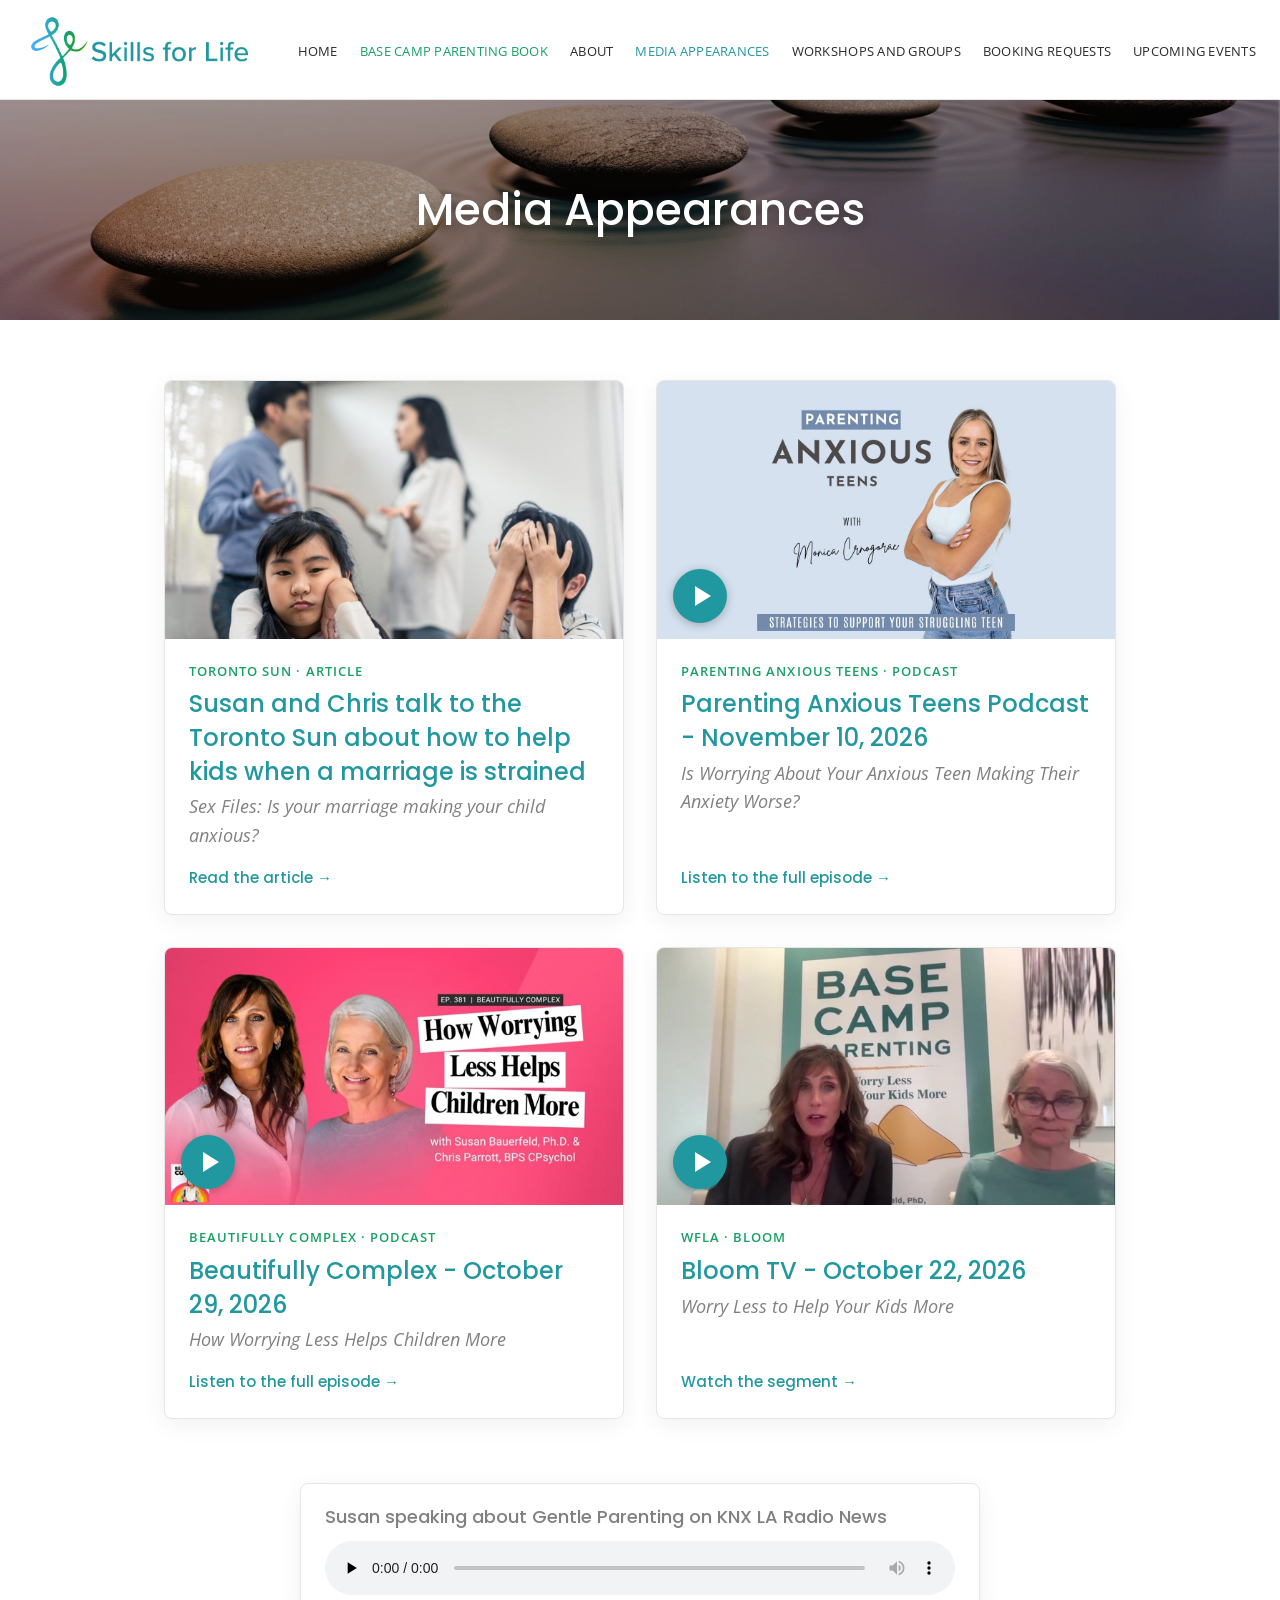
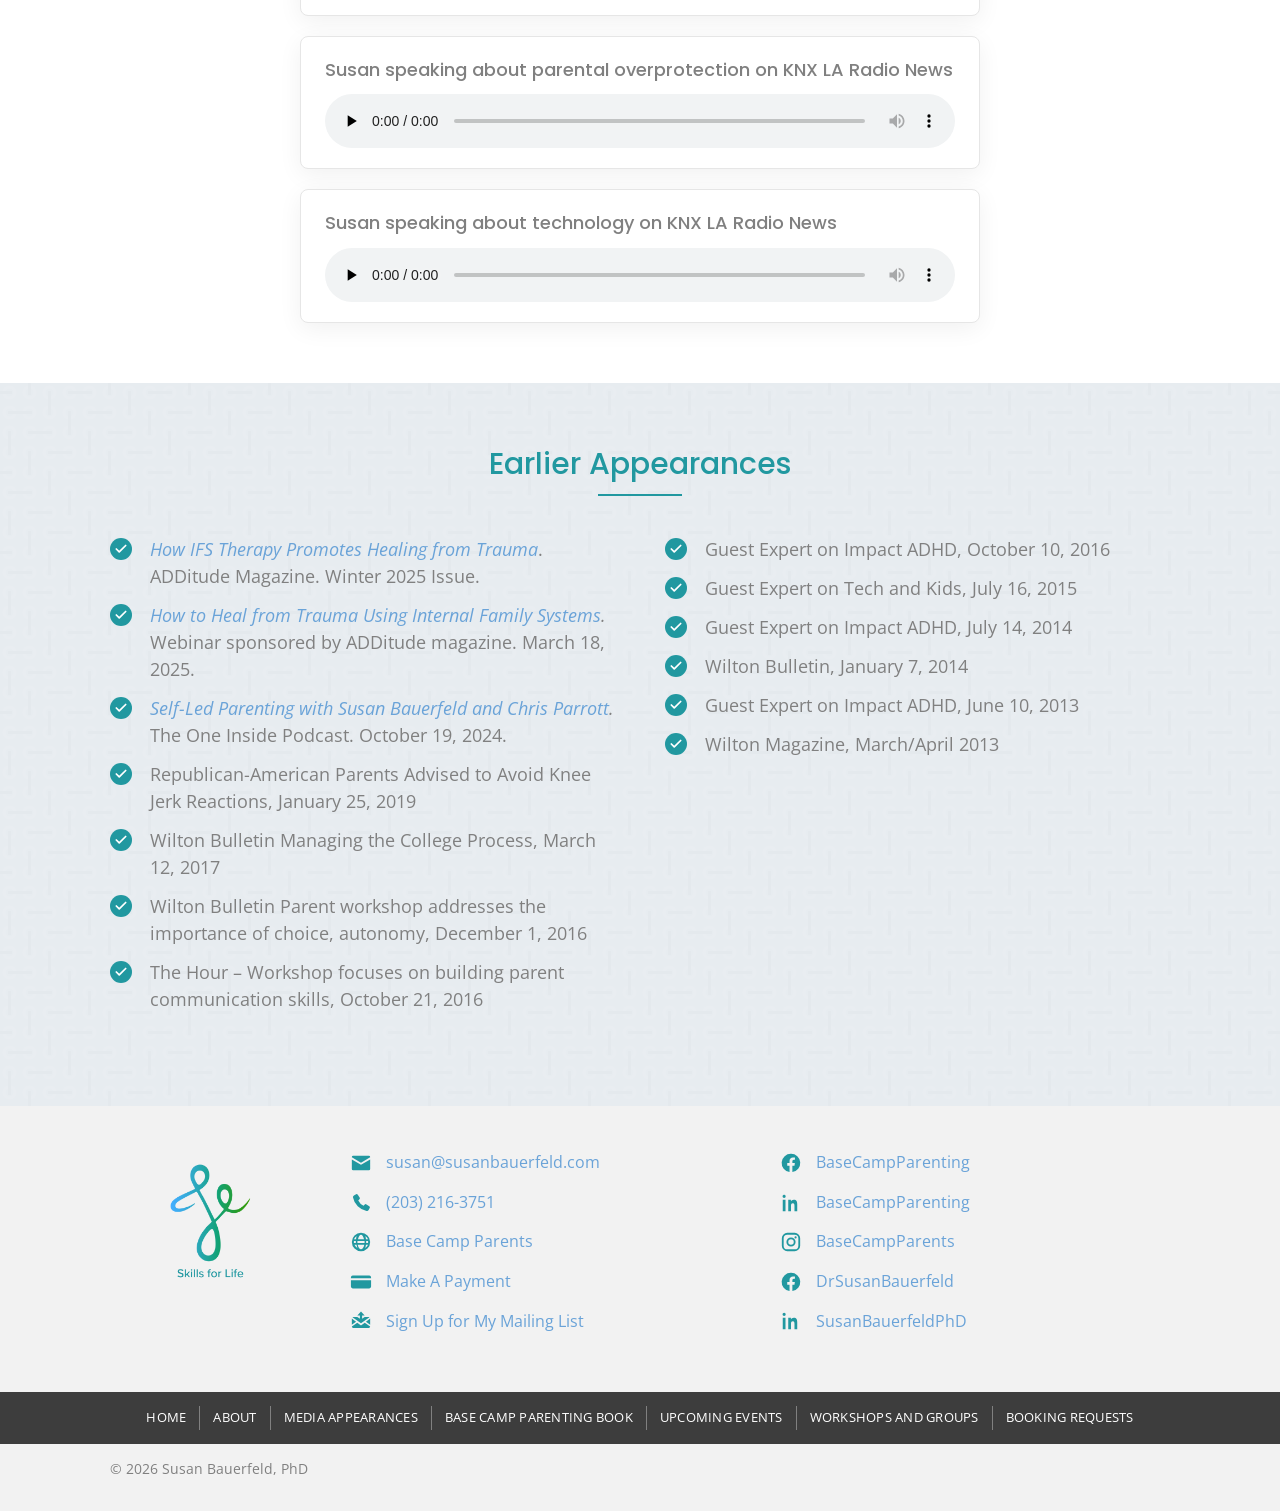
<file: media-appearances.html>
<!DOCTYPE html>
<html lang="en-US">
<head>
<meta charset="utf-8">
<meta name="viewport" content="width=device-width, initial-scale=1">
<title>Media Appearances | Susan Bauerfeld, PhD</title>
<meta name="description" content="Susan Bauerfeld, PhD on TV, podcasts, webinars and in print.">
<link rel="icon" href="images/cropped-favicon.png" sizes="any">
<link rel="apple-touch-icon" href="images/cropped-favicon.png">
<link rel="preconnect" href="https://fonts.googleapis.com">
<link rel="preconnect" href="https://fonts.gstatic.com" crossorigin>
<link rel="stylesheet" href="https://fonts.googleapis.com/css2?family=Open+Sans:wght@300;400;600;700&amp;family=Poppins:wght@400;500;600&amp;display=swap">
<link rel="stylesheet" href="css/style.css?v=edcb6fea">
</head>
<body>
<a class="skip-link" href="#main">Skip to content</a>

<header class="site-header">
  <div class="site-header__inner">
    <a class="site-header__logo" href="index.html">
      <img src="images/New-Project-8.png" alt="Skills for Life &mdash; Susan Bauerfeld, PhD" width="700" height="228">
    </a>
    <div class="site-header__bar">
      <nav class="main-nav" aria-label="Main menu">
        <ul>
      <li><a href="index.html">Home</a></li>
      <li><a href="base-camp-parenting-book.html">Base Camp Parenting Book</a></li>
      <li><a href="about.html">About</a></li>
      <li class="is-current"><a href="media-appearances.html" aria-current="page">Media Appearances</a></li>
      <li><a href="workshops-and-groups.html">Workshops and Groups</a></li>
      <li><a href="booking-requests.html">Booking Requests</a></li>
      <li><a href="https://www.basecampparents.com/book-talks-signings/" target="_blank" rel="noopener">Upcoming Events</a></li>
        </ul>
      </nav>
    </div>
  </div>
</header>

<main id="main">
<section class="page-banner page-banner--stones">
  <h1>Media Appearances</h1>
</section>

<section class="section section--white">
  <div class="wrap">
    <ul class="appearances">
      <li>
        <a class="appearance" href="https://torontosun.com/life/sex-files/sex-files-is-your-marriage-making-your-child-anxious" target="_blank" rel="noopener">
          <div class="appearance__thumb">
            <img src="images/toronto-sun-marriage-anxious-child.jpg" alt="" width="640" height="360">
          </div>
          <div class="appearance__body">
            <p class="appearance__outlet">Toronto Sun &middot; Article</p>
            <h2 class="appearance__title">Susan and Chris talk to the Toronto Sun about how to help kids when a marriage is strained</h2>
            <p class="appearance__segment">Sex Files: Is your marriage making your child anxious?</p>
            <p class="appearance__action">Read the article &rarr;</p>
          </div>
        </a>
      </li>
      <li>
        <a class="appearance" href="https://podcasts.apple.com/us/podcast/125-is-worrying-about-your-anxious-teen-making-their/id1757142421?i=1000800988154" target="_blank" rel="noopener">
          <div class="appearance__thumb">
            <img src="images/parenting-anxious-teens-125.jpg" alt="" width="640" height="360">
            <span class="appearance__play" aria-hidden="true"></span>
          </div>
          <div class="appearance__body">
            <p class="appearance__outlet">Parenting Anxious Teens &middot; Podcast</p>
            <h2 class="appearance__title">Parenting Anxious Teens Podcast - November 10, 2026</h2>
            <p class="appearance__segment">Is Worrying About Your Anxious Teen Making Their Anxiety Worse?</p>
            <p class="appearance__action">Listen to the full episode &rarr;</p>
          </div>
        </a>
      </li>
      <li>
        <a class="appearance" href="https://parentingadhdandautism.com/381/" target="_blank" rel="noopener">
          <div class="appearance__thumb">
            <img src="images/beautifully-complex-381.jpg" alt="" width="640" height="360">
            <span class="appearance__play" aria-hidden="true"></span>
          </div>
          <div class="appearance__body">
            <p class="appearance__outlet">Beautifully Complex &middot; Podcast</p>
            <h2 class="appearance__title">Beautifully Complex - October 29, 2026</h2>
            <p class="appearance__segment">How Worrying Less Helps Children More</p>
            <p class="appearance__action">Listen to the full episode &rarr;</p>
          </div>
        </a>
      </li>
      <li>
        <a class="appearance" href="https://www.wfla.com/video/worry-less-to-help-your-kids-more-bloom/12290446" target="_blank" rel="noopener">
          <div class="appearance__thumb">
            <img src="images/bloom-tv-2026-10-22.jpg" alt="" width="640" height="360">
            <span class="appearance__play" aria-hidden="true"></span>
          </div>
          <div class="appearance__body">
            <p class="appearance__outlet">WFLA &middot; Bloom</p>
            <h2 class="appearance__title">Bloom TV - October 22, 2026</h2>
            <p class="appearance__segment">Worry Less to Help Your Kids More</p>
            <p class="appearance__action">Watch the segment &rarr;</p>
          </div>
        </a>
      </li>
    </ul>

    <div class="audio-clips">
      <figure class="audio-clip">
        <figcaption>Susan speaking about Gentle Parenting on KNX LA Radio News</figcaption>
        <audio controls preload="none" src="images/knx-gentle-parenting.mp3">
          <a href="images/knx-gentle-parenting.mp3">Download the clip (MP3)</a>
        </audio>
      </figure>
      <figure class="audio-clip">
        <figcaption>Susan speaking about parental overprotection on KNX LA Radio News</figcaption>
        <audio controls preload="none" src="images/knx-parental-overprotection.mp3">
          <a href="images/knx-parental-overprotection.mp3">Download the clip (MP3)</a>
        </audio>
      </figure>
      <figure class="audio-clip">
        <figcaption>Susan speaking about technology on KNX LA Radio News</figcaption>
        <audio controls preload="none" src="images/knx-technology.mp3">
          <a href="images/knx-technology.mp3">Download the clip (MP3)</a>
        </audio>
      </figure>
    </div>
  </div>
</section>

<section class="section section--pattern">
  <div class="wrap">
    <div class="section-heading"><h2>Earlier Appearances</h2></div>
    <div class="cols cols--top">
      <ul class="checklist">
        <li><a href="https://www.additudemag.com/ifs-therapy-healing-from-trauma-adhd/" target="_blank" rel="noopener"><em>How IFS Therapy Promotes Healing from Trauma</em></a>. ADDitude Magazine. Winter 2025 Issue.</li>
        <li><em><a href="https://www.additudemag.com/webinar/how-to-heal-from-trauma-internal-family-systems/" target="_blank" rel="noopener">How to Heal from Trauma Using Internal Family Systems</a>.</em> Webinar sponsored by ADDitude magazine. March 18, 2025.</li>
        <li><em><a href="https://theoneinside.libsyn.com/2024/10" target="_blank" rel="noopener">Self-Led Parenting with Susan Bauerfeld and Chris Parrott</a>.</em> The One Inside Podcast. October 19, 2024.</li>
        <li>Republican-American Parents Advised to Avoid Knee Jerk Reactions, January 25, 2019</li>
        <li>Wilton Bulletin Managing the College Process, March 12, 2017</li>
        <li>Wilton Bulletin Parent workshop addresses the importance of choice, autonomy, December 1, 2016</li>
        <li>The Hour &ndash; Workshop focuses on building parent communication skills, October 21, 2016</li>
      </ul>
      <ul class="checklist">
        <li>Guest Expert on Impact ADHD, October 10, 2016</li>
        <li>Guest Expert on Tech and Kids, July 16, 2015</li>
        <li>Guest Expert on Impact ADHD, July 14, 2014</li>
        <li>Wilton Bulletin, January 7, 2014</li>
        <li>Guest Expert on Impact ADHD, June 10, 2013</li>
        <li>Wilton Magazine, March/April 2013</li>
      </ul>
    </div>
  </div>
</section>
</main>

<footer class="site-footer">
  <div class="site-footer__top">
    <div class="site-footer__logo">
      <a href="index.html"><img loading="lazy" decoding="async" src="images/SusansLogo-07-greenblue-with-tag-clear.png" alt="Skills for Life logo" width="1080" height="1080"></a>
    </div>
    <ul class="info-list" id="contact">
      <li><span class="icon"><svg viewBox="0 0 24 24" aria-hidden="true"><path d="M2 5.5A1.5 1.5 0 0 1 3.5 4h17A1.5 1.5 0 0 1 22 5.5v.3l-10 5.9L2 5.8zM2 8.1l9.5 5.6a1 1 0 0 0 1 0L22 8.1V18.5A1.5 1.5 0 0 1 20.5 20h-17A1.5 1.5 0 0 1 2 18.5z"/></svg></span><a href="mailto:susan@susanbauerfeld.com">susan@susanbauerfeld.com</a></li>
      <li><span class="icon"><svg viewBox="0 0 24 24" aria-hidden="true"><path d="M6.6 2.5a1.5 1.5 0 0 1 1.9.5l2 3a1.5 1.5 0 0 1-.2 1.9L9 9.2a12.6 12.6 0 0 0 5.8 5.8l1.3-1.3a1.5 1.5 0 0 1 1.9-.2l3 2a1.5 1.5 0 0 1 .5 1.9l-1.2 2.3a2 2 0 0 1-2.2 1A18.6 18.6 0 0 1 3.3 5.9a2 2 0 0 1 1-2.2z"/></svg></span><a href="tel:+12032163751">(203) 216-3751</a></li>
      <li><span class="icon"><svg viewBox="0 0 24 24" aria-hidden="true"><path d="M12 2a10 10 0 1 0 0 20 10 10 0 0 0 0-20m0 2c1.3 0 2.7 2 3.3 5H8.7C9.3 6 10.7 4 12 4M7.2 5.4A14 14 0 0 0 6.6 9H4.3a8 8 0 0 1 2.9-3.6M4.3 11h2.1a20 20 0 0 0 0 2H4.3a8 8 0 0 1 0-2m.6 4h2.3c.2 1.3.4 2.5.8 3.6A8 8 0 0 1 4.9 15M8.4 15h7.2c-.7 3-2 5-3.6 5s-2.9-2-3.6-5m-.3-2a17 17 0 0 1 0-2h7.8a17 17 0 0 1 0 2zm8.5 5.6c.4-1.1.6-2.3.8-3.6h2.3a8 8 0 0 1-3.1 3.6M19.7 13h-2.1a20 20 0 0 0 0-2h2.1a8 8 0 0 1 0 2m-2.3-4a14 14 0 0 0-.6-3.6A8 8 0 0 1 19.7 9z"/></svg></span><a href="https://www.basecampparents.com" target="_blank" rel="noopener">Base Camp Parents</a></li>
      <li><span class="icon"><svg viewBox="0 0 24 24" aria-hidden="true"><path d="M3 5h18a2 2 0 0 1 2 2v1H1V7a2 2 0 0 1 2-2m-2 5h22v7a2 2 0 0 1-2 2H3a2 2 0 0 1-2-2zm3 5h5v2H4z"/></svg></span><a href="https://buy.stripe.com/aEU7sN53Q6QlbWU28a" target="_blank" rel="noopener">Make A Payment</a></li>
      <li><span class="icon"><svg viewBox="0 0 24 24" aria-hidden="true"><path d="M12 1.5 16 6h-2.8v4h-2.4V6H8zM2 9.4l4.6 3.3L2 16zm20 0V16l-4.6-3.3zM3.6 7.5H8l3.3 2.4a1.2 1.2 0 0 0 1.4 0L16 7.5h4.4a1.5 1.5 0 0 1 .9.3l-9.3 6.7-9.3-6.7a1.5 1.5 0 0 1 .9-.3M2 18.1l5.9-4.2 3.4 2.5a1.2 1.2 0 0 0 1.4 0l3.4-2.5 5.9 4.2a1.5 1.5 0 0 1-1.5 1.4H3.5A1.5 1.5 0 0 1 2 18.1"/></svg></span><a href="sign-up-for-my-mailing-list.html">Sign Up for My Mailing List</a></li>
    </ul>
    <ul class="info-list">
      <li><span class="icon"><svg viewBox="0 0 24 24" aria-hidden="true"><path d="M12 2a10 10 0 0 0-1.6 19.9v-7h-2.5V12h2.5V9.8c0-2.5 1.5-3.9 3.7-3.9 1.1 0 2.2.2 2.2.2v2.4h-1.2c-1.2 0-1.6.8-1.6 1.6V12h2.7l-.4 2.9h-2.3v7A10 10 0 0 0 12 2"/></svg></span><a href="https://www.facebook.com/basecampparenting/" target="_blank" rel="noopener">BaseCampParenting</a></li>
      <li><span class="icon"><svg viewBox="0 0 24 24" aria-hidden="true"><path d="M4.5 3A1.7 1.7 0 1 0 4.5 6.5 1.7 1.7 0 0 0 4.5 3M3 8.5h3V21H3zM9 8.5h2.9v1.7h.1c.4-.8 1.5-1.7 3-1.7 3.2 0 3.8 2.1 3.8 4.8V21h-3v-5.6c0-1.3 0-3-1.8-3s-2 1.4-2 2.9V21H9z"/></svg></span><a href="https://www.linkedin.com/company/111902262/" target="_blank" rel="noopener">BaseCampParenting</a></li>
      <li><span class="icon"><svg viewBox="0 0 24 24" aria-hidden="true"><path d="M8 2h8a6 6 0 0 1 6 6v8a6 6 0 0 1-6 6H8a6 6 0 0 1-6-6V8a6 6 0 0 1 6-6m0 2a4 4 0 0 0-4 4v8a4 4 0 0 0 4 4h8a4 4 0 0 0 4-4V8a4 4 0 0 0-4-4zm9 1.8a1.2 1.2 0 1 1 0 2.4 1.2 1.2 0 0 1 0-2.4M12 7a5 5 0 1 1 0 10 5 5 0 0 1 0-10m0 2a3 3 0 1 0 0 6 3 3 0 0 0 0-6"/></svg></span><a href="https://www.instagram.com/basecampparents/" target="_blank" rel="noopener">BaseCampParents</a></li>
      <li><span class="icon"><svg viewBox="0 0 24 24" aria-hidden="true"><path d="M12 2a10 10 0 0 0-1.6 19.9v-7h-2.5V12h2.5V9.8c0-2.5 1.5-3.9 3.7-3.9 1.1 0 2.2.2 2.2.2v2.4h-1.2c-1.2 0-1.6.8-1.6 1.6V12h2.7l-.4 2.9h-2.3v7A10 10 0 0 0 12 2"/></svg></span><a href="https://www.facebook.com/profile.php?id=61570701355853" target="_blank" rel="noopener">DrSusanBauerfeld</a></li>
      <li><span class="icon"><svg viewBox="0 0 24 24" aria-hidden="true"><path d="M4.5 3A1.7 1.7 0 1 0 4.5 6.5 1.7 1.7 0 0 0 4.5 3M3 8.5h3V21H3zM9 8.5h2.9v1.7h.1c.4-.8 1.5-1.7 3-1.7 3.2 0 3.8 2.1 3.8 4.8V21h-3v-5.6c0-1.3 0-3-1.8-3s-2 1.4-2 2.9V21H9z"/></svg></span><a href="https://www.linkedin.com/in/susanbauerfeldphd/" target="_blank" rel="noopener">SusanBauerfeldPhD</a></li>
    </ul>
  </div>

  <nav class="footer-nav" aria-label="Footer menu">
    <ul>
    <li><a href="index.html">Home</a></li>
    <li><a href="about.html">About</a></li>
    <li><a href="media-appearances.html">Media Appearances</a></li>
    <li><a href="base-camp-parenting-book.html">Base Camp Parenting Book</a></li>
    <li><a href="https://www.basecampparents.com/book-talks-signings/" target="_blank" rel="noopener">Upcoming Events</a></li>
    <li><a href="workshops-and-groups.html">Workshops and Groups</a></li>
    <li><a href="booking-requests.html">Booking Requests</a></li>
    </ul>
  </nav>

  <p class="colophon">&copy; 2026 Susan Bauerfeld, PhD</p>
</footer>

</body>
</html>
</file>
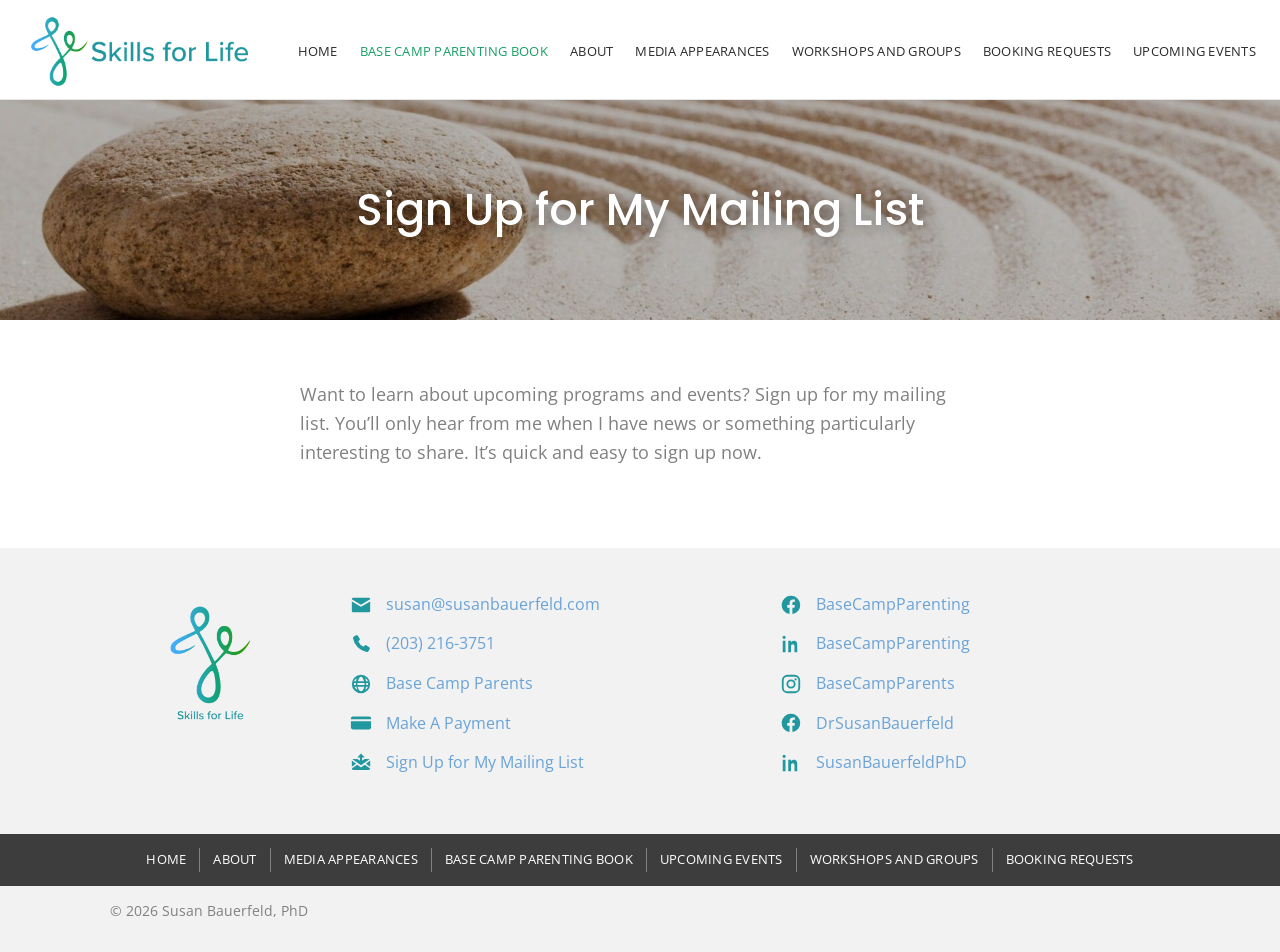
<file: sign-up-for-my-mailing-list.html>
<!doctype html>
<html lang="en-US">
  <head>
    <meta charset="utf-8" />
    <meta name="viewport" content="width=device-width, initial-scale=1" />
    <title>Sign Up for My Mailing List | Susan Bauerfeld, PhD</title>
    <meta
      name="description"
      content="Sign up for Susan Bauerfeld&rsquo;s mailing list to hear about upcoming programs and events."
    />
    <link rel="icon" href="images/cropped-favicon.png" sizes="any" />
    <link rel="apple-touch-icon" href="images/cropped-favicon.png" />
    <link rel="preconnect" href="https://fonts.googleapis.com" />
    <link rel="preconnect" href="https://fonts.gstatic.com" crossorigin />
    <link
      rel="stylesheet"
      href="https://fonts.googleapis.com/css2?family=Open+Sans:wght@300;400;600;700&amp;family=Poppins:wght@400;500;600&amp;display=swap"
    />
    <link rel="stylesheet" href="css/style.css?v=edcb6fea" />
  </head>
  <body>
    <a class="skip-link" href="#main">Skip to content</a>

    <header class="site-header">
      <div class="site-header__inner">
        <a class="site-header__logo" href="index.html">
          <img
            src="images/New-Project-8.png"
            alt="Skills for Life &mdash; Susan Bauerfeld, PhD"
            width="700"
            height="228"
          />
        </a>
        <div class="site-header__bar">
          <nav class="main-nav" aria-label="Main menu">
            <ul>
              <li><a href="index.html">Home</a></li>
              <li>
                <a href="base-camp-parenting-book.html"
                  >Base Camp Parenting Book</a
                >
              </li>
              <li><a href="about.html">About</a></li>
              <li><a href="media-appearances.html">Media Appearances</a></li>
              <li>
                <a href="workshops-and-groups.html">Workshops and Groups</a>
              </li>
              <li><a href="booking-requests.html">Booking Requests</a></li>
              <li><a href="https://www.basecampparents.com/book-talks-signings/" target="_blank" rel="noopener">Upcoming Events</a></li>
            </ul>
          </nav>
        </div>
      </div>
    </header>

    <main id="main">
      <section class="page-banner page-banner--sand">
        <h2>Sign Up for My Mailing List</h2>
      </section>

      <section class="section section--white section--signup">
        <div class="wrap">
          <p>
            Want to learn about upcoming programs and events? Sign up for my
            mailing list. You&rsquo;ll only hear from me when I have news or
            something particularly interesting to share. It&rsquo;s quick and
            easy to sign up now.
          </p>

          <!-- ============================================================
         CONSTANT CONTACT — INLINE FORM
         Paste the "inline code" from your account between the markers
         below. Constant Contact > Audience Growth (or Channels) >
         Sign-up Forms > your form > Actions > View inline code.
         It looks like: <div class="ctct-inline-form" data-form-id="..."></div>
         ============================================================ -->
          <div class="ctct-slot">
            <!-- BEGIN constant contact inline code -->
            <div
              class="ctct-inline-form"
              data-form-id="ad4562cb-5b8e-42dd-9ed1-d503bf5fb450"
            ></div>
            <!-- END constant contact inline code -->
          </div>

          <!-- Shown only if JavaScript is off or the Constant Contact script is blocked. -->
          <noscript>
            <form
              class="form form--teal"
              action="mailto:susan@susanbauerfeld.com"
              method="post"
              enctype="text/plain"
            >
              <div class="row">
                <p>
                  <label for="first_name">First Name *</label>
                  <input
                    type="text"
                    id="first_name"
                    name="First Name"
                    maxlength="255"
                    required
                  />
                </p>
                <p>
                  <label for="last_name">Last Name *</label>
                  <input
                    type="text"
                    id="last_name"
                    name="Last Name"
                    maxlength="255"
                    required
                  />
                </p>
              </div>
              <p>
                <label for="ml_email">Email (required) *</label>
                <input type="email" id="ml_email" name="Email" required />
              </p>
              <p>
                <label for="ml_phone">Phone Number (optional)</label>
                <input
                  type="tel"
                  id="ml_phone"
                  name="Phone Number"
                  pattern="^[0-9\-\+\.()\s]*"
                />
              </p>
              <fieldset>
                <legend>Select list(s) to subscribe to</legend>
                <p class="choice">
                  <input
                    type="checkbox"
                    id="list_newsletters"
                    name="Lists"
                    value="Newsletters"
                    checked
                  /><label for="list_newsletters">Newsletters</label>
                </p>
              </fieldset>
              <p class="choice">
                <input
                  type="checkbox"
                  id="optin"
                  name="Opt in"
                  value="Yes"
                  checked
                /><label for="optin"
                  >Yes, I would like to receive emails from Susan Bauerfeld,
                  PhD. (You can unsubscribe anytime)</label
                >
              </p>
              <p><button type="submit">Submit</button></p>
              <p class="note">
                This static site has no server, so the form opens a message in
                your email program.
              </p>
            </form>
          </noscript>

        </div>
      </section>
    </main>

    <footer class="site-footer">
      <div class="site-footer__top">
        <div class="site-footer__logo">
          <a href="index.html"
            ><img loading="lazy" decoding="async"               src="images/SusansLogo-07-greenblue-with-tag-clear.png"
              alt="Skills for Life logo"
              width="1080"
              height="1080"
          /></a>
        </div>
        <ul class="info-list" id="contact">
          <li>
            <span class="icon"
              ><svg viewBox="0 0 24 24" aria-hidden="true">
                <path
                  d="M2 5.5A1.5 1.5 0 0 1 3.5 4h17A1.5 1.5 0 0 1 22 5.5v.3l-10 5.9L2 5.8zM2 8.1l9.5 5.6a1 1 0 0 0 1 0L22 8.1V18.5A1.5 1.5 0 0 1 20.5 20h-17A1.5 1.5 0 0 1 2 18.5z"
                /></svg></span
            ><a href="mailto:susan@susanbauerfeld.com"
              >susan@susanbauerfeld.com</a
            >
          </li>
          <li>
            <span class="icon"
              ><svg viewBox="0 0 24 24" aria-hidden="true">
                <path
                  d="M6.6 2.5a1.5 1.5 0 0 1 1.9.5l2 3a1.5 1.5 0 0 1-.2 1.9L9 9.2a12.6 12.6 0 0 0 5.8 5.8l1.3-1.3a1.5 1.5 0 0 1 1.9-.2l3 2a1.5 1.5 0 0 1 .5 1.9l-1.2 2.3a2 2 0 0 1-2.2 1A18.6 18.6 0 0 1 3.3 5.9a2 2 0 0 1 1-2.2z"
                /></svg></span
            ><a href="tel:+12032163751">(203) 216-3751</a>
          </li>
          <li>
            <span class="icon"
              ><svg viewBox="0 0 24 24" aria-hidden="true">
                <path
                  d="M12 2a10 10 0 1 0 0 20 10 10 0 0 0 0-20m0 2c1.3 0 2.7 2 3.3 5H8.7C9.3 6 10.7 4 12 4M7.2 5.4A14 14 0 0 0 6.6 9H4.3a8 8 0 0 1 2.9-3.6M4.3 11h2.1a20 20 0 0 0 0 2H4.3a8 8 0 0 1 0-2m.6 4h2.3c.2 1.3.4 2.5.8 3.6A8 8 0 0 1 4.9 15M8.4 15h7.2c-.7 3-2 5-3.6 5s-2.9-2-3.6-5m-.3-2a17 17 0 0 1 0-2h7.8a17 17 0 0 1 0 2zm8.5 5.6c.4-1.1.6-2.3.8-3.6h2.3a8 8 0 0 1-3.1 3.6M19.7 13h-2.1a20 20 0 0 0 0-2h2.1a8 8 0 0 1 0 2m-2.3-4a14 14 0 0 0-.6-3.6A8 8 0 0 1 19.7 9z"
                /></svg></span
            ><a
              href="https://www.basecampparents.com"
              target="_blank"
              rel="noopener"
              >Base Camp Parents</a
            >
          </li>
          <li>
            <span class="icon"
              ><svg viewBox="0 0 24 24" aria-hidden="true">
                <path
                  d="M3 5h18a2 2 0 0 1 2 2v1H1V7a2 2 0 0 1 2-2m-2 5h22v7a2 2 0 0 1-2 2H3a2 2 0 0 1-2-2zm3 5h5v2H4z"
                /></svg></span
            ><a
              href="https://buy.stripe.com/aEU7sN53Q6QlbWU28a"
              target="_blank"
              rel="noopener"
              >Make A Payment</a
            >
          </li>
          <li>
            <span class="icon"
              ><svg viewBox="0 0 24 24" aria-hidden="true">
                <path
                  d="M12 1.5 16 6h-2.8v4h-2.4V6H8zM2 9.4l4.6 3.3L2 16zm20 0V16l-4.6-3.3zM3.6 7.5H8l3.3 2.4a1.2 1.2 0 0 0 1.4 0L16 7.5h4.4a1.5 1.5 0 0 1 .9.3l-9.3 6.7-9.3-6.7a1.5 1.5 0 0 1 .9-.3M2 18.1l5.9-4.2 3.4 2.5a1.2 1.2 0 0 0 1.4 0l3.4-2.5 5.9 4.2a1.5 1.5 0 0 1-1.5 1.4H3.5A1.5 1.5 0 0 1 2 18.1"
                /></svg></span
            ><a href="sign-up-for-my-mailing-list.html"
              >Sign Up for My Mailing List</a
            >
          </li>
        </ul>
        <ul class="info-list">
          <li>
            <span class="icon"
              ><svg viewBox="0 0 24 24" aria-hidden="true">
                <path
                  d="M12 2a10 10 0 0 0-1.6 19.9v-7h-2.5V12h2.5V9.8c0-2.5 1.5-3.9 3.7-3.9 1.1 0 2.2.2 2.2.2v2.4h-1.2c-1.2 0-1.6.8-1.6 1.6V12h2.7l-.4 2.9h-2.3v7A10 10 0 0 0 12 2"
                /></svg></span
            ><a
              href="https://www.facebook.com/basecampparenting/"
              target="_blank"
              rel="noopener"
              >BaseCampParenting</a
            >
          </li>
          <li>
            <span class="icon"
              ><svg viewBox="0 0 24 24" aria-hidden="true">
                <path
                  d="M4.5 3A1.7 1.7 0 1 0 4.5 6.5 1.7 1.7 0 0 0 4.5 3M3 8.5h3V21H3zM9 8.5h2.9v1.7h.1c.4-.8 1.5-1.7 3-1.7 3.2 0 3.8 2.1 3.8 4.8V21h-3v-5.6c0-1.3 0-3-1.8-3s-2 1.4-2 2.9V21H9z"
                /></svg></span
            ><a
              href="https://www.linkedin.com/company/111902262/"
              target="_blank"
              rel="noopener"
              >BaseCampParenting</a
            >
          </li>
          <li>
            <span class="icon"
              ><svg viewBox="0 0 24 24" aria-hidden="true">
                <path
                  d="M8 2h8a6 6 0 0 1 6 6v8a6 6 0 0 1-6 6H8a6 6 0 0 1-6-6V8a6 6 0 0 1 6-6m0 2a4 4 0 0 0-4 4v8a4 4 0 0 0 4 4h8a4 4 0 0 0 4-4V8a4 4 0 0 0-4-4zm9 1.8a1.2 1.2 0 1 1 0 2.4 1.2 1.2 0 0 1 0-2.4M12 7a5 5 0 1 1 0 10 5 5 0 0 1 0-10m0 2a3 3 0 1 0 0 6 3 3 0 0 0 0-6"
                /></svg></span
            ><a
              href="https://www.instagram.com/basecampparents/"
              target="_blank"
              rel="noopener"
              >BaseCampParents</a
            >
          </li>
          <li>
            <span class="icon"
              ><svg viewBox="0 0 24 24" aria-hidden="true">
                <path
                  d="M12 2a10 10 0 0 0-1.6 19.9v-7h-2.5V12h2.5V9.8c0-2.5 1.5-3.9 3.7-3.9 1.1 0 2.2.2 2.2.2v2.4h-1.2c-1.2 0-1.6.8-1.6 1.6V12h2.7l-.4 2.9h-2.3v7A10 10 0 0 0 12 2"
                /></svg></span
            ><a
              href="https://www.facebook.com/profile.php?id=61570701355853"
              target="_blank"
              rel="noopener"
              >DrSusanBauerfeld</a
            >
          </li>
          <li>
            <span class="icon"
              ><svg viewBox="0 0 24 24" aria-hidden="true">
                <path
                  d="M4.5 3A1.7 1.7 0 1 0 4.5 6.5 1.7 1.7 0 0 0 4.5 3M3 8.5h3V21H3zM9 8.5h2.9v1.7h.1c.4-.8 1.5-1.7 3-1.7 3.2 0 3.8 2.1 3.8 4.8V21h-3v-5.6c0-1.3 0-3-1.8-3s-2 1.4-2 2.9V21H9z"
                /></svg></span
            ><a
              href="https://www.linkedin.com/in/susanbauerfeldphd/"
              target="_blank"
              rel="noopener"
              >SusanBauerfeldPhD</a
            >
          </li>
        </ul>
      </div>

      <nav class="footer-nav" aria-label="Footer menu">
        <ul>
          <li><a href="index.html">Home</a></li>
          <li><a href="about.html">About</a></li>
          <li><a href="media-appearances.html">Media Appearances</a></li>
          <li>
            <a href="base-camp-parenting-book.html">Base Camp Parenting Book</a>
          </li>
          <li><a href="https://www.basecampparents.com/book-talks-signings/" target="_blank" rel="noopener">Upcoming Events</a></li>
          <li><a href="workshops-and-groups.html">Workshops and Groups</a></li>
          <li><a href="booking-requests.html">Booking Requests</a></li>
        </ul>
      </nav>

      <p class="colophon">&copy; 2026 Susan Bauerfeld, PhD</p>
    </footer>

    <!-- ============================================================
     CONSTANT CONTACT — UNIVERSAL CODE
     Paste it between the markers below. Same screen as the inline code:
     "View universal code". Required once per page that shows a form;
     it is what turns the empty div above into the real form.
     ============================================================ -->
    <!-- BEGIN constant contact universal code -->
    <script>
      var _ctct_m = "f4154ea305bc06fef080a0e713139da5";
    </script>
    <script
      id="signupScript"
      src="//static.ctctcdn.com/js/signup-form-widget/current/signup-form-widget.min.js"
      async
      defer
    ></script>
    <!-- END constant contact universal code -->
  </body>
</html>
</file>
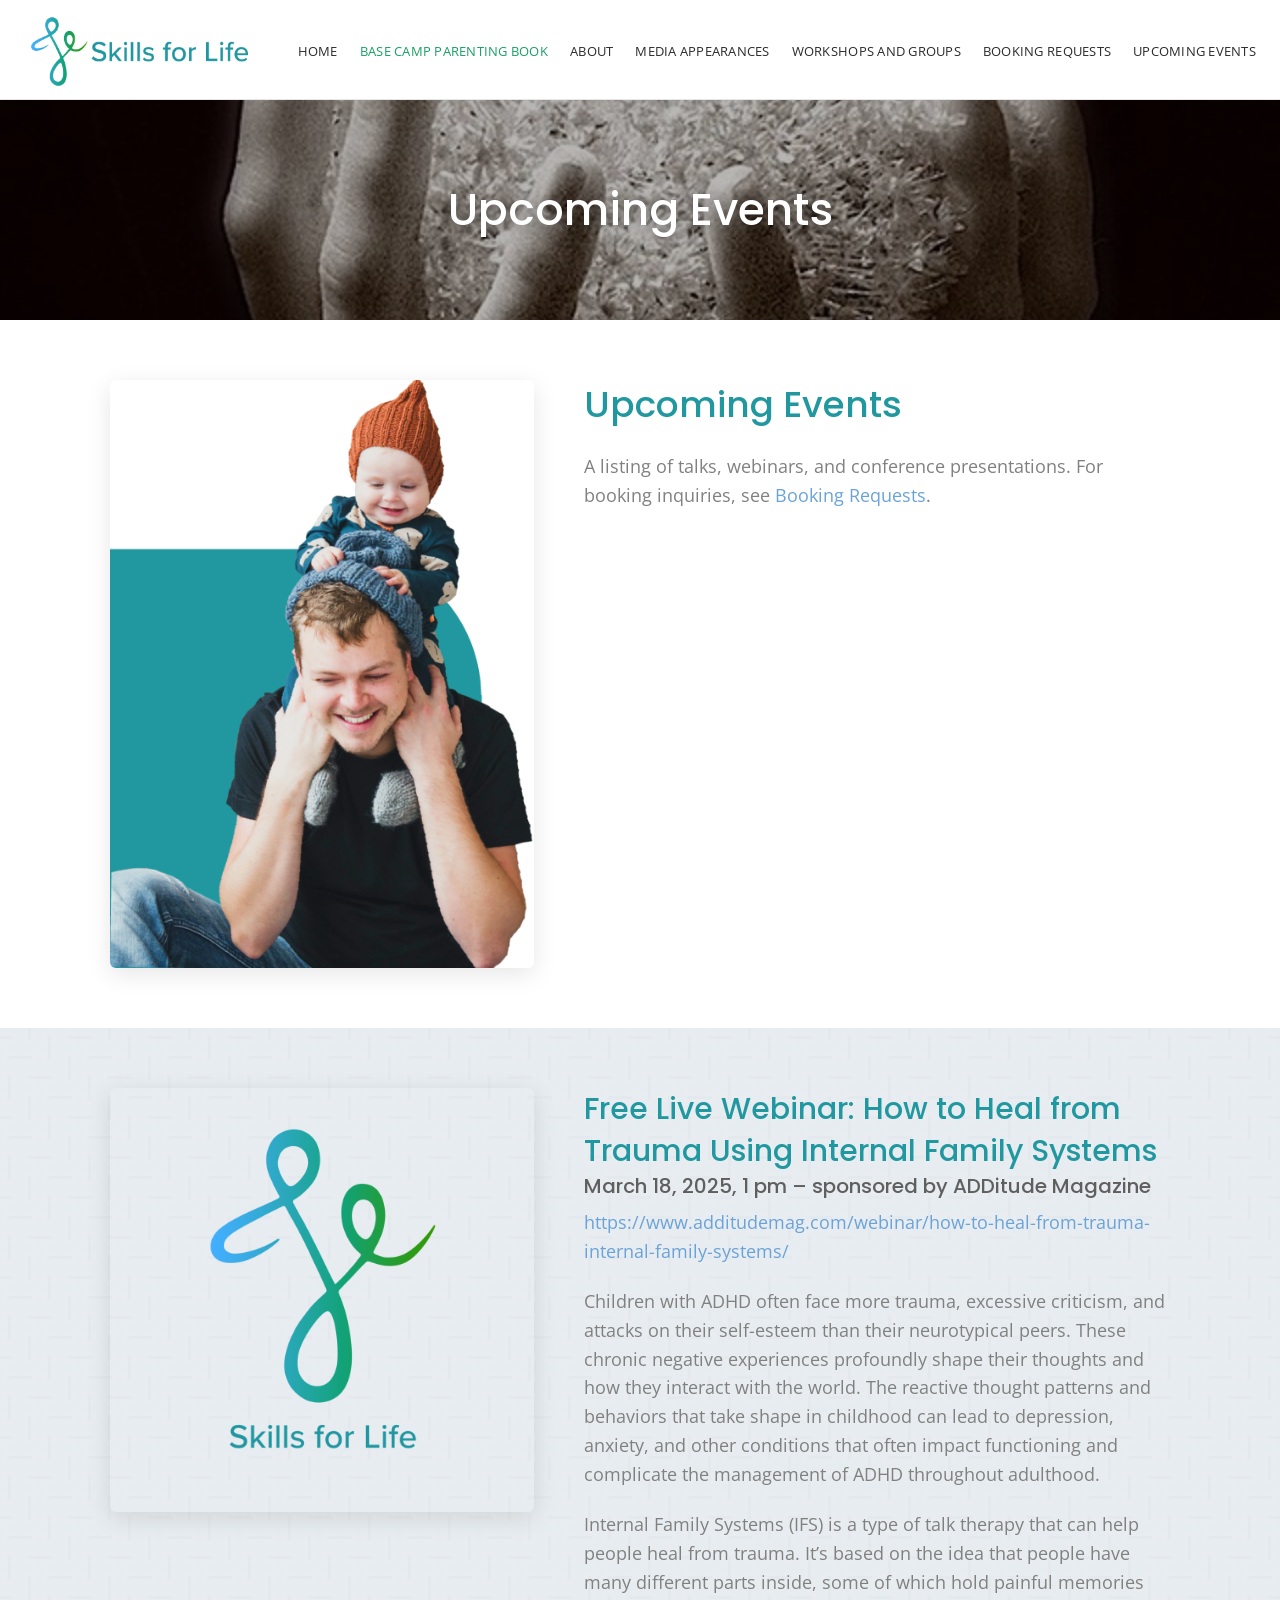
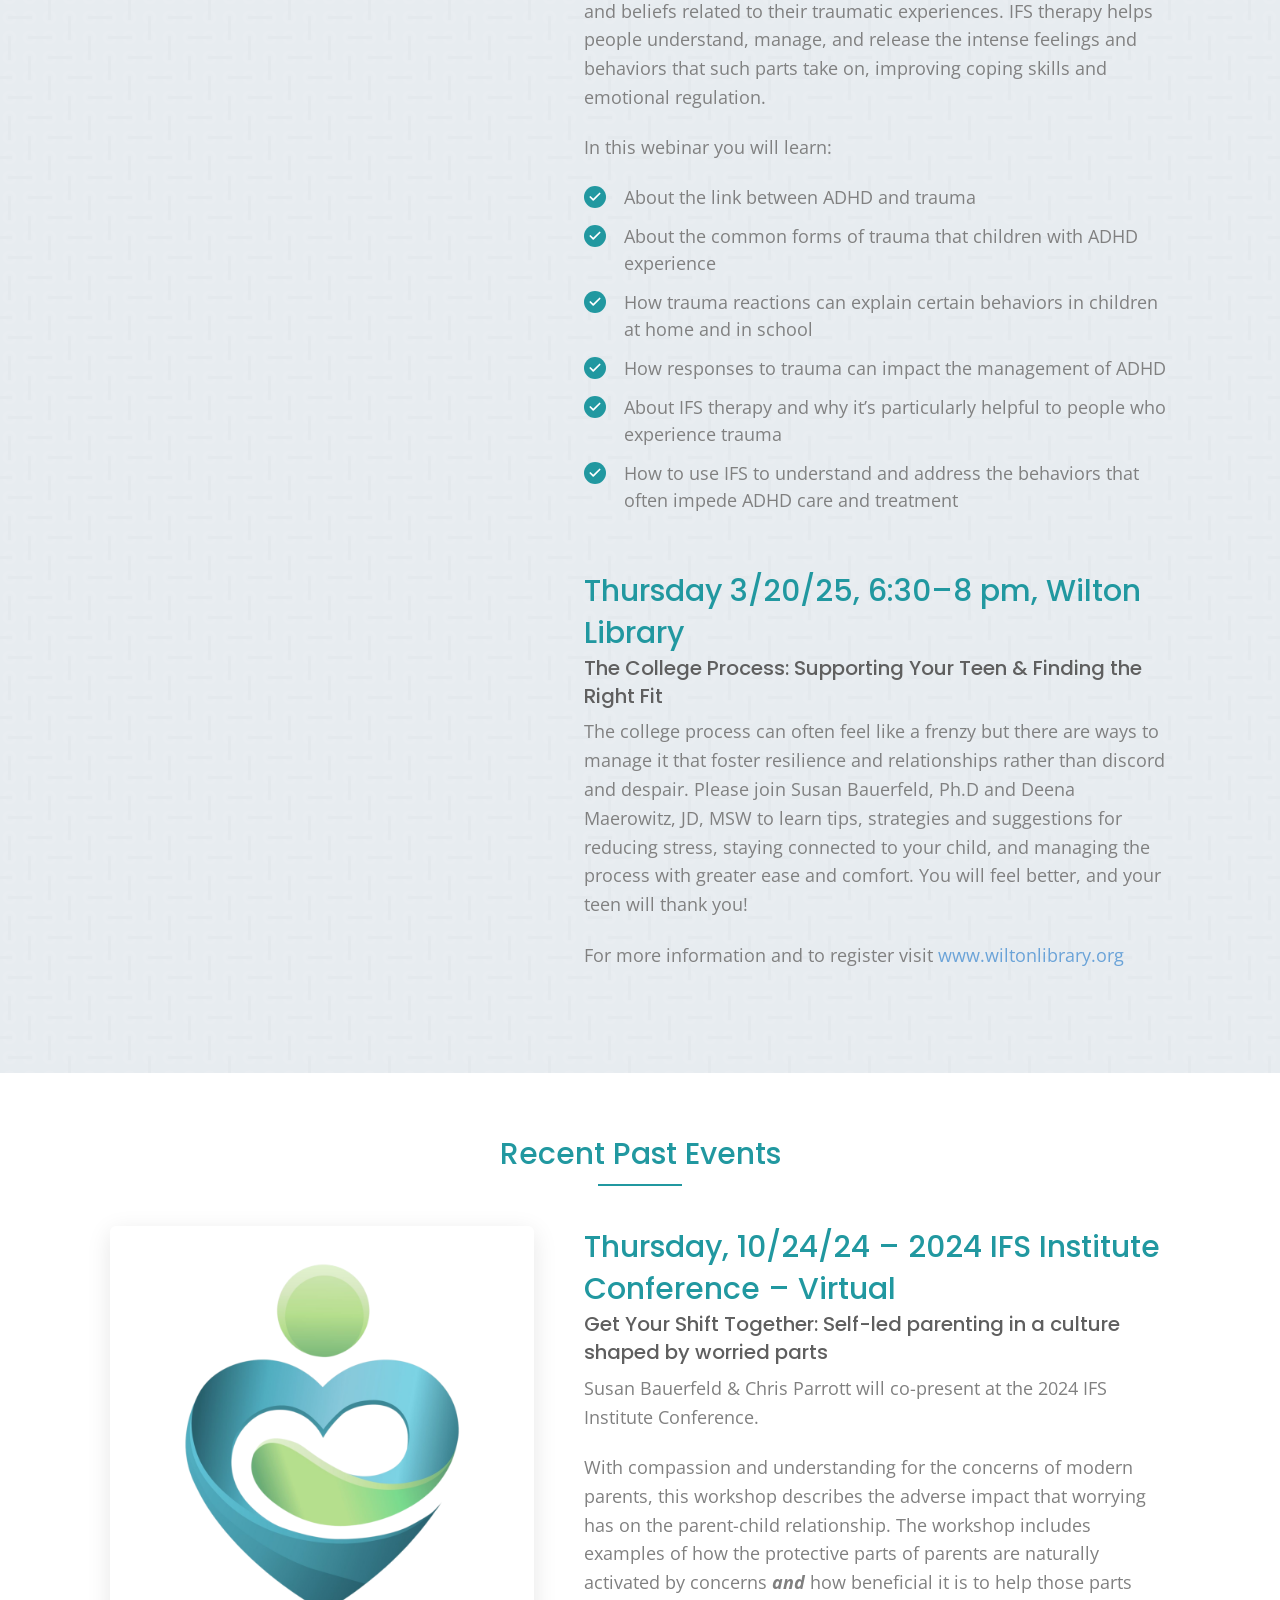
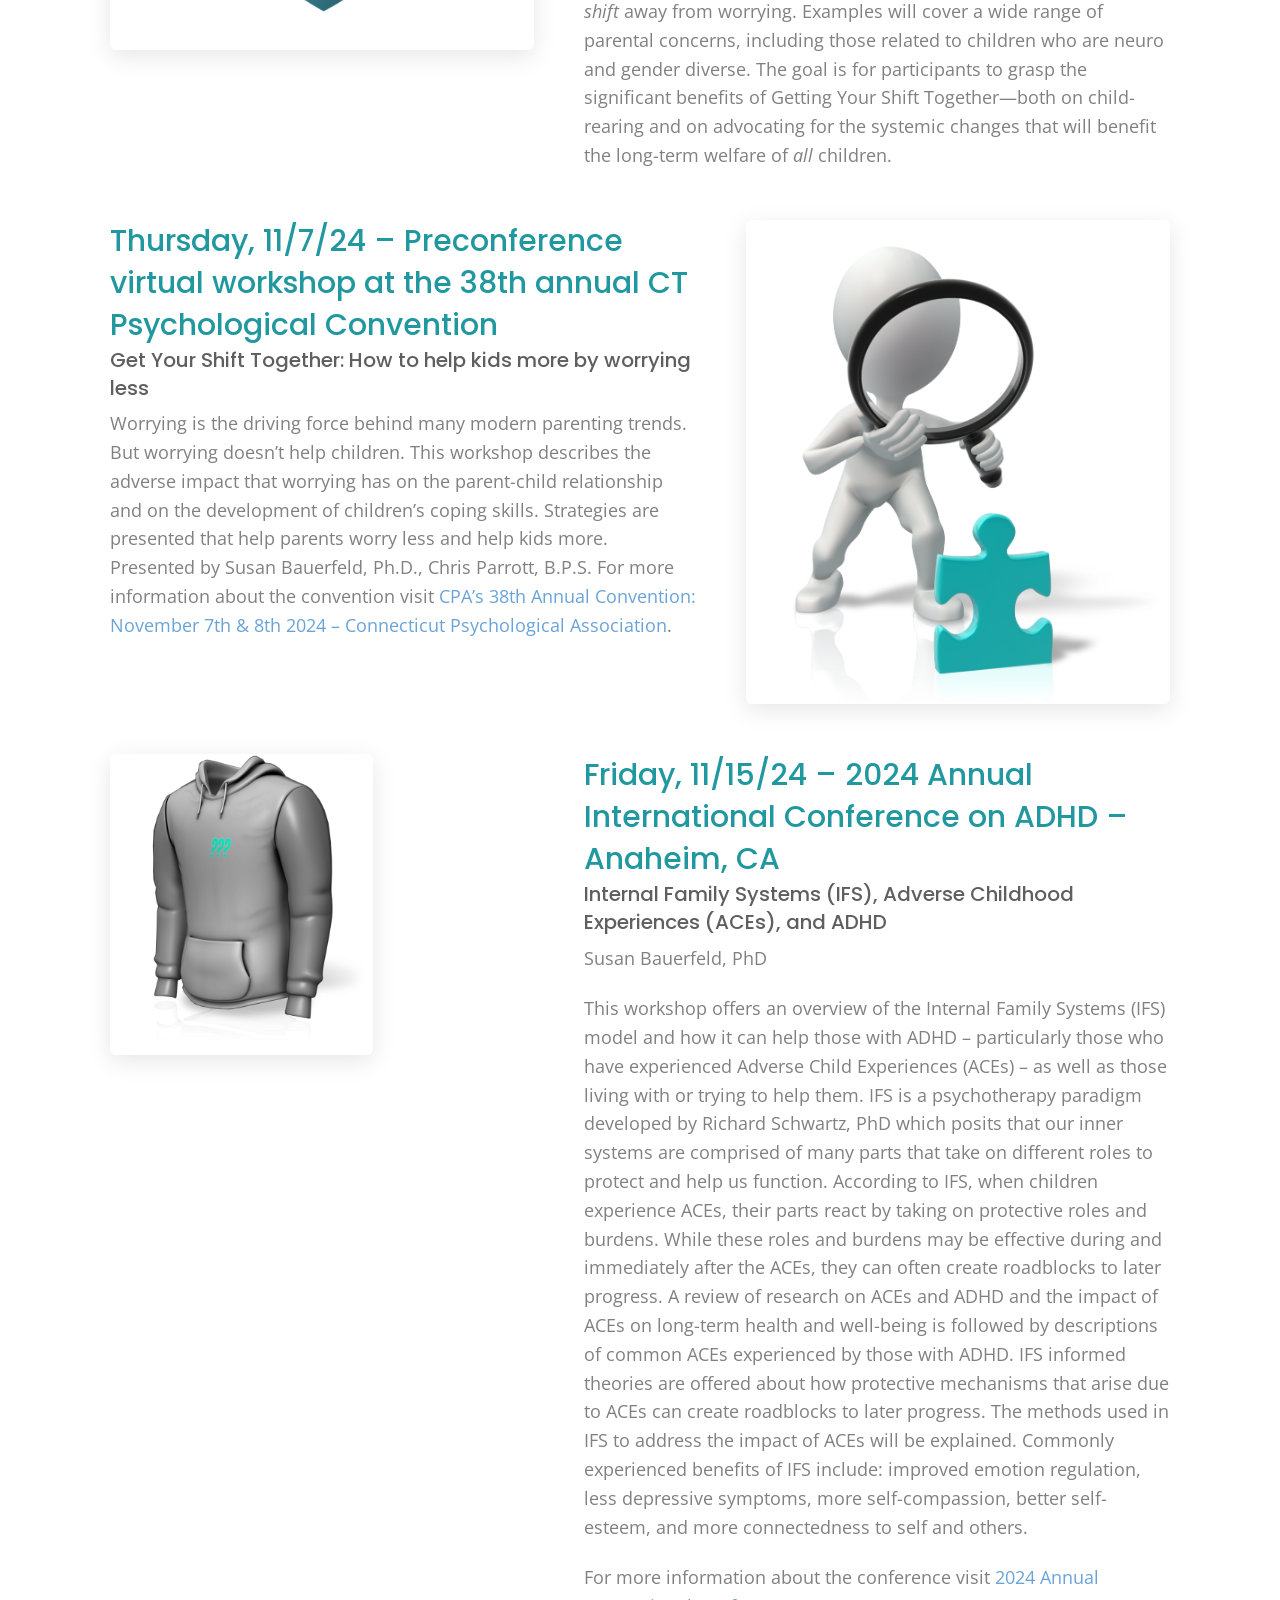
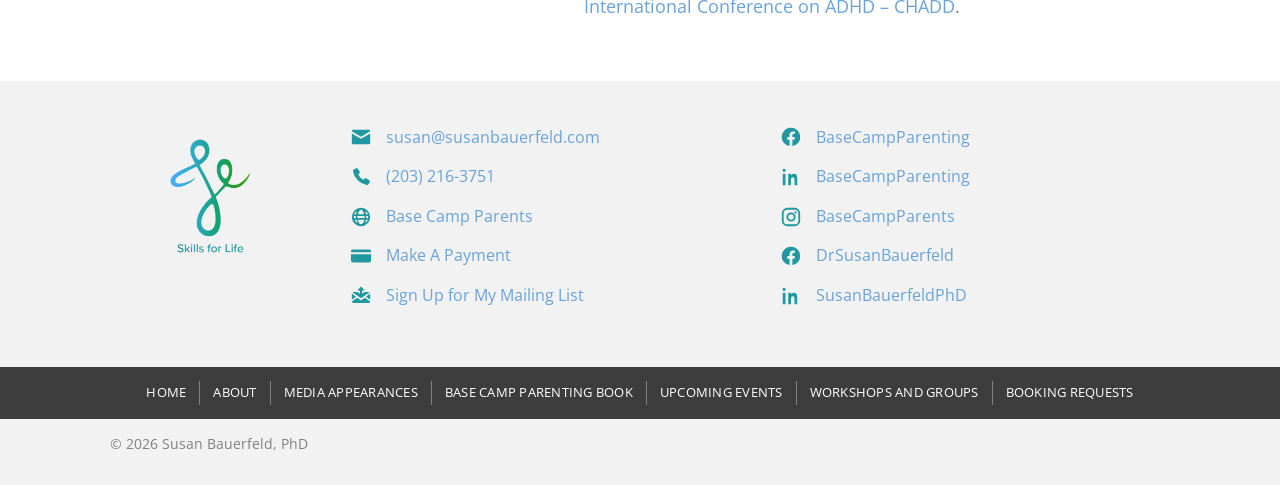
<file: upcoming-events.html>
<!DOCTYPE html>
<html lang="en-US">
<head>
<meta charset="utf-8">
<meta name="viewport" content="width=device-width, initial-scale=1">
<title>Upcoming Events | Susan Bauerfeld, PhD</title>
<meta name="description" content="Talks, webinars, and conference presentations by Susan Bauerfeld, PhD, plus a listing of recent past events.">
<link rel="icon" href="images/cropped-favicon.png" sizes="any">
<link rel="apple-touch-icon" href="images/cropped-favicon.png">
<link rel="preconnect" href="https://fonts.googleapis.com">
<link rel="preconnect" href="https://fonts.gstatic.com" crossorigin>
<link rel="stylesheet" href="https://fonts.googleapis.com/css2?family=Open+Sans:wght@300;400;600;700&amp;family=Poppins:wght@400;500;600&amp;display=swap">
<link rel="stylesheet" href="css/style.css?v=edcb6fea">
</head>
<body>
<a class="skip-link" href="#main">Skip to content</a>

<header class="site-header">
  <div class="site-header__inner">
    <a class="site-header__logo" href="index.html">
      <img src="images/New-Project-8.png" alt="Skills for Life &mdash; Susan Bauerfeld, PhD" width="700" height="228">
    </a>
    <div class="site-header__bar">
      <nav class="main-nav" aria-label="Main menu">
        <ul>
      <li><a href="index.html">Home</a></li>
      <li><a href="base-camp-parenting-book.html">Base Camp Parenting Book</a></li>
      <li><a href="about.html">About</a></li>
      <li><a href="media-appearances.html">Media Appearances</a></li>
      <li><a href="workshops-and-groups.html">Workshops and Groups</a></li>
      <li><a href="booking-requests.html">Booking Requests</a></li>
      <li><a href="https://www.basecampparents.com/book-talks-signings/" target="_blank" rel="noopener">Upcoming Events</a></li>
        </ul>
      </nav>
    </div>
  </div>
</header>

<main id="main">
<section class="page-banner page-banner--allium">
  <h2>Upcoming Events</h2>
</section>

<section class="section section--white">
  <div class="wrap">
    <div class="cols cols--narrow-left cols--top">
      <figure class="media-figure">
        <img src="images/Image-4-4.png" alt="A parent carrying a small child on their shoulders" width="500" height="694">
      </figure>
      <div>
        <h1>Upcoming Events</h1>
        <p>A listing of talks, webinars, and conference presentations. For booking inquiries, see <a href="booking-requests.html">Booking Requests</a>.</p>
      </div>
    </div>
  </div>
</section>

<section class="section section--pattern">
  <div class="wrap">
    <div class="cols cols--narrow-left cols--top">
      <figure class="media-figure">
        <img loading="lazy" decoding="async" src="images/SusansLogo-07-greenblue-with-tag-clear.png" alt="Skills for Life logo" width="1080" height="1080">
      </figure>
      <div>
        <article class="event">
          <h2>Free Live Webinar: How to Heal from Trauma Using Internal Family Systems<span>March 18, 2025, 1&nbsp;pm &ndash; sponsored by ADDitude Magazine</span></h2>
          <p><a href="https://www.additudemag.com/webinar/how-to-heal-from-trauma-internal-family-systems/" target="_blank" rel="noopener">https://www.additudemag.com/webinar/how-to-heal-from-trauma-internal-family-systems/</a></p>
          <p>Children with ADHD often face more trauma, excessive criticism, and attacks on their self-esteem than their neurotypical peers. These chronic negative experiences profoundly shape their thoughts and how they interact with the world. The reactive thought patterns and behaviors that take shape in childhood can lead to depression, anxiety, and other conditions that often impact functioning and complicate the management of ADHD throughout adulthood.</p>
          <p>Internal Family Systems (IFS) is a type of talk therapy that can help people heal from trauma. It&rsquo;s based on the idea that people have many different parts inside, some of which hold painful memories and beliefs related to their traumatic experiences. IFS therapy helps people understand, manage, and release the intense feelings and behaviors that such parts take on, improving coping skills and emotional regulation.</p>
          <p>In this webinar you will learn:</p>
          <ul class="checklist">
            <li>About the link between ADHD and trauma</li>
            <li>About the common forms of trauma that children with ADHD experience</li>
            <li>How trauma reactions can explain certain behaviors in children at home and in school</li>
            <li>How responses to trauma can impact the management of ADHD</li>
            <li>About IFS therapy and why it&rsquo;s particularly helpful to people who experience trauma</li>
            <li>How to use IFS to understand and address the behaviors that often impede ADHD care and treatment</li>
          </ul>
        </article>

        <article class="event">
          <h2>Thursday 3/20/25, 6:30&ndash;8&nbsp;pm, Wilton Library<span>The College Process: Supporting Your Teen &amp; Finding the Right Fit</span></h2>
          <p>The college process can often feel like a frenzy but there are ways to manage it that foster resilience and relationships rather than discord and despair. Please join Susan Bauerfeld, Ph.D and Deena Maerowitz, JD, MSW to learn tips, strategies and suggestions for reducing stress, staying connected to your child, and managing the process with greater ease and comfort. You will feel better, and your teen will thank you!</p>
          <p>For more information and to register visit <a href="https://wilton.librarycalendar.com/event/hold-wyc-college-talk-5966" target="_blank" rel="noopener">www.wiltonlibrary.org</a></p>
        </article>
      </div>
    </div>
  </div>
</section>

<section class="section section--white">
  <div class="wrap">
    <div class="section-heading"><h2>Recent Past Events</h2></div>

    <div class="cols cols--narrow-left cols--top" style="margin-bottom:50px">
      <figure class="media-figure">
        <img loading="lazy" decoding="async" src="images/Basecamp-blue-and-green.png" alt="Base Camp Parenting logo" width="1080" height="1080">
      </figure>
      <article class="event" style="margin-bottom:0">
        <h2>Thursday, 10/24/24 &ndash; 2024 IFS Institute Conference &ndash; Virtual<span>Get Your Shift Together: Self-led parenting in a culture shaped by worried parts</span></h2>
        <p>Susan Bauerfeld &amp; Chris Parrott will co-present at the 2024 IFS Institute Conference.</p>
        <p>With compassion and understanding for the concerns of modern parents, this workshop describes the adverse impact that worrying has on the parent-child relationship. The workshop includes examples of how the protective parts of parents are naturally activated by concerns <strong><em>and</em></strong> how beneficial it is to help those parts <em>shift</em> away from worrying. Examples will cover a wide range of parental concerns, including those related to children who are neuro and gender diverse. The goal is for participants to grasp the significant benefits of Getting Your Shift Together&mdash;both on child-rearing and on advocating for the systemic changes that will benefit the long-term welfare of <em>all</em> children.</p>
      </article>
    </div>

    <div class="cols cols--narrow-right cols--top" style="margin-bottom:50px">
      <article class="event" style="margin-bottom:0">
        <h2>Thursday, 11/7/24 &ndash; Preconference virtual workshop at the 38th annual CT Psychological Convention<span>Get Your Shift Together: How to help kids more by worrying less</span></h2>
        <p>Worrying is the driving force behind many modern parenting trends. But worrying doesn&rsquo;t help children. This workshop describes the adverse impact that worrying has on the parent-child relationship and on the development of children&rsquo;s coping skills. Strategies are presented that help parents worry less and help kids more. Presented by Susan Bauerfeld, Ph.D., Chris Parrott, B.P.S. For more information about the convention visit <a href="https://connpsych.org/event/cpacon2024/" target="_blank" rel="noopener">CPA&rsquo;s 38th Annual Convention: November 7th &amp; 8th 2024 &ndash; Connecticut Psychological Association</a>.</p>
      </article>
      <figure class="media-figure">
        <img loading="lazy" decoding="async" src="images/stick_figure_solving_puzzle.png" alt="Illustration of a figure assembling a large puzzle" width="945" height="1080">
      </figure>
    </div>

    <div class="cols cols--narrow-left cols--top">
      <figure class="media-figure">
        <img loading="lazy" decoding="async" src="images/custom_sweatshirt_9028192.png" alt="Illustration of a sweatshirt" width="263" height="300">
      </figure>
      <article class="event" style="margin-bottom:0">
        <h2>Friday, 11/15/24 &ndash; 2024 Annual International Conference on ADHD &ndash; Anaheim, CA<span>Internal Family Systems (IFS), Adverse Childhood Experiences (ACEs), and ADHD</span></h2>
        <p>Susan Bauerfeld, PhD</p>
        <p>This workshop offers an overview of the Internal Family Systems (IFS) model and how it can help those with ADHD &ndash; particularly those who have experienced Adverse Child Experiences (ACEs) &ndash; as well as those living with or trying to help them. IFS is a psychotherapy paradigm developed by Richard Schwartz, PhD which posits that our inner systems are comprised of many parts that take on different roles to protect and help us function. According to IFS, when children experience ACEs, their parts react by taking on protective roles and burdens. While these roles and burdens may be effective during and immediately after the ACEs, they can often create roadblocks to later progress. A review of research on ACEs and ADHD and the impact of ACEs on long-term health and well-being is followed by descriptions of common ACEs experienced by those with ADHD. IFS informed theories are offered about how protective mechanisms that arise due to ACEs can create roadblocks to later progress. The methods used in IFS to address the impact of ACEs will be explained. Commonly experienced benefits of IFS include: improved emotion regulation, less depressive symptoms, more self-compassion, better self-esteem, and more connectedness to self and others.</p>
        <p>For more information about the conference visit <a href="https://chadd.org/conference/" target="_blank" rel="noopener">2024 Annual International Conference on ADHD &ndash; CHADD</a>.</p>
      </article>
    </div>
  </div>
</section>
</main>

<footer class="site-footer">
  <div class="site-footer__top">
    <div class="site-footer__logo">
      <a href="index.html"><img loading="lazy" decoding="async" src="images/SusansLogo-07-greenblue-with-tag-clear.png" alt="Skills for Life logo" width="1080" height="1080"></a>
    </div>
    <ul class="info-list" id="contact">
      <li><span class="icon"><svg viewBox="0 0 24 24" aria-hidden="true"><path d="M2 5.5A1.5 1.5 0 0 1 3.5 4h17A1.5 1.5 0 0 1 22 5.5v.3l-10 5.9L2 5.8zM2 8.1l9.5 5.6a1 1 0 0 0 1 0L22 8.1V18.5A1.5 1.5 0 0 1 20.5 20h-17A1.5 1.5 0 0 1 2 18.5z"/></svg></span><a href="mailto:susan@susanbauerfeld.com">susan@susanbauerfeld.com</a></li>
      <li><span class="icon"><svg viewBox="0 0 24 24" aria-hidden="true"><path d="M6.6 2.5a1.5 1.5 0 0 1 1.9.5l2 3a1.5 1.5 0 0 1-.2 1.9L9 9.2a12.6 12.6 0 0 0 5.8 5.8l1.3-1.3a1.5 1.5 0 0 1 1.9-.2l3 2a1.5 1.5 0 0 1 .5 1.9l-1.2 2.3a2 2 0 0 1-2.2 1A18.6 18.6 0 0 1 3.3 5.9a2 2 0 0 1 1-2.2z"/></svg></span><a href="tel:+12032163751">(203) 216-3751</a></li>
      <li><span class="icon"><svg viewBox="0 0 24 24" aria-hidden="true"><path d="M12 2a10 10 0 1 0 0 20 10 10 0 0 0 0-20m0 2c1.3 0 2.7 2 3.3 5H8.7C9.3 6 10.7 4 12 4M7.2 5.4A14 14 0 0 0 6.6 9H4.3a8 8 0 0 1 2.9-3.6M4.3 11h2.1a20 20 0 0 0 0 2H4.3a8 8 0 0 1 0-2m.6 4h2.3c.2 1.3.4 2.5.8 3.6A8 8 0 0 1 4.9 15M8.4 15h7.2c-.7 3-2 5-3.6 5s-2.9-2-3.6-5m-.3-2a17 17 0 0 1 0-2h7.8a17 17 0 0 1 0 2zm8.5 5.6c.4-1.1.6-2.3.8-3.6h2.3a8 8 0 0 1-3.1 3.6M19.7 13h-2.1a20 20 0 0 0 0-2h2.1a8 8 0 0 1 0 2m-2.3-4a14 14 0 0 0-.6-3.6A8 8 0 0 1 19.7 9z"/></svg></span><a href="https://www.basecampparents.com" target="_blank" rel="noopener">Base Camp Parents</a></li>
      <li><span class="icon"><svg viewBox="0 0 24 24" aria-hidden="true"><path d="M3 5h18a2 2 0 0 1 2 2v1H1V7a2 2 0 0 1 2-2m-2 5h22v7a2 2 0 0 1-2 2H3a2 2 0 0 1-2-2zm3 5h5v2H4z"/></svg></span><a href="https://buy.stripe.com/aEU7sN53Q6QlbWU28a" target="_blank" rel="noopener">Make A Payment</a></li>
      <li><span class="icon"><svg viewBox="0 0 24 24" aria-hidden="true"><path d="M12 1.5 16 6h-2.8v4h-2.4V6H8zM2 9.4l4.6 3.3L2 16zm20 0V16l-4.6-3.3zM3.6 7.5H8l3.3 2.4a1.2 1.2 0 0 0 1.4 0L16 7.5h4.4a1.5 1.5 0 0 1 .9.3l-9.3 6.7-9.3-6.7a1.5 1.5 0 0 1 .9-.3M2 18.1l5.9-4.2 3.4 2.5a1.2 1.2 0 0 0 1.4 0l3.4-2.5 5.9 4.2a1.5 1.5 0 0 1-1.5 1.4H3.5A1.5 1.5 0 0 1 2 18.1"/></svg></span><a href="sign-up-for-my-mailing-list.html">Sign Up for My Mailing List</a></li>
    </ul>
    <ul class="info-list">
      <li><span class="icon"><svg viewBox="0 0 24 24" aria-hidden="true"><path d="M12 2a10 10 0 0 0-1.6 19.9v-7h-2.5V12h2.5V9.8c0-2.5 1.5-3.9 3.7-3.9 1.1 0 2.2.2 2.2.2v2.4h-1.2c-1.2 0-1.6.8-1.6 1.6V12h2.7l-.4 2.9h-2.3v7A10 10 0 0 0 12 2"/></svg></span><a href="https://www.facebook.com/basecampparenting/" target="_blank" rel="noopener">BaseCampParenting</a></li>
      <li><span class="icon"><svg viewBox="0 0 24 24" aria-hidden="true"><path d="M4.5 3A1.7 1.7 0 1 0 4.5 6.5 1.7 1.7 0 0 0 4.5 3M3 8.5h3V21H3zM9 8.5h2.9v1.7h.1c.4-.8 1.5-1.7 3-1.7 3.2 0 3.8 2.1 3.8 4.8V21h-3v-5.6c0-1.3 0-3-1.8-3s-2 1.4-2 2.9V21H9z"/></svg></span><a href="https://www.linkedin.com/company/111902262/" target="_blank" rel="noopener">BaseCampParenting</a></li>
      <li><span class="icon"><svg viewBox="0 0 24 24" aria-hidden="true"><path d="M8 2h8a6 6 0 0 1 6 6v8a6 6 0 0 1-6 6H8a6 6 0 0 1-6-6V8a6 6 0 0 1 6-6m0 2a4 4 0 0 0-4 4v8a4 4 0 0 0 4 4h8a4 4 0 0 0 4-4V8a4 4 0 0 0-4-4zm9 1.8a1.2 1.2 0 1 1 0 2.4 1.2 1.2 0 0 1 0-2.4M12 7a5 5 0 1 1 0 10 5 5 0 0 1 0-10m0 2a3 3 0 1 0 0 6 3 3 0 0 0 0-6"/></svg></span><a href="https://www.instagram.com/basecampparents/" target="_blank" rel="noopener">BaseCampParents</a></li>
      <li><span class="icon"><svg viewBox="0 0 24 24" aria-hidden="true"><path d="M12 2a10 10 0 0 0-1.6 19.9v-7h-2.5V12h2.5V9.8c0-2.5 1.5-3.9 3.7-3.9 1.1 0 2.2.2 2.2.2v2.4h-1.2c-1.2 0-1.6.8-1.6 1.6V12h2.7l-.4 2.9h-2.3v7A10 10 0 0 0 12 2"/></svg></span><a href="https://www.facebook.com/profile.php?id=61570701355853" target="_blank" rel="noopener">DrSusanBauerfeld</a></li>
      <li><span class="icon"><svg viewBox="0 0 24 24" aria-hidden="true"><path d="M4.5 3A1.7 1.7 0 1 0 4.5 6.5 1.7 1.7 0 0 0 4.5 3M3 8.5h3V21H3zM9 8.5h2.9v1.7h.1c.4-.8 1.5-1.7 3-1.7 3.2 0 3.8 2.1 3.8 4.8V21h-3v-5.6c0-1.3 0-3-1.8-3s-2 1.4-2 2.9V21H9z"/></svg></span><a href="https://www.linkedin.com/in/susanbauerfeldphd/" target="_blank" rel="noopener">SusanBauerfeldPhD</a></li>
    </ul>
  </div>

  <nav class="footer-nav" aria-label="Footer menu">
    <ul>
    <li><a href="index.html">Home</a></li>
    <li><a href="about.html">About</a></li>
    <li><a href="media-appearances.html">Media Appearances</a></li>
    <li><a href="base-camp-parenting-book.html">Base Camp Parenting Book</a></li>
    <li><a href="https://www.basecampparents.com/book-talks-signings/" target="_blank" rel="noopener">Upcoming Events</a></li>
    <li><a href="workshops-and-groups.html">Workshops and Groups</a></li>
    <li><a href="booking-requests.html">Booking Requests</a></li>
    </ul>
  </nav>

  <p class="colophon">&copy; 2026 Susan Bauerfeld, PhD</p>
</footer>

</body>
</html>
</file>
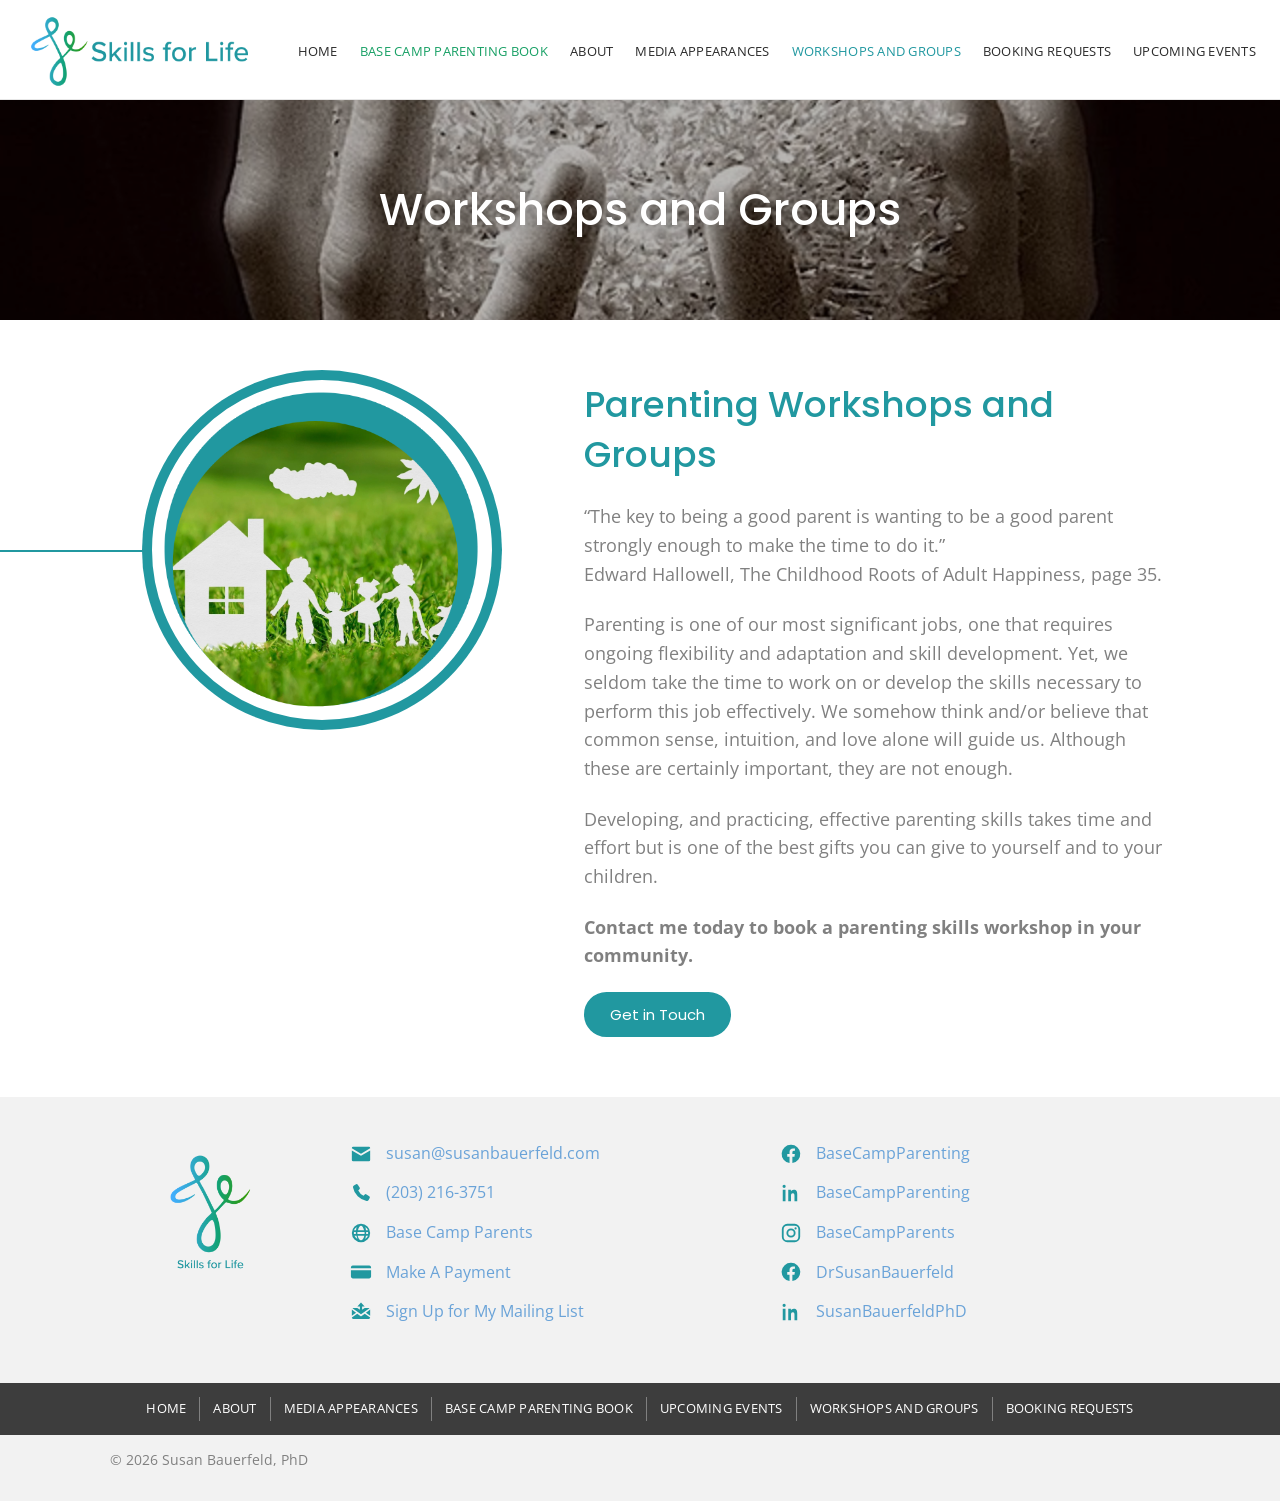
<file: workshops-and-groups.html>
<!DOCTYPE html>
<html lang="en-US">
<head>
<meta charset="utf-8">
<meta name="viewport" content="width=device-width, initial-scale=1">
<title>Workshops and Groups | Susan Bauerfeld, PhD</title>
<meta name="description" content="Parenting workshops and groups led by Susan Bauerfeld, PhD. Contact her to book a parenting skills workshop in your community.">
<link rel="icon" href="images/cropped-favicon.png" sizes="any">
<link rel="apple-touch-icon" href="images/cropped-favicon.png">
<link rel="preconnect" href="https://fonts.googleapis.com">
<link rel="preconnect" href="https://fonts.gstatic.com" crossorigin>
<link rel="stylesheet" href="https://fonts.googleapis.com/css2?family=Open+Sans:wght@300;400;600;700&amp;family=Poppins:wght@400;500;600&amp;display=swap">
<link rel="stylesheet" href="css/style.css?v=edcb6fea">
</head>
<body>
<a class="skip-link" href="#main">Skip to content</a>

<header class="site-header">
  <div class="site-header__inner">
    <a class="site-header__logo" href="index.html">
      <img src="images/New-Project-8.png" alt="Skills for Life &mdash; Susan Bauerfeld, PhD" width="700" height="228">
    </a>
    <div class="site-header__bar">
      <nav class="main-nav" aria-label="Main menu">
        <ul>
      <li><a href="index.html">Home</a></li>
      <li><a href="base-camp-parenting-book.html">Base Camp Parenting Book</a></li>
      <li><a href="about.html">About</a></li>
      <li><a href="media-appearances.html">Media Appearances</a></li>
      <li class="is-current"><a href="workshops-and-groups.html" aria-current="page">Workshops and Groups</a></li>
      <li><a href="booking-requests.html">Booking Requests</a></li>
      <li><a href="https://www.basecampparents.com/book-talks-signings/" target="_blank" rel="noopener">Upcoming Events</a></li>
        </ul>
      </nav>
    </div>
  </div>
</header>

<main id="main">
<section class="page-banner page-banner--allium">
  <h2>Workshops and Groups</h2>
</section>

<section class="section section--white">
  <div class="wrap">
    <div class="cols cols--narrow-left cols--top">
      <div class="portrait">
        <img src="images/New-Project-1-1.png" alt="Illustration of a family standing in front of a house" width="500" height="500">
      </div>
      <div>
        <h1>Parenting Workshops and Groups</h1>
        <blockquote style="margin:0 0 1.2em">
          <p>&ldquo;The key to being a good parent is wanting to be a good parent strongly enough to make the time to do it.&rdquo;<br>
          <cite style="font-style:normal">Edward Hallowell, The Childhood Roots of Adult Happiness, page 35.</cite></p>
        </blockquote>
        <p>Parenting is one of our most significant jobs, one that requires ongoing flexibility and adaptation and skill development. Yet, we seldom take the time to work on or develop the skills necessary to perform this job effectively. We somehow think and/or believe that common sense, intuition, and love alone will guide us. Although these are certainly important, they are not enough.</p>
        <p>Developing, and practicing, effective parenting skills takes time and effort but is one of the best gifts you can give to yourself and to your children.</p>
        <p><strong>Contact me today to book a parenting skills workshop in your community.</strong></p>
        <p><a class="btn" href="#contact">Get in Touch</a></p>
      </div>
    </div>
  </div>
</section>
</main>

<footer class="site-footer">
  <div class="site-footer__top">
    <div class="site-footer__logo">
      <a href="index.html"><img loading="lazy" decoding="async" src="images/SusansLogo-07-greenblue-with-tag-clear.png" alt="Skills for Life logo" width="1080" height="1080"></a>
    </div>
    <ul class="info-list" id="contact">
      <li><span class="icon"><svg viewBox="0 0 24 24" aria-hidden="true"><path d="M2 5.5A1.5 1.5 0 0 1 3.5 4h17A1.5 1.5 0 0 1 22 5.5v.3l-10 5.9L2 5.8zM2 8.1l9.5 5.6a1 1 0 0 0 1 0L22 8.1V18.5A1.5 1.5 0 0 1 20.5 20h-17A1.5 1.5 0 0 1 2 18.5z"/></svg></span><a href="mailto:susan@susanbauerfeld.com">susan@susanbauerfeld.com</a></li>
      <li><span class="icon"><svg viewBox="0 0 24 24" aria-hidden="true"><path d="M6.6 2.5a1.5 1.5 0 0 1 1.9.5l2 3a1.5 1.5 0 0 1-.2 1.9L9 9.2a12.6 12.6 0 0 0 5.8 5.8l1.3-1.3a1.5 1.5 0 0 1 1.9-.2l3 2a1.5 1.5 0 0 1 .5 1.9l-1.2 2.3a2 2 0 0 1-2.2 1A18.6 18.6 0 0 1 3.3 5.9a2 2 0 0 1 1-2.2z"/></svg></span><a href="tel:+12032163751">(203) 216-3751</a></li>
      <li><span class="icon"><svg viewBox="0 0 24 24" aria-hidden="true"><path d="M12 2a10 10 0 1 0 0 20 10 10 0 0 0 0-20m0 2c1.3 0 2.7 2 3.3 5H8.7C9.3 6 10.7 4 12 4M7.2 5.4A14 14 0 0 0 6.6 9H4.3a8 8 0 0 1 2.9-3.6M4.3 11h2.1a20 20 0 0 0 0 2H4.3a8 8 0 0 1 0-2m.6 4h2.3c.2 1.3.4 2.5.8 3.6A8 8 0 0 1 4.9 15M8.4 15h7.2c-.7 3-2 5-3.6 5s-2.9-2-3.6-5m-.3-2a17 17 0 0 1 0-2h7.8a17 17 0 0 1 0 2zm8.5 5.6c.4-1.1.6-2.3.8-3.6h2.3a8 8 0 0 1-3.1 3.6M19.7 13h-2.1a20 20 0 0 0 0-2h2.1a8 8 0 0 1 0 2m-2.3-4a14 14 0 0 0-.6-3.6A8 8 0 0 1 19.7 9z"/></svg></span><a href="https://www.basecampparents.com" target="_blank" rel="noopener">Base Camp Parents</a></li>
      <li><span class="icon"><svg viewBox="0 0 24 24" aria-hidden="true"><path d="M3 5h18a2 2 0 0 1 2 2v1H1V7a2 2 0 0 1 2-2m-2 5h22v7a2 2 0 0 1-2 2H3a2 2 0 0 1-2-2zm3 5h5v2H4z"/></svg></span><a href="https://buy.stripe.com/aEU7sN53Q6QlbWU28a" target="_blank" rel="noopener">Make A Payment</a></li>
      <li><span class="icon"><svg viewBox="0 0 24 24" aria-hidden="true"><path d="M12 1.5 16 6h-2.8v4h-2.4V6H8zM2 9.4l4.6 3.3L2 16zm20 0V16l-4.6-3.3zM3.6 7.5H8l3.3 2.4a1.2 1.2 0 0 0 1.4 0L16 7.5h4.4a1.5 1.5 0 0 1 .9.3l-9.3 6.7-9.3-6.7a1.5 1.5 0 0 1 .9-.3M2 18.1l5.9-4.2 3.4 2.5a1.2 1.2 0 0 0 1.4 0l3.4-2.5 5.9 4.2a1.5 1.5 0 0 1-1.5 1.4H3.5A1.5 1.5 0 0 1 2 18.1"/></svg></span><a href="sign-up-for-my-mailing-list.html">Sign Up for My Mailing List</a></li>
    </ul>
    <ul class="info-list">
      <li><span class="icon"><svg viewBox="0 0 24 24" aria-hidden="true"><path d="M12 2a10 10 0 0 0-1.6 19.9v-7h-2.5V12h2.5V9.8c0-2.5 1.5-3.9 3.7-3.9 1.1 0 2.2.2 2.2.2v2.4h-1.2c-1.2 0-1.6.8-1.6 1.6V12h2.7l-.4 2.9h-2.3v7A10 10 0 0 0 12 2"/></svg></span><a href="https://www.facebook.com/basecampparenting/" target="_blank" rel="noopener">BaseCampParenting</a></li>
      <li><span class="icon"><svg viewBox="0 0 24 24" aria-hidden="true"><path d="M4.5 3A1.7 1.7 0 1 0 4.5 6.5 1.7 1.7 0 0 0 4.5 3M3 8.5h3V21H3zM9 8.5h2.9v1.7h.1c.4-.8 1.5-1.7 3-1.7 3.2 0 3.8 2.1 3.8 4.8V21h-3v-5.6c0-1.3 0-3-1.8-3s-2 1.4-2 2.9V21H9z"/></svg></span><a href="https://www.linkedin.com/company/111902262/" target="_blank" rel="noopener">BaseCampParenting</a></li>
      <li><span class="icon"><svg viewBox="0 0 24 24" aria-hidden="true"><path d="M8 2h8a6 6 0 0 1 6 6v8a6 6 0 0 1-6 6H8a6 6 0 0 1-6-6V8a6 6 0 0 1 6-6m0 2a4 4 0 0 0-4 4v8a4 4 0 0 0 4 4h8a4 4 0 0 0 4-4V8a4 4 0 0 0-4-4zm9 1.8a1.2 1.2 0 1 1 0 2.4 1.2 1.2 0 0 1 0-2.4M12 7a5 5 0 1 1 0 10 5 5 0 0 1 0-10m0 2a3 3 0 1 0 0 6 3 3 0 0 0 0-6"/></svg></span><a href="https://www.instagram.com/basecampparents/" target="_blank" rel="noopener">BaseCampParents</a></li>
      <li><span class="icon"><svg viewBox="0 0 24 24" aria-hidden="true"><path d="M12 2a10 10 0 0 0-1.6 19.9v-7h-2.5V12h2.5V9.8c0-2.5 1.5-3.9 3.7-3.9 1.1 0 2.2.2 2.2.2v2.4h-1.2c-1.2 0-1.6.8-1.6 1.6V12h2.7l-.4 2.9h-2.3v7A10 10 0 0 0 12 2"/></svg></span><a href="https://www.facebook.com/profile.php?id=61570701355853" target="_blank" rel="noopener">DrSusanBauerfeld</a></li>
      <li><span class="icon"><svg viewBox="0 0 24 24" aria-hidden="true"><path d="M4.5 3A1.7 1.7 0 1 0 4.5 6.5 1.7 1.7 0 0 0 4.5 3M3 8.5h3V21H3zM9 8.5h2.9v1.7h.1c.4-.8 1.5-1.7 3-1.7 3.2 0 3.8 2.1 3.8 4.8V21h-3v-5.6c0-1.3 0-3-1.8-3s-2 1.4-2 2.9V21H9z"/></svg></span><a href="https://www.linkedin.com/in/susanbauerfeldphd/" target="_blank" rel="noopener">SusanBauerfeldPhD</a></li>
    </ul>
  </div>

  <nav class="footer-nav" aria-label="Footer menu">
    <ul>
    <li><a href="index.html">Home</a></li>
    <li><a href="about.html">About</a></li>
    <li><a href="media-appearances.html">Media Appearances</a></li>
    <li><a href="base-camp-parenting-book.html">Base Camp Parenting Book</a></li>
    <li><a href="https://www.basecampparents.com/book-talks-signings/" target="_blank" rel="noopener">Upcoming Events</a></li>
    <li><a href="workshops-and-groups.html">Workshops and Groups</a></li>
    <li><a href="booking-requests.html">Booking Requests</a></li>
    </ul>
  </nav>

  <p class="colophon">&copy; 2026 Susan Bauerfeld, PhD</p>
</footer>

</body>
</html>
</file>
<file: css/style.css>
/* ==========================================================================
   Susan Bauerfeld, PhD — Skills for Life
   Static clone stylesheet. No frameworks, no JavaScript.
   Palette and type scale taken from the original Beaver Builder theme skin.
   ========================================================================== */

:root {
  --teal:        #2198a0;
  --teal-dark:   #17686d;
  --blue:        #6aa3d8;
  --green:       #18a065;   /* the green loop of the logo mark */
  --green-dark:  #12804f;
  --text:        #808080;
  --text-strong: #5f5f5f;
  --ink:         #2b2b2b;
  --bg:          #f2f2f2;
  --white:       #ffffff;
  --rule:        #e6e6e6;
  --footer-bar:  #3d3d3d;
  --wrap:        1100px;
  --measure:     68ch;      /* ~72 characters: comfortable line length */
  --font-body:   "Open Sans", -apple-system, BlinkMacSystemFont, "Segoe UI", Roboto, Helvetica, Arial, sans-serif;
  --font-head:   "Poppins", "Open Sans", -apple-system, BlinkMacSystemFont, "Segoe UI", Roboto, Helvetica, Arial, sans-serif;
}

*, *::before, *::after { box-sizing: border-box; }

html {
  -webkit-text-size-adjust: 100%;
  scroll-behavior: smooth;
}
@media (prefers-reduced-motion: reduce) {
  html { scroll-behavior: auto; }
}

body {
  margin: 0;
  background-color: var(--bg);
  color: var(--text);
  font-family: var(--font-body);
  font-size: 18px;
  font-weight: 400;
  line-height: 1.6;
  word-wrap: break-word;
}

h1, h2, h3, h4, h5, h6 {
  margin: 0 0 .6em;
  color: var(--teal);
  font-family: var(--font-head);
  font-weight: 500;
  line-height: 1.4;
}
h1 { font-size: 36px; }
h2 { font-size: 30px; }
h3 { font-size: 24px; }
h4 { font-size: 18px; }

p { margin: 0 0 1.2em; }
p:last-child { margin-bottom: 0; }

a { color: var(--blue); text-decoration: none; }
a:hover, a:focus { color: var(--teal); text-decoration: underline; }

img { max-width: 100%; height: auto; display: block; }

hr { border: 0; border-top: 1px solid var(--rule); margin: 2em 0; }

.skip-link {
  position: absolute;
  left: -10000px;
  top: auto;
  width: 1px;
  height: 1px;
  overflow: hidden;
}
.skip-link:focus {
  position: static;
  width: auto;
  height: auto;
  display: inline-block;
  padding: 10px 16px;
  background: var(--teal);
  color: #fff;
}

/* ---------- Layout helpers ------------------------------------------------ */

.wrap {
  max-width: var(--wrap);
  margin: 0 auto;
  padding: 0 20px;
}

.section { padding: 60px 0; }
.section--tight { padding: 36px 0; }

/* The faint interlinked-rings pattern used behind several rows. */
.section--pattern {
  background-color: rgba(106, 163, 216, .08);
  background-image: url(../images/connected.png);
  background-repeat: repeat;
}
.section--pattern-strong { background-color: rgba(106, 163, 216, .1); }
.section--white { background-color: var(--white); }

.cols {
  display: grid;
  grid-template-columns: 1fr 1fr;
  gap: 50px;
  align-items: center;
}
.cols > * { min-width: 0; }
.cols--top { align-items: start; }
.cols--narrow-left { grid-template-columns: 40% 1fr; }
.cols--narrow-right { grid-template-columns: 1fr 40%; }

/* ---------- Buttons ------------------------------------------------------- */

.btn {
  display: inline-block;
  padding: 10px 24px;
  border: 2px solid var(--teal);
  border-radius: 999px;
  background: var(--teal);
  color: #fff;
  font-family: var(--font-head);
  font-size: 15px;
  line-height: 1.4;
  text-align: center;
  transition: background-color .2s ease, color .2s ease, border-color .2s ease;
}
.btn:hover, .btn:focus {
  background: var(--teal-dark);
  border-color: var(--teal-dark);
  color: #fff;
  text-decoration: none;
}
.btn--ghost { background: transparent; border-color: #fff; color: #fff; }
.btn--ghost:hover, .btn--ghost:focus { background: #fff; color: var(--teal); border-color: #fff; }

/* ---------- Header -------------------------------------------------------- */

.site-header {
  background: var(--white);
  border-bottom: 1px solid var(--rule);
  position: relative;
  z-index: 5;
}
.site-header__inner {
  max-width: 1340px;
  margin: 0 auto;
  padding: 14px 24px 10px;
  display: flex;
  flex-wrap: wrap;
  align-items: center;
  gap: 16px 30px;
}
.site-header__logo { flex: 0 0 auto; }
.site-header__logo img { width: 230px; }
.site-header__bar { flex: 1 1 auto; display: flex; flex-direction: column; align-items: flex-end; gap: 8px; }

.main-nav ul {
  list-style: none;
  margin: 0;
  padding: 0;
  display: flex;
  flex-wrap: wrap;
  justify-content: flex-end;
  gap: 4px 22px;
}
.main-nav a {
  display: block;
  color: var(--ink);
  font-size: 13px;
  letter-spacing: .02em;
  text-transform: uppercase;
  padding: 4px 0;
}
.main-nav a:hover, .main-nav a:focus { color: var(--teal); text-decoration: none; }
.main-nav .is-current > a { color: var(--teal); }

/* The book is the headline item, so it carries the logo's green. */
.main-nav a[href="base-camp-parenting-book.html"] { color: var(--green); }
.main-nav a[href="base-camp-parenting-book.html"]:hover,
.main-nav a[href="base-camp-parenting-book.html"]:focus { color: var(--green-dark); }

/* ---------- Hero ---------------------------------------------------------- */

.hero {
  position: relative;
  overflow: hidden;
  min-height: 640px;
  display: flex;
  align-items: center;
  background-color: rgba(106, 163, 216, .08);
  border-bottom: 1px solid var(--rule);
}
/* One mountain, sitting under the copy on the left. Anchored to the content
   column (not the viewport edge) so it tracks the text on wide screens, and
   scaled with 26vw below ~1270px so it never reaches the book on the right. */
.hero::before {
  content: "";
  position: absolute;
  bottom: 0;
  left: max(0px, calc(50% - 560px));
  width: 72%;
  height: min(330px, 26vw);
  background-image: url(../images/book-banner.png);
  background-repeat: no-repeat;
  background-size: auto 100%;
  background-position: left bottom;
  opacity: .13;
  pointer-events: none;
}
.hero__inner {
  position: relative;
  z-index: 1;
  max-width: var(--wrap);
  margin: 0 auto;
  padding: 70px 20px;
  width: 100%;
  display: grid;
  grid-template-columns: minmax(0, 1fr) 280px;
  gap: 60px;
  align-items: center;
}
.hero__copy { max-width: 620px; }

/* ---------- Book, rendered as an object rather than a flat cover --------- */

.hero__book { margin: 0; }
.book3d {
  --tilt: 0deg;
  display: block;
  position: relative;
  transform: rotate(var(--tilt));
  transition: transform .25s ease, filter .25s ease;
}
.hero__book .book3d { --tilt: -1.5deg; }
.book3d img {
  display: block;
  width: 100%;
  border-radius: 2px 4px 4px 2px;
  box-shadow: 0 18px 38px rgba(0, 0, 0, .28), 0 2px 6px rgba(0, 0, 0, .18);
}
/* Page block, peeking out along the fore edge. */
.book3d__pages {
  position: absolute;
  top: 1.5%;
  right: -9px;
  height: 97%;
  width: 10px;
  filter: drop-shadow(2px 3px 4px rgba(0, 0, 0, .22));
}
/* Spine shading: dark gutter, then the slight sheen of a curved cover. */
.book3d__spine {
  position: absolute;
  top: 0;
  bottom: 0;
  left: 0;
  width: 18px;
  border-radius: 2px 0 0 2px;
  background: linear-gradient(90deg,
    rgba(0,0,0,.34) 0,
    rgba(0,0,0,.14) 45%,
    rgba(255,255,255,.34) 78%,
    rgba(255,255,255,0) 100%);
  pointer-events: none;
}
.book3d:hover, .book3d:focus-visible { transform: rotate(var(--tilt)) translateY(-6px); }
.book3d:hover img, .book3d:focus-visible img {
  box-shadow: 0 26px 52px rgba(0, 0, 0, .32), 0 3px 8px rgba(0, 0, 0, .2);
}
.hero__book figcaption {
  margin-top: 20px;
  text-align: center;
  font-family: var(--font-head);
  font-size: 15px;
  line-height: 1.5;
  color: var(--text-strong);
}
.hero__eyebrow {
  display: block;
  font-family: var(--font-head);
  font-size: 34px;
  line-height: 1.25;
  color: var(--teal);
  font-weight: 500;
}
.hero__title {
  font-size: 54px;
  line-height: 1.12;
  margin: 0 0 .35em;
  color: var(--teal);
}
.hero__sub {
  color: #7e7e7e;
  font-family: var(--font-head);
  font-size: 22px;
  line-height: 1.35;
  margin-bottom: 1.4em;
}

/* Interior pages use a shorter banner with a page title over a photo. */
.page-banner {
  position: relative;
  min-height: 220px;
  display: flex;
  align-items: center;
  justify-content: center;
  background-repeat: no-repeat;
  background-position: center center;
  background-size: cover;
  text-align: center;
  padding: 40px 20px;
}
.page-banner::before {
  content: "";
  position: absolute;
  inset: 0;
  background: rgba(0, 0, 0, .28);
}
.page-banner h1, .page-banner h2 {
  position: relative;
  z-index: 1;
  margin: 0;
  color: #fff;
  font-size: 44px;
  text-shadow: 0 2px 14px rgba(0,0,0,.35);
}
/* The book page uses the cover's own mountain artwork rather than a photo.
   It is light art on white, so the heading stays teal and the dark scrim the
   photo banners rely on is suppressed. */
.page-banner--book {
  background-color: rgba(106, 163, 216, .08);
  background-image: url(../images/book-banner.png);
  background-position: right bottom;
  background-size: auto 80%;
  border-bottom: 1px solid var(--rule);
  min-height: 250px;
}
.page-banner--book::before { background: none; }
.page-banner--book h1 {
  color: var(--teal);
  text-shadow: none;
}
.page-banner--book h1 span {
  display: block;
  margin-top: .25em;
  color: var(--text);
  font-family: var(--font-body);
  font-size: 19px;
}
.page-banner--nautilus { background-image: url(../images/Snow-Nautilis-_0005-copy.jpeg); }
.page-banner--allium   { background-image: url(../images/Laurie-Klein-Allium-and-Hands-16x16-2014.jpeg); }
.page-banner--hands    { background-image: url(../images/shutterstock_762804607-scaled.jpg); }
.page-banner--sand     { background-image: url(../images/fmf21737-scaled.jpg); }
.page-banner--stones   { background-image: url(../images/shutterstock_1157193943-scaled.jpg); }

/* ---------- Portrait with teal ring -------------------------------------- */

.portrait { position: relative; display: flex; flex-direction: column; align-items: center; justify-content: center; }
.portrait::before {
  content: "";
  position: absolute;
  left: -50vw;
  right: 55%;
  top: 50%;
  height: 2px;
  background: var(--teal);
}
.portrait img {
  position: relative;
  width: 340px;
  max-width: 100%;
  aspect-ratio: 1;
  object-fit: cover;
  border-radius: 50%;
  border: 8px solid #fff;
  box-shadow: 0 0 0 10px var(--teal);
  background: #fff;
}
.portrait__credit {
  margin-top: 14px;
  font-size: 14px;
  text-align: center;
  width: 100%;
}

/* ---------- Check lists --------------------------------------------------- */

.checklist { list-style: none; margin: 0 0 1.2em; padding: 0; }
.checklist li {
  position: relative;
  padding: 0 0 12px 40px;
  line-height: 1.5;
}
.checklist li::before {
  content: "";
  position: absolute;
  left: 0;
  top: 2px;
  width: 22px;
  height: 22px;
  border-radius: 50%;
  background: var(--teal) url("data:image/svg+xml,%3Csvg xmlns='http://www.w3.org/2000/svg' viewBox='0 0 24 24' fill='none' stroke='%23fff' stroke-width='3' stroke-linecap='round' stroke-linejoin='round'%3E%3Cpolyline points='20 6 9 17 4 12'/%3E%3C/svg%3E") center / 14px no-repeat;
}
.checklist--sub li::before {
  background: none;
  content: "\203A";
  color: var(--teal);
  font-size: 22px;
  line-height: 1;
  text-align: center;
}
.checklist--sub { margin-left: 30px; }
.checklist--two { columns: 2; column-gap: 40px; }
.checklist--two li { break-inside: avoid; }

/* ---------- Call-to-action band ------------------------------------------ */

.cta-band {
  position: relative;
  padding: 70px 20px;
  background-image: url(../images/shutterstock_1157193943-scaled.jpg);
  background-repeat: no-repeat;
  background-position: 0% 40%;
  background-size: cover;
}
.cta-band--sand { background-image: url(../images/fmf21737-scaled.jpg); background-position: center center; }
.cta-band::after {
  content: "";
  position: absolute;
  inset: 0;
  background: rgba(255,255,255,.77);
}
.cta-card {
  position: relative;
  z-index: 1;
  max-width: 780px;
  margin: 0 auto;
  padding: 40px 50px;
  border-radius: 90px;
  background: var(--teal);
  color: #fff;
  text-align: center;
}
.cta-card h2 { color: #fff; }
.cta-card a { color: #fff; text-decoration: underline; }
.cta-card .btn { margin-top: 14px; }

/* ---------- Testimonial carousel (CSS only) ------------------------------- */

.quotes {
  display: flex;
  overflow-x: auto;
  scroll-snap-type: x mandatory;
  scroll-behavior: smooth;
  gap: 0;
  margin: 0 0 18px;
  padding: 0;
  list-style: none;
  scrollbar-width: none;
}
.quotes::-webkit-scrollbar { display: none; }
.quotes > li {
  flex: 0 0 100%;
  scroll-snap-align: center;
  text-align: center;
  padding: 0 6px;
}
.quotes blockquote { margin: 0; }
.quotes blockquote { max-width: 620px; margin: 0 auto; }
.quotes cite {
  display: block;
  margin-top: .6em;
  color: var(--text-strong);
  font-size: 15px;
  font-style: normal;
}

.quotes-dots {
  display: flex;
  justify-content: center;
  gap: 10px;
  list-style: none;
  margin: 0;
  padding: 0;
}
.quotes-dots a {
  display: block;
  width: 10px;
  height: 10px;
  border-radius: 50%;
  background: rgba(33,152,160,.35);
}
.quotes-dots a:hover, .quotes-dots a:focus { background: var(--teal); }

/* ---------- Cards / panels ------------------------------------------------ */

.panel {
  background: var(--teal);
  color: #fff;
  border-radius: 20px;
  padding: 36px 40px;
}
.panel h2, .panel h3 { color: #fff; }
.panel a { color: #fff; text-decoration: underline; }
.panel ul { padding-left: 20px; }
.panel .checklist { padding-left: 0; }
.panel .checklist li::before { background-color: #fff; background-image: url("data:image/svg+xml,%3Csvg xmlns='http://www.w3.org/2000/svg' viewBox='0 0 24 24' fill='none' stroke='%232198a0' stroke-width='3' stroke-linecap='round' stroke-linejoin='round'%3E%3Cpolyline points='20 6 9 17 4 12'/%3E%3C/svg%3E"); }

.panel-pair {
  display: grid;
  grid-template-columns: 1fr 1fr;
  align-items: stretch;
  border-radius: 20px;
  overflow: hidden;
  background: var(--teal);
}
.panel-pair > .panel { border-radius: 0; }
.panel-pair__media {
  background-color: #fff;
  background-position: center center;
  background-size: cover;
  background-repeat: no-repeat;
  min-height: 320px;
}

.section--network {
  position: relative;
  background-image: url(../images/fmf6726-scaled.jpg);
  background-size: cover;
  background-position: center center;
}
.section--network::before {
  content: "";
  position: absolute;
  inset: 0;
  background: rgba(255, 255, 255, .86);
}
.section--network > * { position: relative; z-index: 1; }

.panel-pair__media--contain { background-size: contain; background-color: #fff; }
.section-heading { text-align: center; margin-bottom: 40px; }
.section-heading h2 { margin-bottom: .3em; }
.section-heading::after {
  content: "";
  display: block;
  width: 84px;
  height: 2px;
  margin: 0 auto;
  background: var(--teal);
}

.media-figure { margin: 0; }
.media-figure img { border-radius: 6px; box-shadow: 0 6px 24px rgba(0, 0, 0, .10); }
.media-figure figcaption { font-size: 14px; text-align: center; margin-top: 10px; }

/* ---------- Media appearances --------------------------------------------- */

/* Cards linking out to each segment: the video's still, a play button, and
   the details. A lone card sits centred; more wrap into a row. */
.appearances {
  list-style: none;
  margin: 0;
  padding: 0;
  display: flex;
  flex-wrap: wrap;
  justify-content: center;
  gap: 32px;
}
.appearances > li { flex: 0 1 460px; min-width: 0; }
.appearance {
  display: flex;
  flex-direction: column;
  height: 100%;
  background: var(--white);
  border: 1px solid var(--rule);
  border-radius: 8px;
  overflow: hidden;
  color: var(--text);
  box-shadow: 0 6px 24px rgba(0, 0, 0, .06);
  transition: box-shadow .2s, transform .2s;
}
.appearance:hover, .appearance:focus {
  color: var(--text);
  text-decoration: none;
  box-shadow: 0 12px 32px rgba(33, 152, 160, .18);
  transform: translateY(-2px);
}
.appearance__thumb { position: relative; aspect-ratio: 16 / 9; background: var(--bg); }
.appearance__thumb img { width: 100%; height: 100%; object-fit: cover; }
.appearance__play {
  position: absolute;
  left: 16px;
  bottom: 16px;
  width: 54px;
  height: 54px;
  border-radius: 50%;
  background: var(--teal);
  box-shadow: 0 2px 10px rgba(0, 0, 0, .25);
  transition: transform .2s;
}
.appearance__play::after {
  content: "";
  position: absolute;
  left: 22px;
  top: 17px;
  border-style: solid;
  border-width: 10px 0 10px 16px;
  border-color: transparent transparent transparent #fff;
}
.appearance:hover .appearance__play { transform: scale(1.08); }
.appearance__body { display: flex; flex-direction: column; flex: 1; padding: 22px 24px 24px; }
.appearance__outlet {
  margin: 0 0 6px;
  color: var(--green);
  font-size: 13px;
  font-weight: 600;
  letter-spacing: .08em;
  text-transform: uppercase;
}
.appearance__title { margin: 0; font-size: 24px; }
.appearance__segment { margin: 4px 0 0; font-style: italic; }
.appearance__action {
  margin: auto 0 0;
  padding-top: 16px;
  color: var(--teal);
  font-family: var(--font-head);
  font-size: 15px;
  font-weight: 500;
}
.appearance:hover .appearance__action { text-decoration: underline; }
/* Radio clips, each a caption over a player, below the cards. */
.audio-clips { display: flex; flex-direction: column; gap: 20px; max-width: 680px; margin: 64px auto 0; }
.audio-clip {
  margin: 0;
  padding: 20px 24px;
  background: var(--white);
  border: 1px solid var(--rule);
  border-radius: 8px;
  box-shadow: 0 6px 24px rgba(0, 0, 0, .06);
}
.audio-clip figcaption { margin: 0 0 12px; font-family: var(--font-head); font-weight: 500; line-height: 1.4; }
.audio-clip audio { display: block; max-width: none; }
@media (prefers-reduced-motion: reduce) {
  .appearance, .appearance__play { transition: none; }
  .appearance:hover, .appearance:hover .appearance__play { transform: none; }
}

.media-more { margin: 10px 0 0; text-align: center; font-family: var(--font-head); }

.book-cover { max-width: 420px; margin: 0 auto 40px; }
/* Book cover beside the retailer buttons, matching the "Get the Book"
   section on basecampparents.com (teal card, label over a white logo). */
.book-hero {
  display: grid;
  grid-template-columns: minmax(0, 1fr) minmax(0, 1fr);
  gap: 50px;
  align-items: center;
  margin-bottom: 44px;
}
.book-hero .book-cover { margin: 0; }

.buy-buttons { display: flex; flex-direction: column; gap: 18px; }
.buy-button {
  display: block;
  padding: 18px 16px;
  background: #037c80;
  text-align: center;
  transition: background-color .2s ease, transform .2s ease;
}
.buy-button:hover, .buy-button:focus-visible {
  background: #026467;
  transform: translateY(-2px);
  text-decoration: none;
}
.buy-button__label {
  display: block;
  margin-bottom: 10px;
  color: #fff;
  font-family: var(--font-head);
  font-size: 19px;
  letter-spacing: .04em;
  text-transform: uppercase;
}
.buy-button img { width: auto; max-height: 30px; margin: 0 auto; }
.buy-button img[alt="Amazon"] { max-height: 34px; }

/* Deliberately unlike the retailer cards: outlined pill in the site's teal,
   so it reads as "somewhere else to go" rather than a fourth place to buy. */
.talks-button {
  display: block;
  margin-top: 8px;
  padding: 15px 22px;
  border: 2px solid var(--teal);
  border-radius: 999px;
  background: transparent;
  color: var(--teal);
  font-family: var(--font-head);
  font-size: 17px;
  text-align: center;
  transition: background-color .2s ease, color .2s ease;
}
.talks-button:hover, .talks-button:focus-visible {
  background: var(--teal);
  color: #fff;
  text-decoration: none;
}



.book-events-link {
  margin-top: 1.8em;
  padding-top: 1.4em;
  border-top: 1px solid var(--rule);
  font-family: var(--font-head);
  font-size: 20px;
  text-align: center;
}
.book-events-link a::after { content: " \203A"; }

.prose { max-width: var(--measure); margin-left: auto; margin-right: auto; }
.prose h2 { margin-top: 1.4em; }
.prose h3 { margin-top: 1.7em; color: var(--teal-dark); }
.prose h3 span {
  display: block;
  margin-top: .15em;
  font-size: 18px;
  font-weight: 400;
  color: var(--text);
}
/* A short accent rule turns a long run of talks into scannable entries. */
.prose h3::before {
  content: "";
  display: block;
  width: 40px;
  margin-bottom: .7em;
  border-top: 2px solid var(--teal);
}
.prose > :first-child { margin-top: 0; }

.event { margin-bottom: 44px; }
.event h2 { margin-bottom: .25em; }
.event h2 span { display: block; font-size: 20px; color: var(--text-strong); }

.note { font-size: 14px; }

/* ---------- Forms --------------------------------------------------------- */

/* Constant Contact injects its own markup and styles here; just give it the
   same measure as the rest of the page so it does not run full-bleed. */
.ctct-slot { max-width: 640px; margin-bottom: 20px; }
.ctct-slot .ctct-form-wrapper,
.ctct-slot .ctct-inline-form { max-width: 100%; }

.form {
  background: var(--white);
  border: 1px solid var(--rule);
  border-radius: 8px;
  padding: 30px;
  max-width: 640px;
}
.form--teal { background: var(--teal); border-color: var(--teal); color: #fff; }
.form--teal a { color: #fff; }
.form p { margin: 0 0 18px; }
.form label { display: block; font-size: 15px; margin-bottom: 6px; }
.form input[type="text"],
.form input[type="email"],
.form input[type="tel"],
.form textarea {
  width: 100%;
  padding: 10px 12px;
  border: 1px solid #d1d1d1;
  border-radius: 4px;
  font: inherit;
  font-size: 16px;
  color: var(--ink);
  background: #fff;
}
.form textarea { min-height: 150px; resize: vertical; }
.form .row { display: grid; grid-template-columns: 1fr 1fr; gap: 18px; }
.form button {
  border: 0;
  cursor: pointer;
  font-family: var(--font-head);
  font-size: 15px;
  padding: 11px 30px;
  border-radius: 999px;
  background: var(--teal);
  color: #fff;
}
.form--teal button { background: #fff; color: var(--teal); }
.form button:hover { background: var(--teal-dark); color: #fff; }
.form fieldset { border: 0; margin: 0 0 18px; padding: 0; }
.form legend { padding: 0; margin-bottom: 8px; font-size: 15px; }
.form .choice { display: flex; gap: 10px; align-items: flex-start; margin-bottom: 10px; }
.form .choice input { margin-top: 5px; }
.form .choice label { margin: 0; }

audio { width: 100%; max-width: 560px; }

/* ---------- Footer -------------------------------------------------------- */

.site-footer { background: var(--bg); }
.site-footer__top {
  max-width: var(--wrap);
  margin: 0 auto;
  padding: 44px 20px;
  display: grid;
  grid-template-columns: 200px 1fr 1fr;
  gap: 30px 40px;
  align-items: start;
}
.site-footer__logo img { width: 150px; margin: 0 auto; }

.info-list { list-style: none; margin: 0; padding: 0; scroll-margin-top: 40px; }
.info-list li { display: flex; align-items: center; gap: 14px; margin-bottom: 14px; font-size: 16px; }
.info-list .icon { flex: 0 0 22px; width: 22px; height: 22px; color: var(--teal); }
.info-list .icon svg { width: 22px; height: 22px; display: block; fill: currentColor; }

.footer-nav { background: var(--footer-bar); }
.footer-nav ul {
  max-width: var(--wrap);
  margin: 0 auto;
  padding: 14px 20px;
  list-style: none;
  display: flex;
  flex-wrap: wrap;
  justify-content: center;
}
.footer-nav li + li { border-left: 1px solid rgba(255,255,255,.35); }
.footer-nav a {
  display: block;
  padding: 2px 13px;
  color: #fff;
  font-size: 12.5px;
  text-transform: uppercase;
  letter-spacing: .02em;
}
.footer-nav a:hover, .footer-nav a:focus { color: var(--blue); text-decoration: none; }

.colophon {
  max-width: var(--wrap);
  margin: 0 auto;
  padding: 14px 20px 30px;
  font-size: 14px;
}

/* ---------- Finishing touches --------------------------------------------- */

:where(a, button, input, textarea, select, [tabindex]):focus-visible {
  outline: 3px solid var(--teal);
  outline-offset: 3px;
  border-radius: 2px;
}
/* On teal surfaces the teal ring disappears, so invert it there. */
.panel :focus-visible,
.cta-card :focus-visible,
.buy-button:focus-visible,
.form--teal :focus-visible {
  outline-color: #fff;
}

::selection { background: rgba(33, 152, 160, .18); }

/* Active dot, no JavaScript: clicking a dot :targets its slide, and :has()
   lets the matching dot pick that up. Falls back to all-inactive if unsupported. */
.quotes-dots a { transition: background-color .2s ease, transform .2s ease; }
.quotes:not(:has(:target)) ~ .quotes-dots li:first-child a,
.quotes:has(#q-1:target) ~ .quotes-dots li:nth-child(1) a,
.quotes:has(#q-2:target) ~ .quotes-dots li:nth-child(2) a,
.quotes:has(#q-3:target) ~ .quotes-dots li:nth-child(3) a,
.quotes:has(#q-4:target) ~ .quotes-dots li:nth-child(4) a,
.quotes:has(#q-5:target) ~ .quotes-dots li:nth-child(5) a,
.quotes:has(#q-6:target) ~ .quotes-dots li:nth-child(6) a,
.quotes:has(#q-7:target) ~ .quotes-dots li:nth-child(7) a,
.quotes:has(#q-8:target) ~ .quotes-dots li:nth-child(8) a,
.quotes:has(#q-9:target) ~ .quotes-dots li:nth-child(9) a,
.quotes:has(#e-1:target) ~ .quotes-dots li:nth-child(1) a,
.quotes:has(#e-2:target) ~ .quotes-dots li:nth-child(2) a,
.quotes:has(#e-3:target) ~ .quotes-dots li:nth-child(3) a,
.quotes:has(#e-4:target) ~ .quotes-dots li:nth-child(4) a,
.quotes:has(#e-5:target) ~ .quotes-dots li:nth-child(5) a,
.quotes:has(#e-6:target) ~ .quotes-dots li:nth-child(6) a,
.quotes:has(#e-7:target) ~ .quotes-dots li:nth-child(7) a,
.quotes:has(#e-8:target) ~ .quotes-dots li:nth-child(8) a,
.quotes:has(#e-9:target) ~ .quotes-dots li:nth-child(9) a,
.quotes:has(#e-10:target) ~ .quotes-dots li:nth-child(10) a,
.quotes:has(#e-11:target) ~ .quotes-dots li:nth-child(11) a {
  background: var(--teal);
  transform: scale(1.25);
}


/* Anchor jumps and in-page links should clear the top edge. */
:target { scroll-margin-top: 40px; }

.page-banner h1, .page-banner h2 { max-width: 900px; }

/* The Constant Contact embed brings its own styles; hold it to the page measure. */
.ctct-slot { margin-top: 10px; }

/* Mailing-list page: centre the sign-up column (intro, embed, and the
   no-JS fallback form) rather than letting it hang off the left edge. */
.section--signup > .wrap > p,
.section--signup .ctct-slot,
.section--signup .form { margin-left: auto; margin-right: auto; }
.section--signup .ctct-slot { max-width: 640px; }
.section > .wrap > p { max-width: var(--measure); }

/* ---------- Responsive ---------------------------------------------------- */

@media (max-width: 900px) {
  body { font-size: 17px; }
  .cols,
  .cols--narrow-left,
  .cols--narrow-right,
  .panel-pair,
  .book-hero,
  .form .row { grid-template-columns: 1fr; }
  /* Stacked: re-centre the cover and the buttons in the single column. */
  .book-hero .book-cover { margin-left: auto; margin-right: auto; }
  .buy-buttons { max-width: 420px; margin-left: auto; margin-right: auto; width: 100%; }
  .cols { gap: 34px; }
  .panel-pair { border-radius: 20px; }
  .panel-pair__media { min-height: 240px; order: 2; }
  .site-footer__top { grid-template-columns: 1fr; }
  .site-footer__logo img { margin: 0; }
  .hero { min-height: 0; }
  .hero__inner { grid-template-columns: 1fr; gap: 40px; }
  /* Stacked: one smaller, fainter copy so it stays behind the book. */
  /* Stacked: the book sits below the copy, so the mountain would end up
     behind it. Drop it rather than crowd the cover. */
  .hero::before { display: none; }
  .hero__book { justify-self: center; max-width: 220px; }
  .hero__title { font-size: 40px; }
  .hero__eyebrow { font-size: 26px; }
  .hero__sub { font-size: 19px; }
  .portrait::before { display: none; }
  .checklist--two { columns: 1; }
  .site-header__inner { flex-direction: column; align-items: stretch; }
  .site-header__bar { align-items: stretch; }
  .main-nav ul { justify-content: flex-start; }
  h1 { font-size: 30px; }
  h2 { font-size: 26px; }
  h3 { font-size: 21px; }
  .page-banner h1, .page-banner h2 { font-size: 34px; }
  /* Narrow: the mountains would sit under the heading, so drop them below it. */
  .page-banner--book {
    align-items: flex-start;
    min-height: 300px;
    padding-top: 34px;
    padding-bottom: 130px;
    background-size: auto 42%;
    background-position: center bottom;
  }
  .cta-card { padding: 34px 26px; border-radius: 30px; }
  .panel { padding: 28px 24px; }
}
</file>
